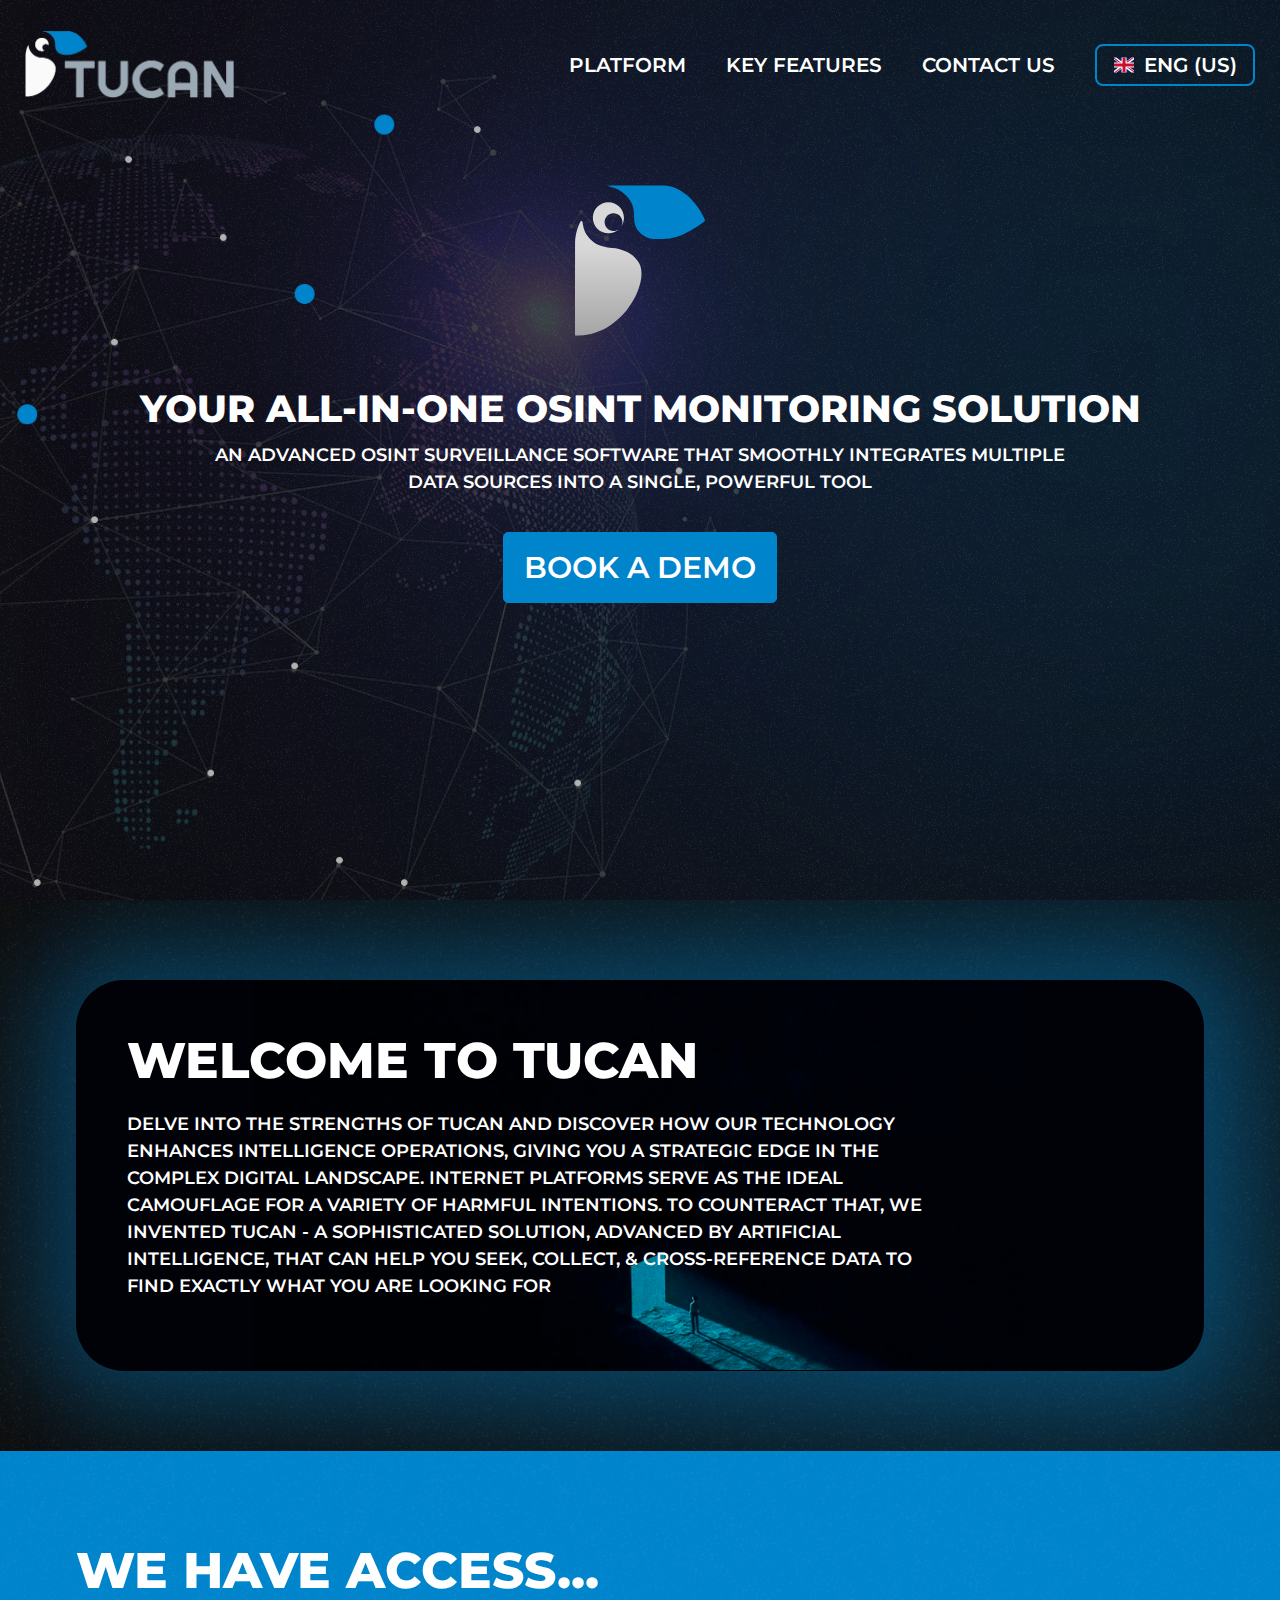
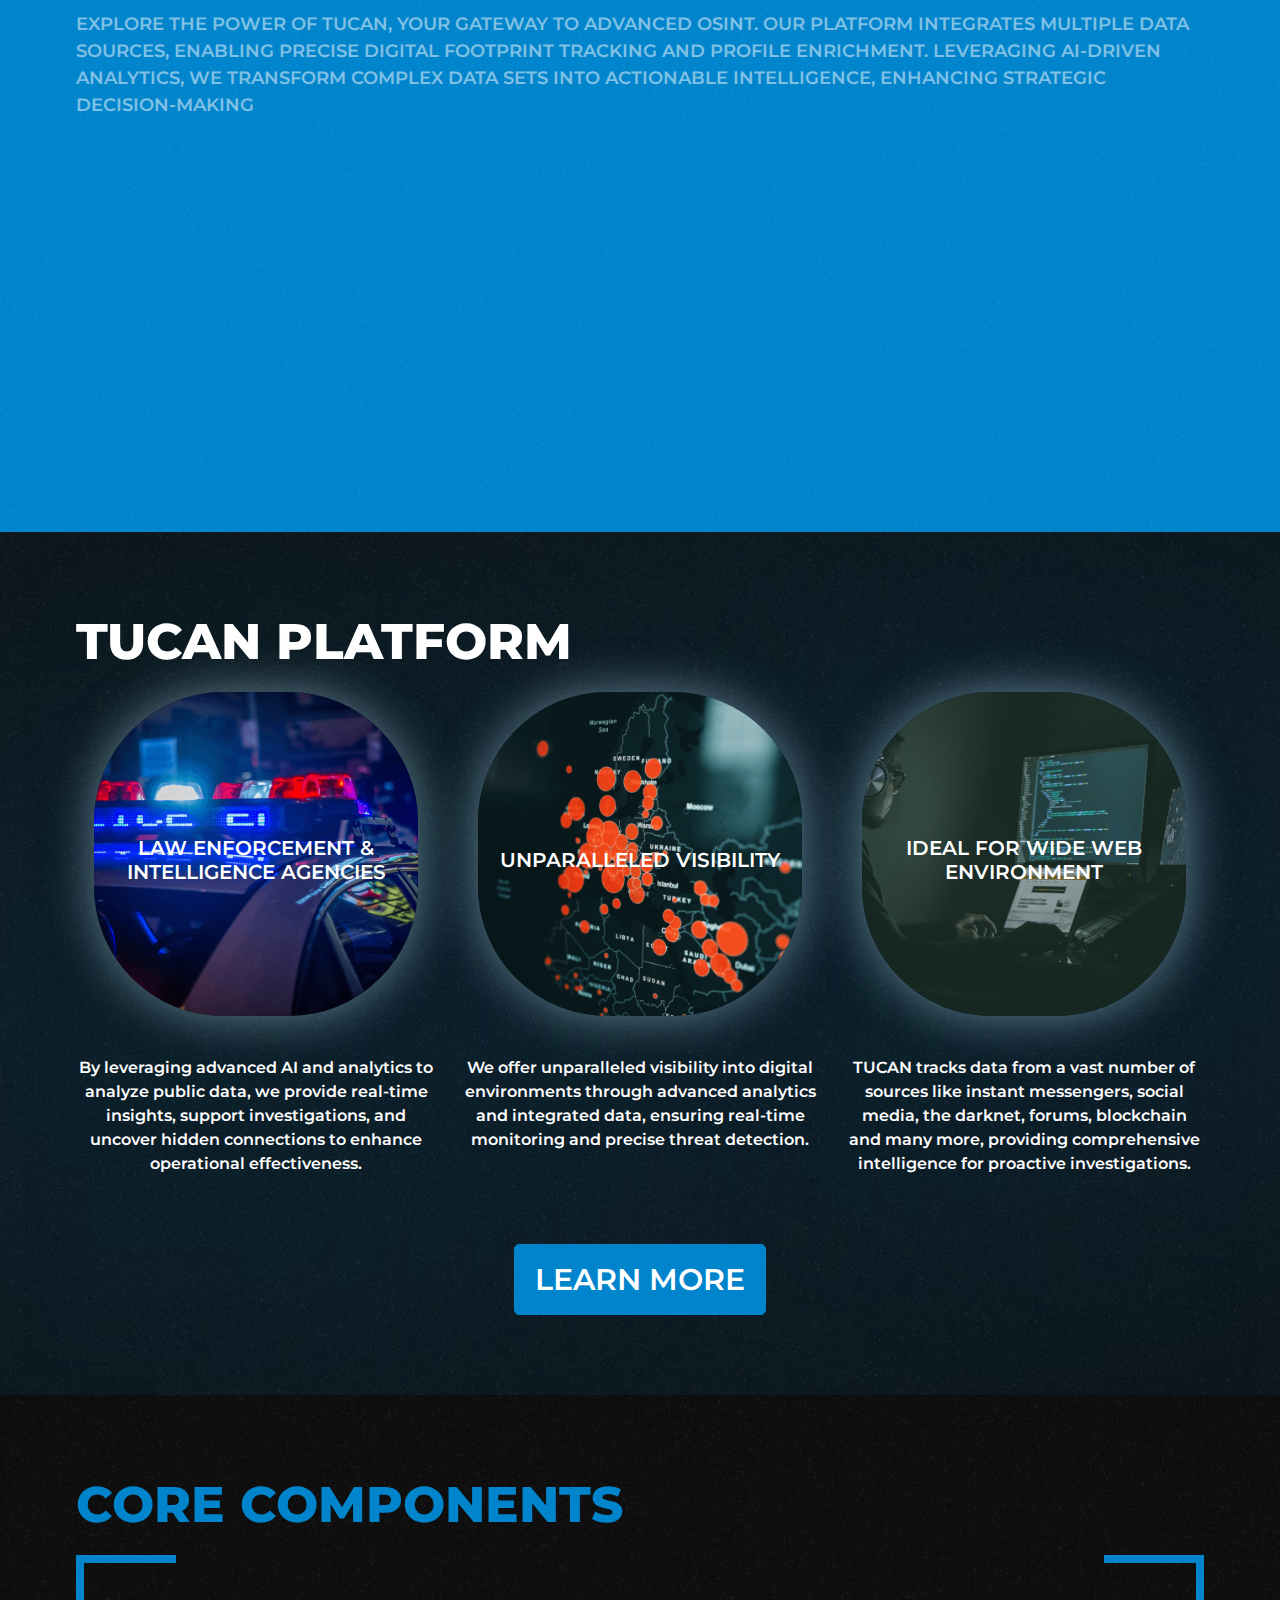
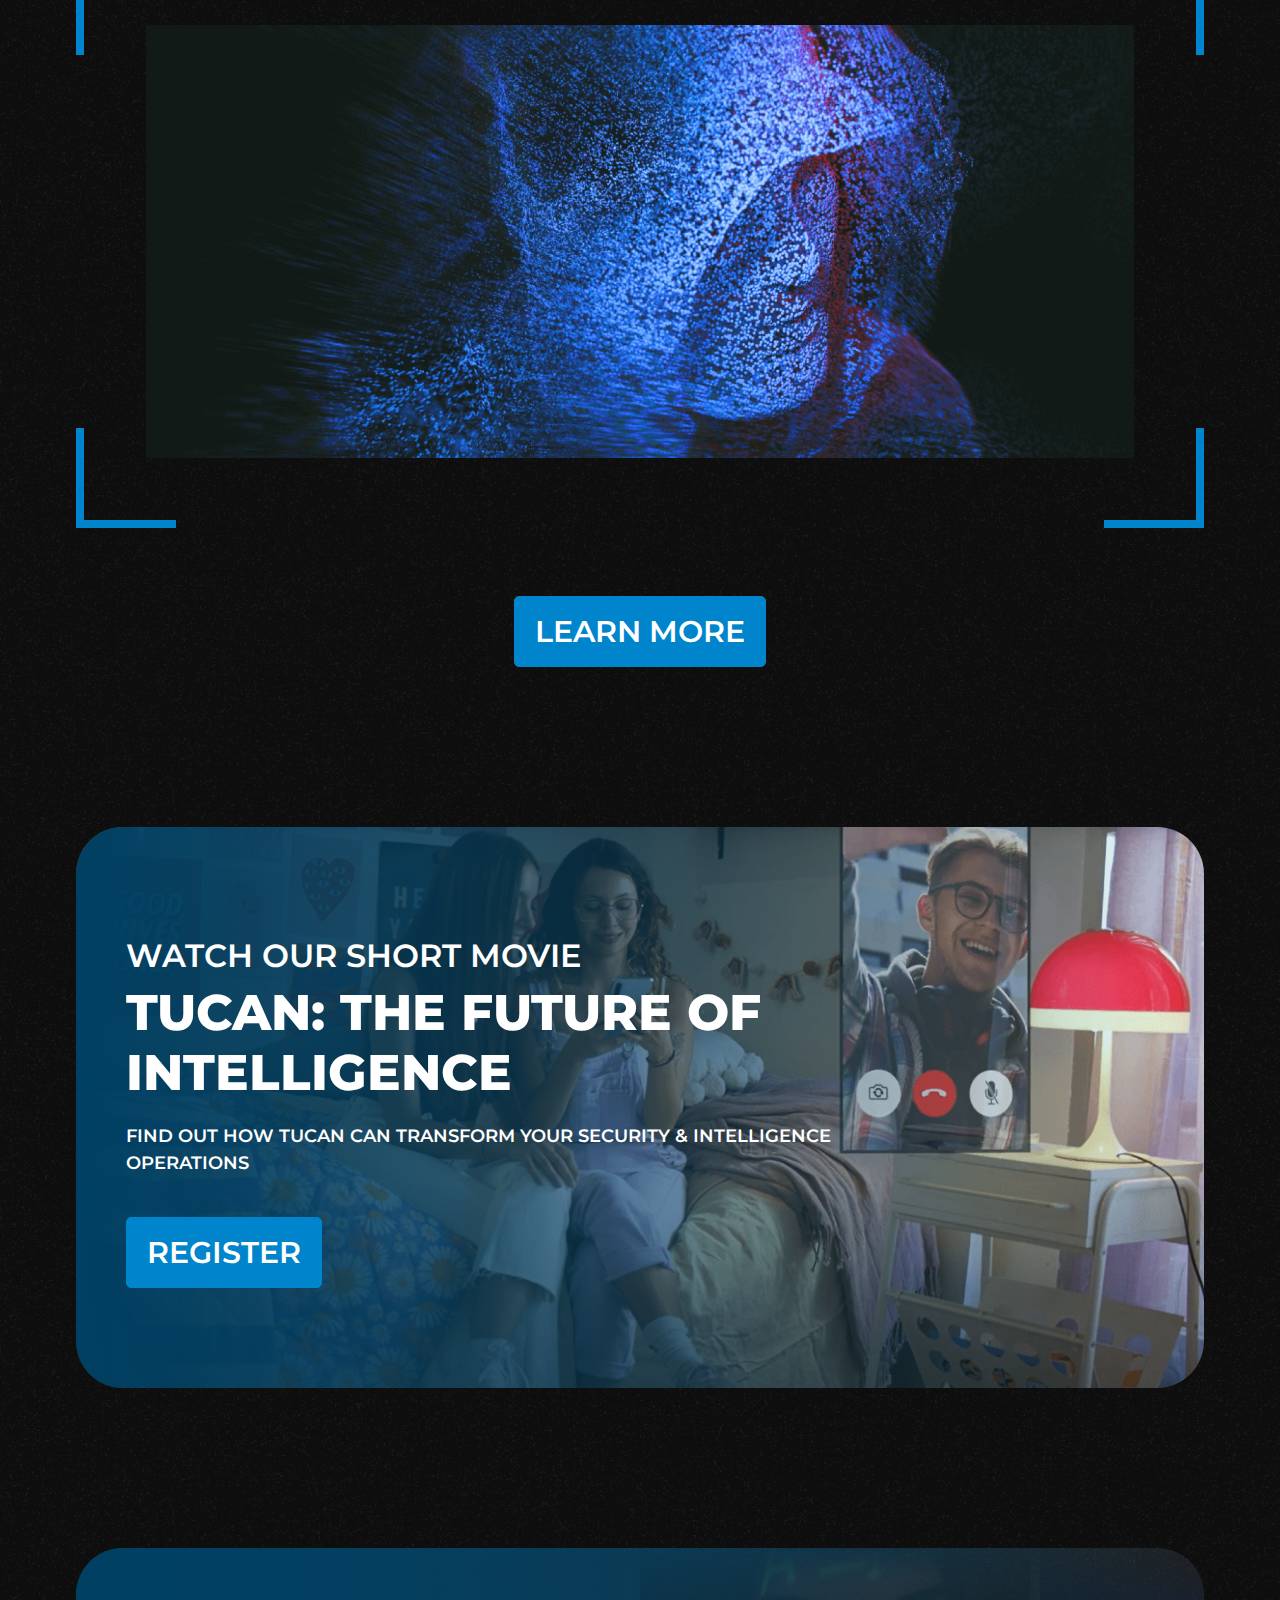
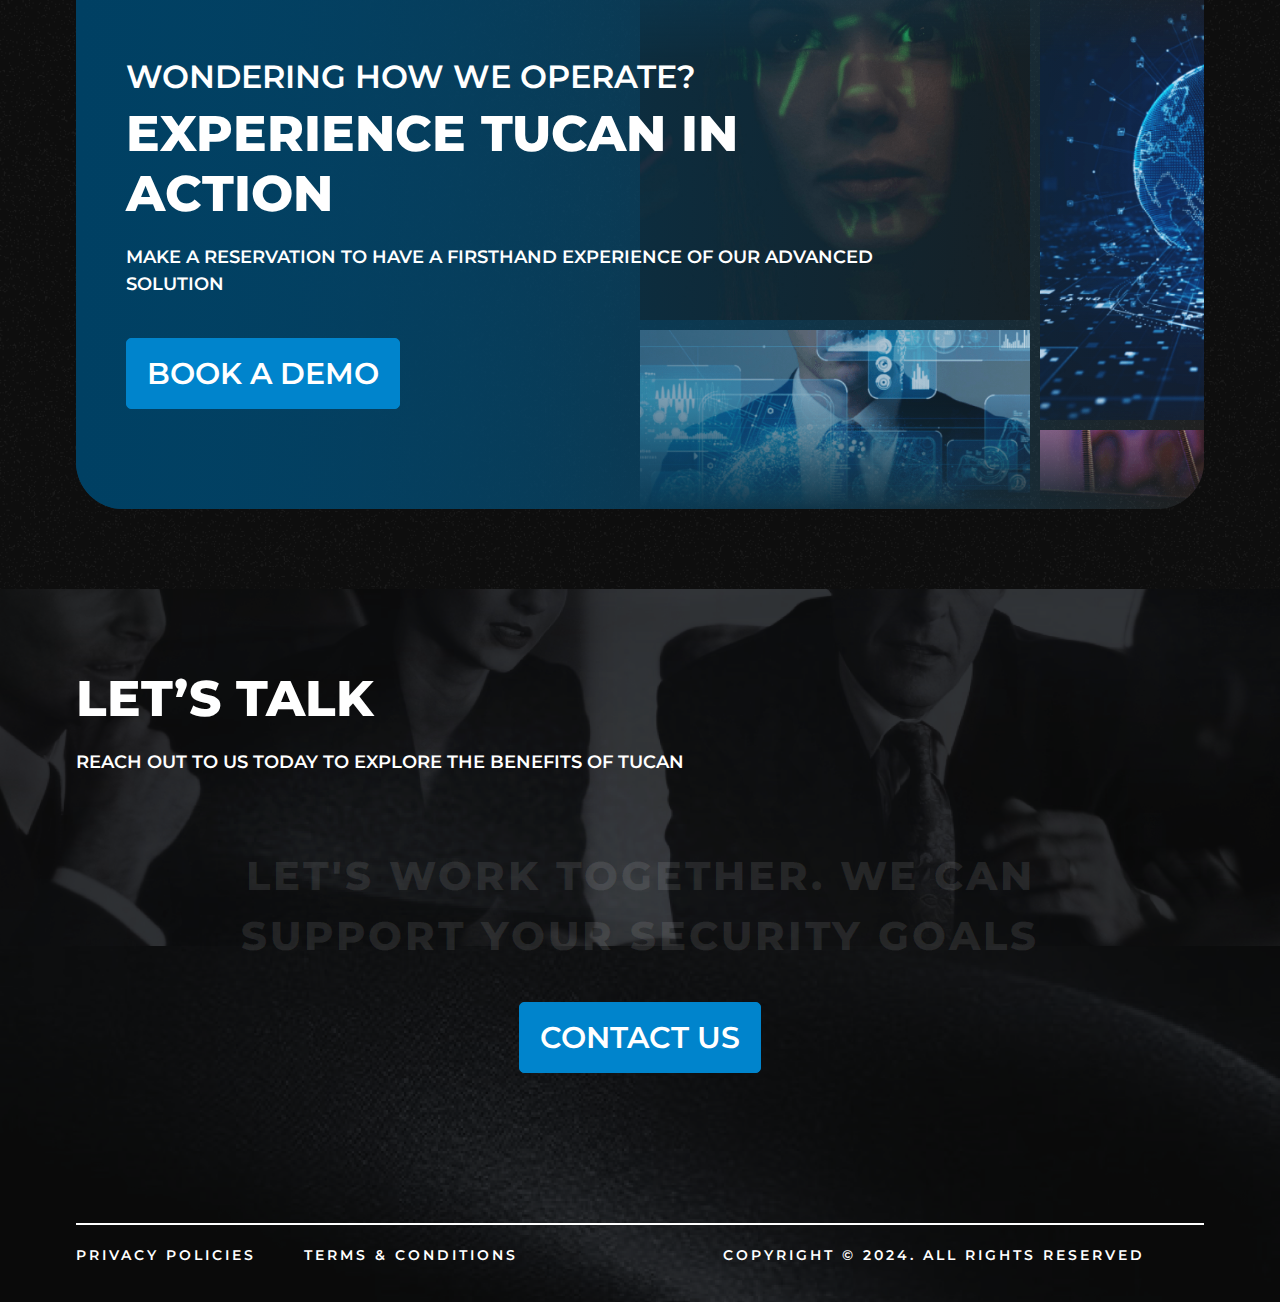
<file: index.html>
<!DOCTYPE html>
<html lang="en">
<head>
    <meta charset="UTF-8">
    <title>Welcome to Tucan</title>
    <meta name="viewport" content="width=device-width">
    <link rel="icon" href="assets/image/fav.svg" type="image/svg ">
    <link rel="preconnect" href="https://fonts.googleapis.com">
    <link rel="preconnect" href="https://fonts.gstatic.com" crossorigin>
    <meta name="description" content="Your All-in-One OSINT Monitoring Solution" />
    <meta property="og:title" content="Your All-in-One OSINT Monitoring Solution" />
    <meta property="og:url" content="https://tucan.online/" />
    <meta property="og:description" content="an advanced OSINT surveillance software that smoothly integrates multiple data sources into a single, powerful tool" />
    <meta name="twitter:url" content="https://tucan.online/assets/image/logo-dark.png">
    <meta property="og:image" content="https://tucan.online/assets/image/logo-dark.png" />
    <meta name="" itemprop="image" content="https://tucan.online/assets/image/logo-dark.png">
    <meta itemprop="image" content="https://tucan.online/assets/image/logo-dark.png">
    <link href="https://fonts.googleapis.com/css2?family=Montserrat:ital,wght@0,100..900;1,100..900&display=swap" rel="stylesheet">
    <link href="https://cdn.jsdelivr.net/npm/bootstrap@5.3.3/dist/css/bootstrap.min.css" rel="stylesheet" integrity="sha384-QWTKZyjpPEjISv5WaRU9OFeRpok6YctnYmDr5pNlyT2bRjXh0JMhjY6hW+ALEwIH" crossorigin="anonymous">
    <link rel="stylesheet" href="css/style.css">
    <link rel="stylesheet" href="css/responsive.css">
</head>
<body data-page="home">
<header class="home-header">
    <div class="right-blur-effect"></div>
    <div class="dot-effect"></div>
    <div class="container-wrap home-top-wrap">
        <nav class="navbar navbar-cs navbar-expand-lg">
            <div class="container-fluid">
                <a class="navbar-brand" href="/">
                    <img src="assets/image/logo.png" alt="logo">
                </a>
                <button class="navbar-toggler" type="button" data-bs-toggle="collapse" data-bs-target="#navbarScroll" aria-controls="navbarScroll" aria-expanded="false" aria-label="Toggle navigation">
                    <span class="navbar-toggler-icon"></span>
                </button>
                <div class="collapse navbar-collapse" id="navbarScroll">
                    <ul class="navbar-nav ms-auto my-2 my-lg-0 navbar-nav-custom">
                        <li class="nav-item">
                            <a class="nav-link menu_1" aria-current="page" href="platform.html">Platform</a>
                        </li>
                        <li class="nav-item">
                            <a class="nav-link menu_2" href="key-feature.html">Key features</a>
                        </li>
                        <li class="nav-item">
                            <a class="nav-link menu_3" href="contact-us.html">Contact Us</a>
                        </li>
                        <li>
                            <div class="language-dropdown">
                                <!-- Default flag and text -->
                                <button class="dropbtn" id="languageButton">
                                    <img src="assets/flag/gb.svg" alt="English Flag" id="currentFlag"> Eng (US)
                                </button>
                                <div class="dropdown-content" id="languageDropdown">
                                    <a href="#" onclick="changeLanguage('en', 'Eng (US)', 'assets/flag/gb.svg')">
                                        <img src="assets/flag/gb.svg" alt="English Flag"> Eng (US)
                                    </a>
                                    <a href="#" onclick="changeLanguage('es', 'Español', 'assets/flag/es.svg')">
                                        <img src="assets/flag/es.svg" alt="Spanish Flag"> Español
                                    </a>
                                </div>
                            </div>
                        </li>
                    </ul>
                </div>
            </div>
        </nav>
        <div class="home-content-wrapper">
            <div class="home-content">
                <div class="d-flex justify-content-center">
                    <svg class="home-content-logo" width="200" height="231" viewBox="0 0 200 231" fill="none" xmlns="http://www.w3.org/2000/svg">
                        <path id="logo-body" d="M0.52357 81.442C1.98734 70.9976 3.6787 64.6226 8.44011 55.4376C8.70995 54.9171 9.24981 54.5918 9.83612 54.5918C10.6274 54.5918 11.2959 55.177 11.4103 55.96C13.3878 69.4942 16.3449 75.2103 23.472 82.6302C25.0525 84.1292 26.5015 85.4269 27.8905 86.5683C37.2267 94.2395 49.9596 95.4843 61.9868 96.6494C73.798 99.185 79.8003 101.446 88.8304 107.748C94.4729 112.919 97.6414 116.799 100.01 122.565C101.816 126.96 102.252 131.768 102.252 136.52C102.252 140.304 101.882 144.085 100.995 147.763C96.9095 164.699 91.7916 175.213 79.4935 191.863C71.1178 201.844 64.5406 207.717 49.1485 218.733C40.1592 223.635 33.45 226.387 24.224 228.611C16.4105 230.494 8.34128 231 0.304064 231H0.129665C-0.137778 231 0.0851067 107.793 0.124097 87.2655C0.127846 85.292 0.249658 83.3965 0.52357 81.442Z" fill="url(#paint0_linear_536_900)"/>
                        <path id="logo-top-blue"
                              d="M79.3875 16.3958C71.5379 8.36241 65.5778 4.92015 51.8506 1.30187C51.5599 1.22522 51.3516 0.961253 51.3516 0.660546C51.3516 0.295737 51.6473 0 52.0121 0H132.17C138.238 0 144.344 0.508727 150.07 2.51503C151.682 3.07998 153.565 3.78024 155.902 4.68451C161.777 7.51289 165.094 9.4404 171.088 14.0535C173.476 16.0524 174.783 17.1909 176.929 19.3236C180.331 22.9834 182.772 25.6901 185.194 28.6012C188.742 32.8673 191.793 37.5187 194.5 42.3626C197.114 47.0389 200 52.4574 200 53.5791C200 55.6286 193.341 59.5488 188.027 63.2409C178.882 69.3447 173.196 72.1405 164.371 76.1233C158.8 78.215 154.717 79.5611 150.512 80.6093C144.059 82.2178 137.374 82.5645 130.724 82.5645H128.111C123.283 82.5645 118.399 82.4324 113.755 81.1106C113.071 80.9158 112.395 80.6999 111.712 80.4545C107.114 78.8024 103.149 75.7561 99.726 72.2691C99.4146 71.9519 99.1078 71.6322 98.803 71.3068C95.592 67.8795 93.3885 64.4695 92.2029 59.9251C91.4402 57.0016 91.0141 53.2338 90.9046 50.2143L90.776 46.6694C90.5823 41.3291 90.2489 35.9261 88.5107 30.8728C86.7545 25.7673 84.1533 21.7705 79.3875 16.3958Z"
                              fill="#0084CC"/>
                        <path id="logo-eye" fill-rule="evenodd" clip-rule="evenodd" d="M71.3791 62.8865C73.8754 59.1009 75.3285 54.5645 75.3285 49.6882C75.3285 36.4444 64.6095 25.7083 51.3869 25.7083C38.1643 25.7083 27.4453 36.4444 27.4453 49.6882C27.4453 62.932 38.1643 73.6682 51.3869 73.6682C57.6261 73.6682 63.3078 71.2778 67.5691 67.3614C65.2645 69.1168 62.3888 70.1588 59.2701 70.1588C51.6913 70.1588 45.5475 64.0052 45.5475 56.4142C45.5475 48.8233 51.6913 42.6696 59.2701 42.6696C66.8489 42.6696 72.9928 48.8233 72.9928 56.4142C72.9928 58.7543 72.4089 60.9578 71.3791 62.8865Z" fill="#D9D9D9"/>
                        <defs>
                            <linearGradient id="paint0_linear_536_900" x1="51.1261" y1="54.5918" x2="51.1261" y2="231" gradientUnits="userSpaceOnUse">
                                <stop offset="0.2" stop-color="#D9D9D9"/>
                                <stop offset="1" stop-color="#A5A5A5"/>
                            </linearGradient>
                        </defs>
                    </svg>
                </div>

                <h1 class="home-header-title">Your All-in-One OSINT Monitoring Solution</h1>
                <p class="home-header-desc">an advanced OSINT surveillance software that smoothly integrates multiple data sources into a single, powerful tool</p>
                <div class="home-content-btn d-flex justify-content-center">
                    <a href="#" data-bs-toggle="modal" data-bs-target="#demoBookModal" class="btn btn-primary text-uppercase book-demo-btn">Book A DEMO</a>
                </div>
            </div>
        </div>
    </div>
</header>
<section class="section welcome-section">
    <div class="right-blur-effect"></div>
    <div class="container container-wrap">
        <div class="card welcome-card">
            <h1 class="welcome-card-title welcome-card-title-text">Welcome to Tucan</h1>
            <p class="welcome-card-desc welcome-card-desc-1">Delve into the strengths of TUCAN and discover how our technology enhances intelligence operations, giving you a strategic edge in the complex digital landscape</p>
            <p class="welcome-card-desc welcome-card-desc-2">Internet platforms serve as the ideal camouflage for a variety of harmful intentions. To counteract that, we invented Tucan - a sophisticated solution, advanced by artificial intelligence, that can help you seek, collect, & cross-reference data to find exactly what you are looking for</p>
        </div>
    </div>
</section>

<section class="section home-access-section">
    <div class="container container-wrap">
        <h1 class="home-access-title">We have access...</h1>
        <p class="home-access-desc">
            Explore the power of TUCAN, your gateway to advanced OSINT. Our platform integrates multiple data sources, enabling precise digital footprint tracking and profile enrichment. Leveraging AI-driven analytics, we transform complex data sets into actionable intelligence, enhancing strategic decision-making
        </p>
        <div class="access-graph-wrapper">
            <img src="./assets/image/graph.svg" alt="" class="graph-1">
            <img src="./assets/image/graph-2.svg" alt="" class="graph-2">
            <img src="./assets/image/graph-3.svg" alt="" class="graph-3">
        </div>
    </div>
</section>

<section class="section platform-section" id="platformSection">
    <div class="right-blur-effect"></div>
    <div class="left-blur-effect"></div>

    <div class="container container-wrap">
        <h1 class="welcome-card-title home-platform-title">Tucan Platform</h1>
        <div class="row g-4">
            <div class="col-md-4 platform-1">
                <div class="platform-image-div image-1 d-flex text-center align-items-center">
                    <h3 class="platform-1-title">Law Enforcement & Intelligence agencies</h3>
                </div>
                <div class="platform-desc platform-1-desc">
                    By leveraging advanced AI and analytics to analyze public data, we provide real-time insights, support investigations, and uncover hidden connections to enhance operational effectiveness.
                </div>
            </div>
            <div class="col-md-4 platform-2">
                <div class="platform-image-div image-2 d-flex text-center align-items-center">
                    <h3 class="platform-2-title">Unparalleled visibility</h3>
                </div>
                <div class="platform-desc platform-2-desc">
                    We offer unparalleled visibility into digital environments through advanced analytics and integrated data, ensuring real-time monitoring and precise threat detection.
                </div>
            </div>
            <div class="col-md-4 platform-3">
                <div class="platform-image-div image-3 d-flex text-center align-items-center">
                    <h3 class="platform-3-title">Ideal for wide web environment</h3>
                </div>
                <div class="platform-desc platform-3-desc">
                    TUCAN tracks data from a vast number of sources like instant messengers, social media, the darknet, forums, blockchain and many more, providing comprehensive intelligence for proactive investigations.
                </div>
            </div>
        </div>
        <div class="d-flex mt-5 justify-content-center">
            <a href="platform.html" class="btn btn-primary home-platform-btn">Learn More</a>
        </div>
    </div>
</section>

<section class="section core-component">
    <div class="container container-wrap">
        <h1 class="welcome-card-title core-component-title text-primary">core components</h1>
        <div class="core-image-wrapper">
            <div class="top-right-corner"></div>
            <div class="bottom-right-corner"></div>
            <div class="top-left-corner"></div>
            <div class="bottom-left-corner"></div>
            <div class="core-image-inner">
                <div class="core-image-hover-layer-wrapper">
                    <img class="hover-layer-1" src="./assets/image/hover-layer-1.png" alt="Hover-layer">
                    <img class="hover-layer-2" src="./assets/image/hover-layer-2.png" alt="Hover-layer">
                    <img class="hover-layer-3" src="./assets/image/hover-layer-3.png" alt="Hover-layer">
                    <img class="hover-layer-4" src="./assets/image/hover-layer-4.png" alt="Hover-layer">
                    <img class="hover-layer-5" src="./assets/image/hover-layer-5.png" alt="Hover-layer">
                </div>
                <div class="core-image-inner-block-wrapper">

                </div>
                <img src="./assets/image/core-bg.png" alt="">
            </div>
        </div>
        <div class="d-flex mt-5 justify-content-center">
            <a href="key-feature.html" class="btn key-feature-btn btn-primary">Learn More</a>
        </div>
    </div>
</section>

<section class="section short-move-component">
    <div class="container container-wrap">
        <div class="short-move-card">
            <div class="short-move-card-inner">
                <h5 class="short-mv-subtitle short-mv-subtitle-1">Watch our short movie</h5>
                <h3 class="welcome-card-title short-mv-title" style="max-width: 960px;">Tucan: The Future of Intelligence</h3>
                <p class="welcome-card-desc short-mv-desc">
                    FIND OUT HOW TUCAN CAN TRANSFORM YOUR SECURITY & INTELLIGENCE OPERATIONS
                </p>
                <a href="#" data-bs-toggle="modal" data-bs-target="#registerModal" class="btn btn-primary registerModalBtn">register</a>
            </div>
        </div>
    </div>
</section>


<section class="section short-move-component" id="demoSection">
    <div class="container container-wrap">
        <div class="experience-card-outer">
            <div class="experience-card-outer-bg">
            </div>
            <div class="experience-image-scroll">
                <div class="container-scroller">
                    <div class="scroller">
                        <div class="scroller__inner">
                            <img src="assets/image/exp-4.png" alt="exp"/>
                            <img src="assets/image/exp-3.png" alt="exp"/>
                        </div>
                    </div>
                    <div class="scroller">
                        <div class="scroller__inner">
                            <img src="assets/image/exp-2.png" alt="Exp"/>
                            <img src="assets/image/exp-1.png" alt="Exp"/>
                        </div>
                    </div>
                </div>
            </div>
            <div class="experience-card-inner">
                <h5 class="short-mv-subtitle demo-sec-subtitle">Wondering how we operate?</h5>
                <h3 class="welcome-card-title demo-sec-title" style="max-width: 769px;">Experience TUCAN in Action</h3>
                <p class="welcome-card-desc demo-sec-desc">
                    MAKE A RESERVATION TO HAVE A FIRSTHAND EXPERIENCE OF OUR ADVANCED SOLUTION
                </p>
                <a href="#" data-bs-toggle="modal" data-bs-target="#demoBookModal" class="btn btn-primary demoBookModalbtn">Book A DEMO</a>
            </div>
        </div>
    </div>
</section>

<div class="modal fade" id="demoBookModal" data-bs-backdrop="static" data-bs-keyboard="false" tabindex="-1" aria-labelledby="demoBookModalLabel" aria-hidden="true">
    <div class="modal-dialog modal-dialog-centered modal-fullscreen">
        <div class="modal-content">
            <div class="modal-header">
                <img src="assets/image/modal-close.svg" alt="Close" class="modal-close-btn" data-bs-dismiss="modal" aria-label="Close">
            </div>
            <div class="modal-body">
                <form id="demo-request">
                    <div class="row">
                        <div class="col-xl-2"></div>
                        <div class="col-xl-8">
                            <h3 class="modal-form-title demo-modal-title">
                                SUBMIT THE FORM & THE TUCAN TEAM WILL CONTACT YOU SHORTLY
                            </h3>
                            <div id="responseAlert" class="alert" role="alert">
                            </div>
                            <div class="form-row row g-4">
                                <div class="col-sm-6 mt-0">
                                    <input name="first_name" type="text" class="form-control" placeholder="First Name" required/>
                                </div>
                                <div class="col-sm-6 mt-0">
                                    <input name="last_name" type="text" class="form-control" placeholder="Last Name" required/>
                                </div>
                                <div class="col-sm-6 mt-0">
                                    <input name="email" type="email" class="form-control" placeholder="Email Address" required/>
                                </div>
                                <div class="col-sm-6 mt-0">
                                    <input name="title" type="text" class="form-control" placeholder="Title" required/>
                                </div>
                                <div class="col-sm-12 mt-0">
                                    <input name="organization" type="text" class="form-control" placeholder="Organization"/>
                                </div>
                                <div class="col-sm-12 mt-0">
                                    <select name="country" class="form-select">
                                        <option selected>Select Country</option>
                                        <option value="Afghanistan">Afghanistan</option>
                                        <option value="Albania">Albania</option>
                                        <option value="Algeria">Algeria</option>
                                        <option value="Andorra">Andorra</option>
                                        <option value="Angola">Angola</option>
                                        <option value="Antigua and Barbuda">Antigua and Barbuda</option>
                                        <option value="Argentina">Argentina</option>
                                        <option value="Armenia">Armenia</option>
                                        <option value="Australia">Australia</option>
                                        <option value="Austria">Austria</option>
                                        <option value="Azerbaijan">Azerbaijan</option>
                                        <option value="Bahamas">Bahamas</option>
                                        <option value="Bahrain">Bahrain</option>
                                        <option value="Bangladesh">Bangladesh</option>
                                        <option value="Barbados">Barbados</option>
                                        <option value="Belarus">Belarus</option>
                                        <option value="Belgium">Belgium</option>
                                        <option value="Belize">Belize</option>
                                        <option value="Benin">Benin</option>
                                        <option value="Bhutan">Bhutan</option>
                                        <option value="Bolivia">Bolivia</option>
                                        <option value="Bosnia and Herzegovina">Bosnia and Herzegovina</option>
                                        <option value="Botswana">Botswana</option>
                                        <option value="Brazil">Brazil</option>
                                        <option value="Brunei">Brunei</option>
                                        <option value="Bulgaria">Bulgaria</option>
                                        <option value="Burkina Faso">Burkina Faso</option>
                                        <option value="Burundi">Burundi</option>
                                        <option value="Cabo Verde">Cabo Verde</option>
                                        <option value="Cambodia">Cambodia</option>
                                        <option value="Cameroon">Cameroon</option>
                                        <option value="Canada">Canada</option>
                                        <option value="Central African Republic">Central African Republic</option>
                                        <option value="Chad">Chad</option>
                                        <option value="Chile">Chile</option>
                                        <option value="China">China</option>
                                        <option value="Colombia">Colombia</option>
                                        <option value="Comoros">Comoros</option>
                                        <option value="Congo (Congo-Brazzaville)">Congo (Congo-Brazzaville)</option>
                                        <option value="Costa Rica">Costa Rica</option>
                                        <option value="Croatia">Croatia</option>
                                        <option value="Cuba">Cuba</option>
                                        <option value="Cyprus">Cyprus</option>
                                        <option value="Czechia (Czech Republic)">Czechia (Czech Republic)</option>
                                        <option value="Democratic Republic of the Congo">Democratic Republic of the Congo</option>
                                        <option value="Denmark">Denmark</option>
                                        <option value="Djibouti">Djibouti</option>
                                        <option value="Dominica">Dominica</option>
                                        <option value="Dominican Republic">Dominican Republic</option>
                                        <option value="Ecuador">Ecuador</option>
                                        <option value="Egypt">Egypt</option>
                                        <option value="El Salvador">El Salvador</option>
                                        <option value="Equatorial Guinea">Equatorial Guinea</option>
                                        <option value="Eritrea">Eritrea</option>
                                        <option value="Estonia">Estonia</option>
                                        <option value="Eswatini">Eswatini (fmr. "Swaziland")</option>
                                        <option value="Ethiopia">Ethiopia</option>
                                        <option value="Fiji">Fiji</option>
                                        <option value="Finland">Finland</option>
                                        <option value="France">France</option>
                                        <option value="Gabon">Gabon</option>
                                        <option value="Gambia">Gambia</option>
                                        <option value="Georgia">Georgia</option>
                                        <option value="Germany">Germany</option>
                                        <option value="Ghana">Ghana</option>
                                        <option value="Greece">Greece</option>
                                        <option value="Grenada">Grenada</option>
                                        <option value="Guatemala">Guatemala</option>
                                        <option value="Guinea">Guinea</option>
                                        <option value="Guinea-Bissau">Guinea-Bissau</option>
                                        <option value="Guyana">Guyana</option>
                                        <option value="Haiti">Haiti</option>
                                        <option value="Honduras">Honduras</option>
                                        <option value="Hungary">Hungary</option>
                                        <option value="Iceland">Iceland</option>
                                        <option value="India">India</option>
                                        <option value="Indonesia">Indonesia</option>
                                        <option value="Iran">Iran</option>
                                        <option value="Iraq">Iraq</option>
                                        <option value="Ireland">Ireland</option>
                                        <option value="Israel">Israel</option>
                                        <option value="Italy">Italy</option>
                                        <option value="Jamaica">Jamaica</option>
                                        <option value="Japan">Japan</option>
                                        <option value="Jordan">Jordan</option>
                                        <option value="Kazakhstan">Kazakhstan</option>
                                        <option value="Kenya">Kenya</option>
                                        <option value="Kiribati">Kiribati</option>
                                        <option value="Kuwait">Kuwait</option>
                                        <option value="Kyrgyzstan">Kyrgyzstan</option>
                                        <option value="Laos">Laos</option>
                                        <option value="Latvia">Latvia</option>
                                        <option value="Lebanon">Lebanon</option>
                                        <option value="Lesotho">Lesotho</option>
                                        <option value="Liberia">Liberia</option>
                                        <option value="Libya">Libya</option>
                                        <option value="Liechtenstein">Liechtenstein</option>
                                        <option value="Lithuania">Lithuania</option>
                                        <option value="Luxembourg">Luxembourg</option>
                                        <option value="Madagascar">Madagascar</option>
                                        <option value="Malawi">Malawi</option>
                                        <option value="Malaysia">Malaysia</option>
                                        <option value="Maldives">Maldives</option>
                                        <option value="Mali">Mali</option>
                                        <option value="Malta">Malta</option>
                                        <option value="Marshall Islands">Marshall Islands</option>
                                        <option value="Mauritania">Mauritania</option>
                                        <option value="Mauritius">Mauritius</option>
                                        <option value="Mexico">Mexico</option>
                                        <option value="Micronesia">Micronesia</option>
                                        <option value="Moldova">Moldova</option>
                                        <option value="Monaco">Monaco</option>
                                        <option value="Mongolia">Mongolia</option>
                                        <option value="Montenegro">Montenegro</option>
                                        <option value="Morocco">Morocco</option>
                                        <option value="Mozambique">Mozambique</option>
                                        <option value="Myanmar (formerly Burma)">Myanmar (formerly Burma)</option>
                                        <option value="Namibia">Namibia</option>
                                        <option value="Nauru">Nauru</option>
                                        <option value="Nepal">Nepal</option>
                                        <option value="Netherlands">Netherlands</option>
                                        <option value="New Zealand">New Zealand</option>
                                        <option value="Nicaragua">Nicaragua</option>
                                        <option value="Niger">Niger</option>
                                        <option value="Nigeria">Nigeria</option>
                                        <option value="North Korea">North Korea</option>
                                        <option value="North Macedonia (formerly Macedonia)">North Macedonia (formerly Macedonia)</option>
                                        <option value="Norway">Norway</option>
                                        <option value="Oman">Oman</option>
                                        <option value="Pakistan">Pakistan</option>
                                        <option value="Palau">Palau</option>
                                        <option value="Palestine State">Palestine State</option>
                                        <option value="Panama">Panama</option>
                                        <option value="Papua New Guinea">Papua New Guinea</option>
                                        <option value="Paraguay">Paraguay</option>
                                        <option value="Peru">Peru</option>
                                        <option value="Philippines">Philippines</option>
                                        <option value="Poland">Poland</option>
                                        <option value="Portugal">Portugal</option>
                                        <option value="Qatar">Qatar</option>
                                        <option value="Romania">Romania</option>
                                        <option value="Russia">Russia</option>
                                        <option value="Rwanda">Rwanda</option>
                                        <option value="Saint Kitts and Nevis">Saint Kitts and Nevis</option>
                                        <option value="Saint Lucia">Saint Lucia</option>
                                        <option value="Saint Vincent and the Grenadines">Saint Vincent and the Grenadines</option>
                                        <option value="Samoa">Samoa</option>
                                        <option value="San Marino">San Marino</option>
                                        <option value="Sao Tome and Principe">Sao Tome and Principe</option>
                                        <option value="Saudi Arabia">Saudi Arabia</option>
                                        <option value="Senegal">Senegal</option>
                                        <option value="Serbia">Serbia</option>
                                        <option value="Seychelles">Seychelles</option>
                                        <option value="Sierra Leone">Sierra Leone</option>
                                        <option value="Singapore">Singapore</option>
                                        <option value="Slovakia">Slovakia</option>
                                        <option value="Slovenia">Slovenia</option>
                                        <option value="Solomon Islands">Solomon Islands</option>
                                        <option value="Somalia">Somalia</option>
                                        <option value="South Africa">South Africa</option>
                                        <option value="South Korea">South Korea</option>
                                        <option value="South Sudan">South Sudan</option>
                                        <option value="Spain">Spain</option>
                                        <option value="Sri Lanka">Sri Lanka</option>
                                        <option value="Sudan">Sudan</option>
                                        <option value="Suriname">Suriname</option>
                                        <option value="Sweden">Sweden</option>
                                        <option value="Switzerland">Switzerland</option>
                                        <option value="Syria">Syria</option>
                                        <option value="Taiwan">Taiwan</option>
                                        <option value="Tajikistan">Tajikistan</option>
                                        <option value="Tanzania">Tanzania</option>
                                        <option value="Thailand">Thailand</option>
                                        <option value="Timor-Leste">Timor-Leste</option>
                                        <option value="Togo">Togo</option>
                                        <option value="Tonga">Tonga</option>
                                        <option value="Trinidad and Tobago">Trinidad and Tobago</option>
                                        <option value="Tunisia">Tunisia</option>
                                        <option value="Turkey">Turkey</option>
                                        <option value="Turkmenistan">Turkmenistan</option>
                                        <option value="Tuvalu">Tuvalu</option>
                                        <option value="Uganda">Uganda</option>
                                        <option value="Ukraine">Ukraine</option>
                                        <option value="United Arab Emirates">United Arab Emirates</option>
                                        <option value="United Kingdom">United Kingdom</option>
                                        <option value="United States">United States</option>
                                        <option value="Uruguay">Uruguay</option>
                                        <option value="Uzbekistan">Uzbekistan</option>
                                        <option value="Vanuatu">Vanuatu</option>
                                        <option value="Vatican City">Vatican City</option>
                                        <option value="Venezuela">Venezuela</option>
                                        <option value="Vietnam">Vietnam</option>
                                        <option value="Yemen">Yemen</option>
                                        <option value="Zambia">Zambia</option>
                                        <option value="Zimbabwe">Zimbabwe</option>

                                    </select>
                                </div>
                                <div class="col-sm-12 mt-3">
                                    <div class="form-check d-flex align-items-center">
                                        <input class="form-check-input d-block" type="checkbox" value="" id="flexCheckDefault">
                                        <label class="form-check-label agree-label d-block" for="flexCheckDefault">
                                            i consent to tucan’s privacy policies, including marketing communications via email and telephone
                                        </label>
                                    </div>
                                </div>
                                <div class="col-sm-12 mt-3">
                                    <button type="submit" class="btn btn-primary w-100">Submit</button>
                                </div>
                            </div>
                        </div>
                        <div class="col-xl-2"></div>
                    </div>
                </form>
            </div>
        </div>
    </div>
</div>

<div class="modal fade" id="registerModal" data-bs-backdrop="static" data-bs-keyboard="false" tabindex="-1" aria-labelledby="registerModalLabel" aria-hidden="true">
    <div class="modal-dialog modal-dialog-centered modal-fullscreen">
        <div class="modal-content">
            <div class="modal-header">
                <img src="assets/image/modal-close.svg" alt="Close" class="modal-close-btn" data-bs-dismiss="modal" aria-label="Close">
            </div>
            <div class="modal-body">
                <form id="register-request">
                    <div class="row">
                        <div class="col-xl-2"></div>
                        <div class="col-xl-8">
                            <h3 class="modal-form-title register-request-title">
                                FILL UP THE FORM TO GAIN ACCESS TO THE TUCAN VIDEO
                            </h3>
                            <div id="regResponseAlert" class="alert" role="alert">
                            </div>
                            <div class="form-row row g-4">
                                <div class="col-sm-6 mt-0">
                                    <input type="text" class="form-control" name="first_name" placeholder="First Name" required/>
                                </div>
                                <div class="col-sm-6 mt-0">
                                    <input type="text" class="form-control" name="last_name" placeholder="Last Name" required/>
                                </div>
                                <div class="col-sm-6 mt-0">
                                    <input type="email" class="form-control" name="email" placeholder="Email Address" required/>
                                </div>
                                <div class="col-sm-6 mt-0">
                                    <input type="text" class="form-control" name="title" placeholder="Title" required/>
                                </div>
                                <div class="col-sm-12 mt-0">
                                    <input type="text" class="form-control" name="organization" placeholder="Organization"/>
                                </div>
                                <div class="col-sm-12 mt-0">
                                    <select class="form-select" name="country" required>
                                        <option selected>Select Country</option>
                                        <option value="Afghanistan">Afghanistan</option>
                                        <option value="Albania">Albania</option>
                                        <option value="Algeria">Algeria</option>
                                        <option value="Andorra">Andorra</option>
                                        <option value="Angola">Angola</option>
                                        <option value="Antigua and Barbuda">Antigua and Barbuda</option>
                                        <option value="Argentina">Argentina</option>
                                        <option value="Armenia">Armenia</option>
                                        <option value="Australia">Australia</option>
                                        <option value="Austria">Austria</option>
                                        <option value="Azerbaijan">Azerbaijan</option>
                                        <option value="Bahamas">Bahamas</option>
                                        <option value="Bahrain">Bahrain</option>
                                        <option value="Bangladesh">Bangladesh</option>
                                        <option value="Barbados">Barbados</option>
                                        <option value="Belarus">Belarus</option>
                                        <option value="Belgium">Belgium</option>
                                        <option value="Belize">Belize</option>
                                        <option value="Benin">Benin</option>
                                        <option value="Bhutan">Bhutan</option>
                                        <option value="Bolivia">Bolivia</option>
                                        <option value="Bosnia and Herzegovina">Bosnia and Herzegovina</option>
                                        <option value="Botswana">Botswana</option>
                                        <option value="Brazil">Brazil</option>
                                        <option value="Brunei">Brunei</option>
                                        <option value="Bulgaria">Bulgaria</option>
                                        <option value="Burkina Faso">Burkina Faso</option>
                                        <option value="Burundi">Burundi</option>
                                        <option value="Cabo Verde">Cabo Verde</option>
                                        <option value="Cambodia">Cambodia</option>
                                        <option value="Cameroon">Cameroon</option>
                                        <option value="Canada">Canada</option>
                                        <option value="Central African Republic">Central African Republic</option>
                                        <option value="Chad">Chad</option>
                                        <option value="Chile">Chile</option>
                                        <option value="China">China</option>
                                        <option value="Colombia">Colombia</option>
                                        <option value="Comoros">Comoros</option>
                                        <option value="Congo (Congo-Brazzaville)">Congo (Congo-Brazzaville)</option>
                                        <option value="Costa Rica">Costa Rica</option>
                                        <option value="Croatia">Croatia</option>
                                        <option value="Cuba">Cuba</option>
                                        <option value="Cyprus">Cyprus</option>
                                        <option value="Czechia (Czech Republic)">Czechia (Czech Republic)</option>
                                        <option value="Democratic Republic of the Congo">Democratic Republic of the Congo</option>
                                        <option value="Denmark">Denmark</option>
                                        <option value="Djibouti">Djibouti</option>
                                        <option value="Dominica">Dominica</option>
                                        <option value="Dominican Republic">Dominican Republic</option>
                                        <option value="Ecuador">Ecuador</option>
                                        <option value="Egypt">Egypt</option>
                                        <option value="El Salvador">El Salvador</option>
                                        <option value="Equatorial Guinea">Equatorial Guinea</option>
                                        <option value="Eritrea">Eritrea</option>
                                        <option value="Estonia">Estonia</option>
                                        <option value="Eswatini">Eswatini (fmr. "Swaziland")</option>
                                        <option value="Ethiopia">Ethiopia</option>
                                        <option value="Fiji">Fiji</option>
                                        <option value="Finland">Finland</option>
                                        <option value="France">France</option>
                                        <option value="Gabon">Gabon</option>
                                        <option value="Gambia">Gambia</option>
                                        <option value="Georgia">Georgia</option>
                                        <option value="Germany">Germany</option>
                                        <option value="Ghana">Ghana</option>
                                        <option value="Greece">Greece</option>
                                        <option value="Grenada">Grenada</option>
                                        <option value="Guatemala">Guatemala</option>
                                        <option value="Guinea">Guinea</option>
                                        <option value="Guinea-Bissau">Guinea-Bissau</option>
                                        <option value="Guyana">Guyana</option>
                                        <option value="Haiti">Haiti</option>
                                        <option value="Honduras">Honduras</option>
                                        <option value="Hungary">Hungary</option>
                                        <option value="Iceland">Iceland</option>
                                        <option value="India">India</option>
                                        <option value="Indonesia">Indonesia</option>
                                        <option value="Iran">Iran</option>
                                        <option value="Iraq">Iraq</option>
                                        <option value="Ireland">Ireland</option>
                                        <option value="Israel">Israel</option>
                                        <option value="Italy">Italy</option>
                                        <option value="Jamaica">Jamaica</option>
                                        <option value="Japan">Japan</option>
                                        <option value="Jordan">Jordan</option>
                                        <option value="Kazakhstan">Kazakhstan</option>
                                        <option value="Kenya">Kenya</option>
                                        <option value="Kiribati">Kiribati</option>
                                        <option value="Kuwait">Kuwait</option>
                                        <option value="Kyrgyzstan">Kyrgyzstan</option>
                                        <option value="Laos">Laos</option>
                                        <option value="Latvia">Latvia</option>
                                        <option value="Lebanon">Lebanon</option>
                                        <option value="Lesotho">Lesotho</option>
                                        <option value="Liberia">Liberia</option>
                                        <option value="Libya">Libya</option>
                                        <option value="Liechtenstein">Liechtenstein</option>
                                        <option value="Lithuania">Lithuania</option>
                                        <option value="Luxembourg">Luxembourg</option>
                                        <option value="Madagascar">Madagascar</option>
                                        <option value="Malawi">Malawi</option>
                                        <option value="Malaysia">Malaysia</option>
                                        <option value="Maldives">Maldives</option>
                                        <option value="Mali">Mali</option>
                                        <option value="Malta">Malta</option>
                                        <option value="Marshall Islands">Marshall Islands</option>
                                        <option value="Mauritania">Mauritania</option>
                                        <option value="Mauritius">Mauritius</option>
                                        <option value="Mexico">Mexico</option>
                                        <option value="Micronesia">Micronesia</option>
                                        <option value="Moldova">Moldova</option>
                                        <option value="Monaco">Monaco</option>
                                        <option value="Mongolia">Mongolia</option>
                                        <option value="Montenegro">Montenegro</option>
                                        <option value="Morocco">Morocco</option>
                                        <option value="Mozambique">Mozambique</option>
                                        <option value="Myanmar (formerly Burma)">Myanmar (formerly Burma)</option>
                                        <option value="Namibia">Namibia</option>
                                        <option value="Nauru">Nauru</option>
                                        <option value="Nepal">Nepal</option>
                                        <option value="Netherlands">Netherlands</option>
                                        <option value="New Zealand">New Zealand</option>
                                        <option value="Nicaragua">Nicaragua</option>
                                        <option value="Niger">Niger</option>
                                        <option value="Nigeria">Nigeria</option>
                                        <option value="North Korea">North Korea</option>
                                        <option value="North Macedonia (formerly Macedonia)">North Macedonia (formerly Macedonia)</option>
                                        <option value="Norway">Norway</option>
                                        <option value="Oman">Oman</option>
                                        <option value="Pakistan">Pakistan</option>
                                        <option value="Palau">Palau</option>
                                        <option value="Palestine State">Palestine State</option>
                                        <option value="Panama">Panama</option>
                                        <option value="Papua New Guinea">Papua New Guinea</option>
                                        <option value="Paraguay">Paraguay</option>
                                        <option value="Peru">Peru</option>
                                        <option value="Philippines">Philippines</option>
                                        <option value="Poland">Poland</option>
                                        <option value="Portugal">Portugal</option>
                                        <option value="Qatar">Qatar</option>
                                        <option value="Romania">Romania</option>
                                        <option value="Russia">Russia</option>
                                        <option value="Rwanda">Rwanda</option>
                                        <option value="Saint Kitts and Nevis">Saint Kitts and Nevis</option>
                                        <option value="Saint Lucia">Saint Lucia</option>
                                        <option value="Saint Vincent and the Grenadines">Saint Vincent and the Grenadines</option>
                                        <option value="Samoa">Samoa</option>
                                        <option value="San Marino">San Marino</option>
                                        <option value="Sao Tome and Principe">Sao Tome and Principe</option>
                                        <option value="Saudi Arabia">Saudi Arabia</option>
                                        <option value="Senegal">Senegal</option>
                                        <option value="Serbia">Serbia</option>
                                        <option value="Seychelles">Seychelles</option>
                                        <option value="Sierra Leone">Sierra Leone</option>
                                        <option value="Singapore">Singapore</option>
                                        <option value="Slovakia">Slovakia</option>
                                        <option value="Slovenia">Slovenia</option>
                                        <option value="Solomon Islands">Solomon Islands</option>
                                        <option value="Somalia">Somalia</option>
                                        <option value="South Africa">South Africa</option>
                                        <option value="South Korea">South Korea</option>
                                        <option value="South Sudan">South Sudan</option>
                                        <option value="Spain">Spain</option>
                                        <option value="Sri Lanka">Sri Lanka</option>
                                        <option value="Sudan">Sudan</option>
                                        <option value="Suriname">Suriname</option>
                                        <option value="Sweden">Sweden</option>
                                        <option value="Switzerland">Switzerland</option>
                                        <option value="Syria">Syria</option>
                                        <option value="Taiwan">Taiwan</option>
                                        <option value="Tajikistan">Tajikistan</option>
                                        <option value="Tanzania">Tanzania</option>
                                        <option value="Thailand">Thailand</option>
                                        <option value="Timor-Leste">Timor-Leste</option>
                                        <option value="Togo">Togo</option>
                                        <option value="Tonga">Tonga</option>
                                        <option value="Trinidad and Tobago">Trinidad and Tobago</option>
                                        <option value="Tunisia">Tunisia</option>
                                        <option value="Turkey">Turkey</option>
                                        <option value="Turkmenistan">Turkmenistan</option>
                                        <option value="Tuvalu">Tuvalu</option>
                                        <option value="Uganda">Uganda</option>
                                        <option value="Ukraine">Ukraine</option>
                                        <option value="United Arab Emirates">United Arab Emirates</option>
                                        <option value="United Kingdom">United Kingdom</option>
                                        <option value="United States">United States</option>
                                        <option value="Uruguay">Uruguay</option>
                                        <option value="Uzbekistan">Uzbekistan</option>
                                        <option value="Vanuatu">Vanuatu</option>
                                        <option value="Vatican City">Vatican City</option>
                                        <option value="Venezuela">Venezuela</option>
                                        <option value="Vietnam">Vietnam</option>
                                        <option value="Yemen">Yemen</option>
                                        <option value="Zambia">Zambia</option>
                                        <option value="Zimbabwe">Zimbabwe</option>

                                    </select>
                                </div>
                                <div class="col-sm-12 mt-3">
                                    <div class="form-check d-flex align-items-center">
                                        <input class="form-check-input d-block" type="checkbox" value="" id="flexCheckDefault1" required>
                                        <label class="form-check-label agree-label d-block" for="flexCheckDefault1">
                                            i consent to tucan’s privacy policies, including marketing communications via email and telephone
                                        </label>
                                    </div>
                                </div>
                                <div class="col-sm-12 mt-3">
                                    <button type="submit" class="btn btn-primary regSubmitBtn w-100">Submit</button>
                                </div>
                            </div>
                        </div>
                        <div class="col-xl-2"></div>
                    </div>
                </form>
            </div>
        </div>
    </div>
</div>

<footer>
    <section class="section home-footer">
        <div class="container container-wrap">
            <h1 class="welcome-card-title talk-title">Let’s talk</h1>
            <p class="welcome-card-desc talk-desc" style="max-width: 960px;">REACH OUT TO US TODAY TO EXPLORE THE BENEFITS OF TUCAN</p>
            <div class="home-footer-main-text">
                Let's work together. we can support your security goals
            </div>
            <div class="d-flex justify-content-center mt-3 home-footer-btn">
                <a href="contact-us.html" class="btn home-contact-btn btn-primary">Contact Us</a>
            </div>

            <div class="footer-content">
                <div class="row gx-5 gy-3">
                    <div class="col-xl-6">
                        <div class="d-flex footer-menu-wrap">
                            <a href="privacy-policies.html" class="footer-text footer-menu-1 me-2 me-md-5">privacy policies</a>
                            <a href="terms-conditions.html" class="footer-text footer-menu-2">Terms & Conditions</a>
                        </div>
                    </div>
                    <div class="col-xl-6">
                        <p class="footer-text copyright-text">Copyright © 2024. All rights reserved</p>
                    </div>
                </div>
            </div>
        </div>
    </section>
</footer>



<script src="https://cdn.jsdelivr.net/npm/bootstrap@5.3.3/dist/js/bootstrap.bundle.min.js" integrity="sha384-YvpcrYf0tY3lHB60NNkmXc5s9fDVZLESaAA55NDzOxhy9GkcIdslK1eN7N6jIeHz" crossorigin="anonymous"></script>
<script src="js/script.js"></script>
<script >
    window.onload = function() {

    }
</script>
<script>
  document.addEventListener("DOMContentLoaded", function() {
    var target = document.querySelector('.welcome-card-title');
    var target2 = document.querySelector('.welcome-card-desc-1');
    var target3 = document.querySelector('.welcome-card-desc-2');
    var target4 = document.querySelector('.platform-1');
    var target5 = document.querySelector('.platform-2');
    var target6 = document.querySelector('.platform-3');
    var observer = new IntersectionObserver(function(entries) {
      console.log(entries);
      // If the target is in view, add the fadeInRight class
      if(entries[0].isIntersecting) {
        target.classList.add('fadeInLeft');
        target2.classList.add('fadeInRight');
        target3.classList.add('fadeInRight');
       if(entries[0].target === target4) {
         target4.classList.add('fadeInTop');
         target5.classList.add('fadeInBottom');
         target6.classList.add('fadeInTop');
      }}
    }, { threshold: [0.1] });

    // Start observing the target
    observer.observe(target);
    observer.observe(target2);
    observer.observe(target3);
    observer.observe(target4);
    observer.observe(target5);
    observer.observe(target6);
  });
</script>

<script>
    document.getElementById('register-request').addEventListener('submit', function (event) {
        event.preventDefault();
        let formData = new FormData(this);
        fetch('https://admin.2can.online/api/register-request-store', {
            method: 'POST',
            body: formData
        })
            .then(response => response.json())
            .then(data => {
                showResponseMessage(data.message, 'alert-success', 'regResponseAlert');
                this.reset();
            })
            .catch((error) => {
                showResponseMessage(error.message, 'alert-danger', 'regResponseAlert');

            });
    });
</script>
<script>
    const scrollers = document.querySelectorAll(".scroller");

    function addAnimation() {
        scrollers.forEach((scroller) => {
            // add data-animated="true" to every `.scroller` on the page
            scroller.setAttribute("data-animated", true);

            // Make an array from the elements within `.scroller-inner`
            const scrollerInner = scroller.querySelector(".scroller__inner");
            const scrollerContent = Array.from(scrollerInner.children);

            // For each item in the array, clone it
            // add aria-hidden to it
            // add it into the `.scroller-inner`
            scrollerContent.forEach((item) => {
                const duplicatedItem = item.cloneNode(true);
                duplicatedItem.setAttribute("aria-hidden", true);
                scrollerInner.appendChild(duplicatedItem);
            });
        });
    }

    addAnimation();
</script>
<script>
    document.getElementById('demo-request').addEventListener('submit', function (event) {
        event.preventDefault();

        let formData = new FormData(this);

        fetch('https://admin.2can.online/api/demo-request-store', {
            method: 'POST',
            body: formData
        })
            .then(response => response.json())
            .then(data => {
                showResponseMessage(data.message, 'alert-success');
                this.reset();
            })
            .catch((error) => {
                showResponseMessage(error.message, 'alert-danger');

            });
    });
</script>
</body>
</html>
</file>
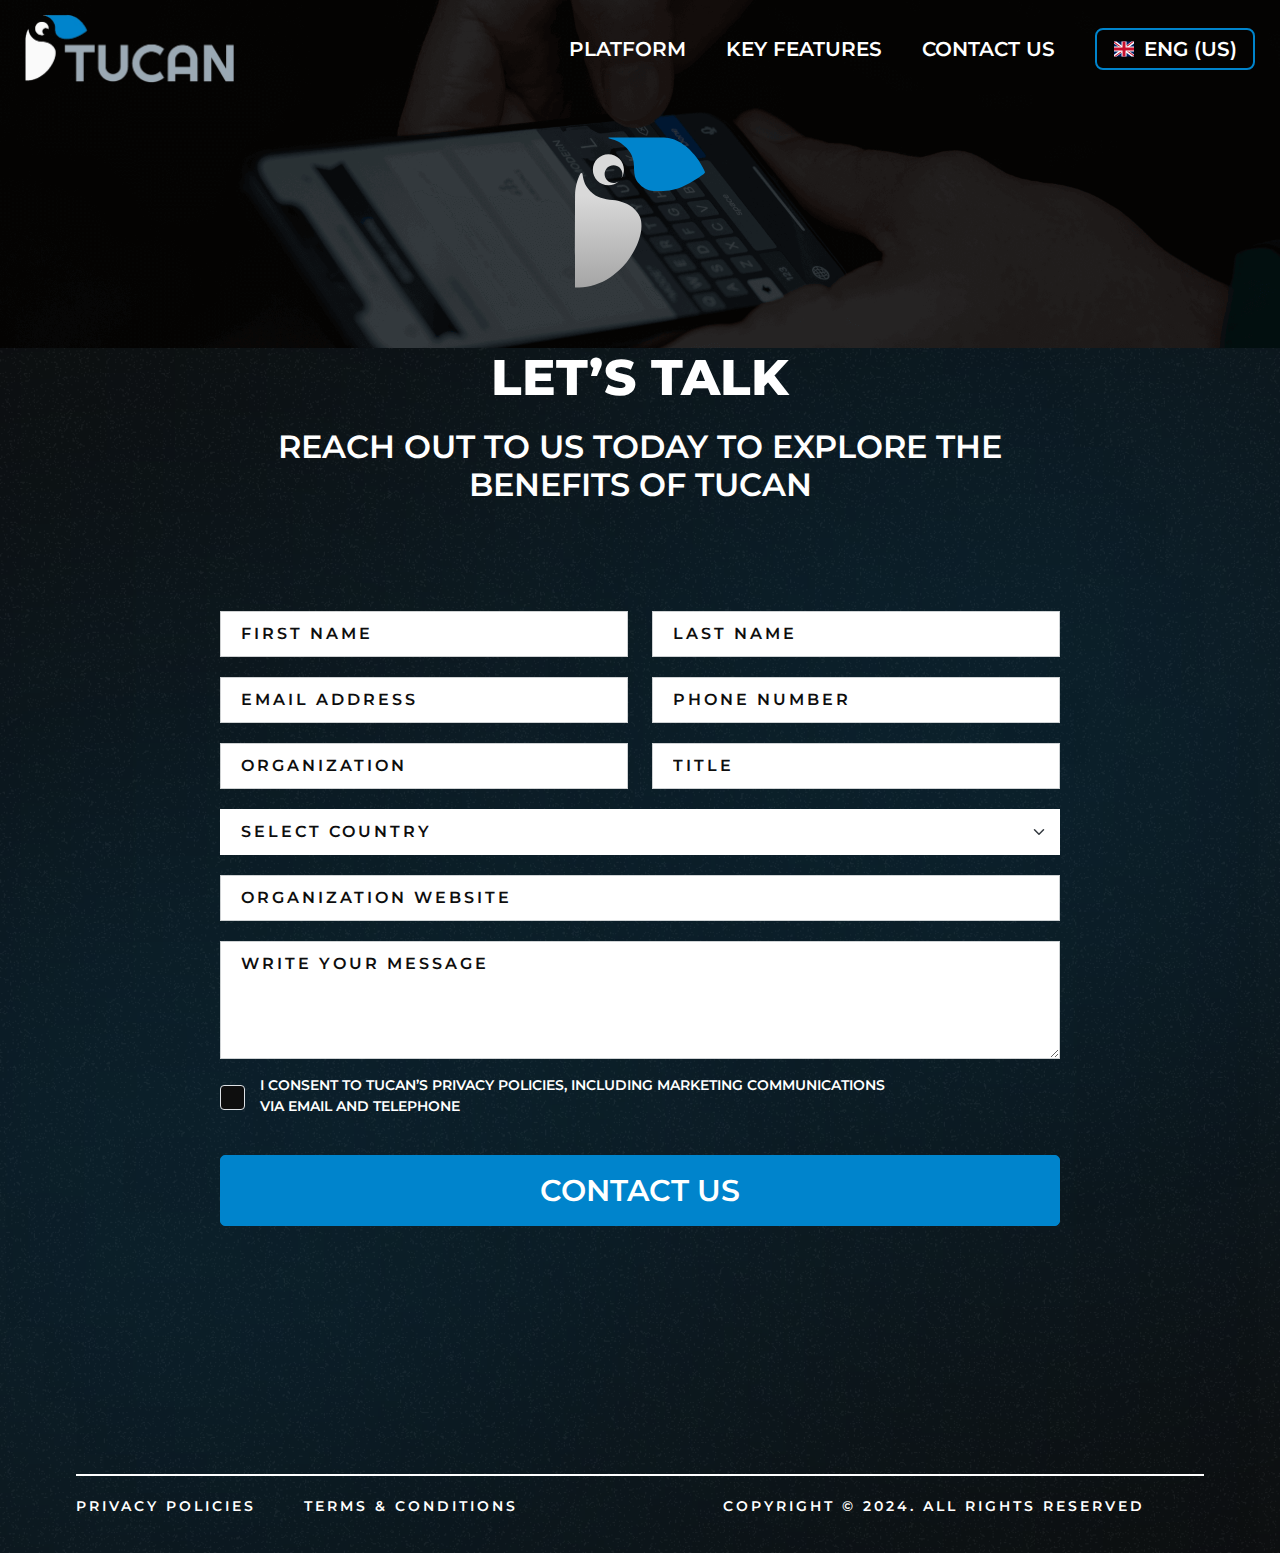
<file: contact-us.html>
<!DOCTYPE html>
<html lang="en">
<head>
    <meta charset="UTF-8">
    <meta name="viewport" content="width=device-width">
    <title>Tucan-Contact Us</title>
    <link rel="icon" href="assets/image/fav.svg" type="image/svg">
    <link rel="preconnect" href="https://fonts.googleapis.com">
    <link rel="preconnect" href="https://fonts.gstatic.com" crossorigin>
    <meta name="description" content="Your All-in-One OSINT Monitoring Solution" />
    <meta property="og:title" content="Your All-in-One OSINT Monitoring Solution" />
    <meta property="og:url" content="https://tucan.online/" />
    <meta property="og:description" content="an advanced OSINT surveillance software that smoothly integrates multiple data sources into a single, powerful tool" />
    <meta name="twitter:url" content="https://tucan.online/assets/image/logo-dark.png">
    <meta property="og:image" content="https://tucan.online/assets/image/logo-dark.png" />
    <meta name="" itemprop="image" content="https://tucan.online/assets/image/logo-dark.png">
    <meta itemprop="image" content="https://tucan.online/assets/image/logo-dark.png">
    <meta itemprop="image" content="https://tucan.online/assets/image/logo-dark.png">
    <link href="https://fonts.googleapis.com/css2?family=Montserrat:ital,wght@0,100..900;1,100..900&display=swap" rel="stylesheet">
    <link href="https://cdn.jsdelivr.net/npm/bootstrap@5.3.3/dist/css/bootstrap.min.css" rel="stylesheet" integrity="sha384-QWTKZyjpPEjISv5WaRU9OFeRpok6YctnYmDr5pNlyT2bRjXh0JMhjY6hW+ALEwIH" crossorigin="anonymous">
    <link rel="stylesheet" href="css/style.css">
    <link rel="stylesheet" href="css/responsive.css">
</head>
<body data-page="contact">
<header class="contact-header">
    <div class="container-wrap contact-top-wrap">
        <nav class="navbar navbar-cs navbar-expand-lg">
            <div class="container-fluid">
                <a class="navbar-brand" href="/">
                    <img src="assets/image/logo.png" alt="logo">
                </a>
                <button class="navbar-toggler" type="button" data-bs-toggle="collapse" data-bs-target="#navbarScroll" aria-controls="navbarScroll" aria-expanded="false" aria-label="Toggle navigation">
                    <span class="navbar-toggler-icon"></span>
                </button>
                <div class="collapse navbar-collapse" id="navbarScroll">
                    <ul class="navbar-nav ms-auto my-2 my-lg-0 navbar-nav-custom">
                        <li class="nav-item">
                            <a class="nav-link menu_1 " aria-current="page" href="platform.html">Platform</a>
                        </li>
                        <li class="nav-item">
                            <a class="nav-link menu_2" href="key-feature.html">Key features</a>
                        </li>
                        <li class="nav-item">
                            <a class="nav-link menu_3 active" href="contact-us.html">Contact Us</a>
                        </li>
                        <li>
                            <div class="language-dropdown">
                                <!-- Default flag and text -->
                                <button class="dropbtn" id="languageButton">
                                    <img src="assets/flag/gb.svg" alt="English Flag" id="currentFlag"> Eng (US)
                                </button>
                                <div class="dropdown-content" id="languageDropdown">
                                    <a href="#" onclick="changeLanguage('en', 'Eng (US)', 'assets/flag/gb.svg')">
                                        <img src="assets/flag/gb.svg" alt="English Flag"> Eng (US)
                                    </a>
                                    <a href="#" onclick="changeLanguage('es', 'Español', 'assets/flag/es.svg')">
                                        <img src="assets/flag/es.svg" alt="Spanish Flag"> Español
                                    </a>
                                </div>
                            </div>
                        </li>
                    </ul>
                </div>
            </div>
        </nav>
        <div class="contact-top-wrapper">
            <div class="contact-top-content">
                <div class="d-flex justify-content-center">
                    <svg class="home-content-logo" width="200" height="231" viewBox="0 0 200 231" fill="none" xmlns="http://www.w3.org/2000/svg">
                        <path id="logo-body" d="M0.52357 81.442C1.98734 70.9976 3.6787 64.6226 8.44011 55.4376C8.70995 54.9171 9.24981 54.5918 9.83612 54.5918C10.6274 54.5918 11.2959 55.177 11.4103 55.96C13.3878 69.4942 16.3449 75.2103 23.472 82.6302C25.0525 84.1292 26.5015 85.4269 27.8905 86.5683C37.2267 94.2395 49.9596 95.4843 61.9868 96.6494C73.798 99.185 79.8003 101.446 88.8304 107.748C94.4729 112.919 97.6414 116.799 100.01 122.565C101.816 126.96 102.252 131.768 102.252 136.52C102.252 140.304 101.882 144.085 100.995 147.763C96.9095 164.699 91.7916 175.213 79.4935 191.863C71.1178 201.844 64.5406 207.717 49.1485 218.733C40.1592 223.635 33.45 226.387 24.224 228.611C16.4105 230.494 8.34128 231 0.304064 231H0.129665C-0.137778 231 0.0851067 107.793 0.124097 87.2655C0.127846 85.292 0.249658 83.3965 0.52357 81.442Z" fill="url(#paint0_linear_536_900)"/>
                        <path id="logo-top-blue"
                              d="M79.3875 16.3958C71.5379 8.36241 65.5778 4.92015 51.8506 1.30187C51.5599 1.22522 51.3516 0.961253 51.3516 0.660546C51.3516 0.295737 51.6473 0 52.0121 0H132.17C138.238 0 144.344 0.508727 150.07 2.51503C151.682 3.07998 153.565 3.78024 155.902 4.68451C161.777 7.51289 165.094 9.4404 171.088 14.0535C173.476 16.0524 174.783 17.1909 176.929 19.3236C180.331 22.9834 182.772 25.6901 185.194 28.6012C188.742 32.8673 191.793 37.5187 194.5 42.3626C197.114 47.0389 200 52.4574 200 53.5791C200 55.6286 193.341 59.5488 188.027 63.2409C178.882 69.3447 173.196 72.1405 164.371 76.1233C158.8 78.215 154.717 79.5611 150.512 80.6093C144.059 82.2178 137.374 82.5645 130.724 82.5645H128.111C123.283 82.5645 118.399 82.4324 113.755 81.1106C113.071 80.9158 112.395 80.6999 111.712 80.4545C107.114 78.8024 103.149 75.7561 99.726 72.2691C99.4146 71.9519 99.1078 71.6322 98.803 71.3068C95.592 67.8795 93.3885 64.4695 92.2029 59.9251C91.4402 57.0016 91.0141 53.2338 90.9046 50.2143L90.776 46.6694C90.5823 41.3291 90.2489 35.9261 88.5107 30.8728C86.7545 25.7673 84.1533 21.7705 79.3875 16.3958Z"
                              fill="#0084CC"/>
                        <path id="logo-eye" fill-rule="evenodd" clip-rule="evenodd" d="M71.3791 62.8865C73.8754 59.1009 75.3285 54.5645 75.3285 49.6882C75.3285 36.4444 64.6095 25.7083 51.3869 25.7083C38.1643 25.7083 27.4453 36.4444 27.4453 49.6882C27.4453 62.932 38.1643 73.6682 51.3869 73.6682C57.6261 73.6682 63.3078 71.2778 67.5691 67.3614C65.2645 69.1168 62.3888 70.1588 59.2701 70.1588C51.6913 70.1588 45.5475 64.0052 45.5475 56.4142C45.5475 48.8233 51.6913 42.6696 59.2701 42.6696C66.8489 42.6696 72.9928 48.8233 72.9928 56.4142C72.9928 58.7543 72.4089 60.9578 71.3791 62.8865Z" fill="#D9D9D9"/>
                        <defs>
                            <linearGradient id="paint0_linear_536_900" x1="51.1261" y1="54.5918" x2="51.1261" y2="231" gradientUnits="userSpaceOnUse">
                                <stop offset="0.2" stop-color="#D9D9D9"/>
                                <stop offset="1" stop-color="#A5A5A5"/>
                            </linearGradient>
                        </defs>
                    </svg>
                </div>
            </div>
        </div>
    </div>
</header>
<section class="contact-form-section">
    <div class="right-blur-effect"></div>
    <div class="left-blur-effect"></div>
    <div class="container container-wrap">
        <div class="row justify-content-center">
            <div class="col-xxl-7 col-lg-9">
                <h1 class="welcome-card-title contact-page-title text-center">
                    Contact Us
                </h1>
                <h3 class="contact-subtitle contact-page-subtitle">
                    You are welcome to discover more about TUCAN
                </h3>
                <div id="contactResponseAlert" class="alert" role="alert">
                </div>
                <form id="contactForm">
                    <div class="form-row row g-4">
                        <div class="col-sm-6 mt-0">
                            <input type="text" class="form-control" name="first_name" placeholder="First Name"/>
                        </div>
                        <div class="col-sm-6 mt-0">
                            <input type="text" class="form-control" name="last_name" placeholder="Last Name"/>
                        </div>
                        <div class="col-sm-6 mt-0">
                            <input type="email" class="form-control" name="email" placeholder="Email Address"/>
                        </div>
                        <div class="col-sm-6 mt-0">
                            <input type="text" class="form-control" name="phone_number" placeholder="Phone Number"/>
                        </div>
                        <div class="col-sm-6 mt-0">
                            <input type="text" class="form-control" name="organization" placeholder="Organization"/>
                        </div>
                        <div class="col-sm-6 mt-0">
                            <input type="text" class="form-control" name="title" placeholder="Title"/>
                        </div>
                        <div class="col-sm-12 mt-0">
                            <select class="form-select" name="country">
                                <option selected>Select Country</option>
                                <option value="Afghanistan">Afghanistan</option>
                                <option value="Albania">Albania</option>
                                <option value="Algeria">Algeria</option>
                                <option value="Andorra">Andorra</option>
                                <option value="Angola">Angola</option>
                                <option value="Antigua and Barbuda">Antigua and Barbuda</option>
                                <option value="Argentina">Argentina</option>
                                <option value="Armenia">Armenia</option>
                                <option value="Australia">Australia</option>
                                <option value="Austria">Austria</option>
                                <option value="Azerbaijan">Azerbaijan</option>
                                <option value="Bahamas">Bahamas</option>
                                <option value="Bahrain">Bahrain</option>
                                <option value="Bangladesh">Bangladesh</option>
                                <option value="Barbados">Barbados</option>
                                <option value="Belarus">Belarus</option>
                                <option value="Belgium">Belgium</option>
                                <option value="Belize">Belize</option>
                                <option value="Benin">Benin</option>
                                <option value="Bhutan">Bhutan</option>
                                <option value="Bolivia">Bolivia</option>
                                <option value="Bosnia and Herzegovina">Bosnia and Herzegovina</option>
                                <option value="Botswana">Botswana</option>
                                <option value="Brazil">Brazil</option>
                                <option value="Brunei">Brunei</option>
                                <option value="Bulgaria">Bulgaria</option>
                                <option value="Burkina Faso">Burkina Faso</option>
                                <option value="Burundi">Burundi</option>
                                <option value="Cabo Verde">Cabo Verde</option>
                                <option value="Cambodia">Cambodia</option>
                                <option value="Cameroon">Cameroon</option>
                                <option value="Canada">Canada</option>
                                <option value="Central African Republic">Central African Republic</option>
                                <option value="Chad">Chad</option>
                                <option value="Chile">Chile</option>
                                <option value="China">China</option>
                                <option value="Colombia">Colombia</option>
                                <option value="Comoros">Comoros</option>
                                <option value="Congo (Congo-Brazzaville)">Congo (Congo-Brazzaville)</option>
                                <option value="Costa Rica">Costa Rica</option>
                                <option value="Croatia">Croatia</option>
                                <option value="Cuba">Cuba</option>
                                <option value="Cyprus">Cyprus</option>
                                <option value="Czechia (Czech Republic)">Czechia (Czech Republic)</option>
                                <option value="Democratic Republic of the Congo">Democratic Republic of the Congo</option>
                                <option value="Denmark">Denmark</option>
                                <option value="Djibouti">Djibouti</option>
                                <option value="Dominica">Dominica</option>
                                <option value="Dominican Republic">Dominican Republic</option>
                                <option value="Ecuador">Ecuador</option>
                                <option value="Egypt">Egypt</option>
                                <option value="El Salvador">El Salvador</option>
                                <option value="Equatorial Guinea">Equatorial Guinea</option>
                                <option value="Eritrea">Eritrea</option>
                                <option value="Estonia">Estonia</option>
                                <option value="Eswatini">Eswatini (fmr. "Swaziland")</option>
                                <option value="Ethiopia">Ethiopia</option>
                                <option value="Fiji">Fiji</option>
                                <option value="Finland">Finland</option>
                                <option value="France">France</option>
                                <option value="Gabon">Gabon</option>
                                <option value="Gambia">Gambia</option>
                                <option value="Georgia">Georgia</option>
                                <option value="Germany">Germany</option>
                                <option value="Ghana">Ghana</option>
                                <option value="Greece">Greece</option>
                                <option value="Grenada">Grenada</option>
                                <option value="Guatemala">Guatemala</option>
                                <option value="Guinea">Guinea</option>
                                <option value="Guinea-Bissau">Guinea-Bissau</option>
                                <option value="Guyana">Guyana</option>
                                <option value="Haiti">Haiti</option>
                                <option value="Honduras">Honduras</option>
                                <option value="Hungary">Hungary</option>
                                <option value="Iceland">Iceland</option>
                                <option value="India">India</option>
                                <option value="Indonesia">Indonesia</option>
                                <option value="Iran">Iran</option>
                                <option value="Iraq">Iraq</option>
                                <option value="Ireland">Ireland</option>
                                <option value="Israel">Israel</option>
                                <option value="Italy">Italy</option>
                                <option value="Jamaica">Jamaica</option>
                                <option value="Japan">Japan</option>
                                <option value="Jordan">Jordan</option>
                                <option value="Kazakhstan">Kazakhstan</option>
                                <option value="Kenya">Kenya</option>
                                <option value="Kiribati">Kiribati</option>
                                <option value="Kuwait">Kuwait</option>
                                <option value="Kyrgyzstan">Kyrgyzstan</option>
                                <option value="Laos">Laos</option>
                                <option value="Latvia">Latvia</option>
                                <option value="Lebanon">Lebanon</option>
                                <option value="Lesotho">Lesotho</option>
                                <option value="Liberia">Liberia</option>
                                <option value="Libya">Libya</option>
                                <option value="Liechtenstein">Liechtenstein</option>
                                <option value="Lithuania">Lithuania</option>
                                <option value="Luxembourg">Luxembourg</option>
                                <option value="Madagascar">Madagascar</option>
                                <option value="Malawi">Malawi</option>
                                <option value="Malaysia">Malaysia</option>
                                <option value="Maldives">Maldives</option>
                                <option value="Mali">Mali</option>
                                <option value="Malta">Malta</option>
                                <option value="Marshall Islands">Marshall Islands</option>
                                <option value="Mauritania">Mauritania</option>
                                <option value="Mauritius">Mauritius</option>
                                <option value="Mexico">Mexico</option>
                                <option value="Micronesia">Micronesia</option>
                                <option value="Moldova">Moldova</option>
                                <option value="Monaco">Monaco</option>
                                <option value="Mongolia">Mongolia</option>
                                <option value="Montenegro">Montenegro</option>
                                <option value="Morocco">Morocco</option>
                                <option value="Mozambique">Mozambique</option>
                                <option value="Myanmar (formerly Burma)">Myanmar (formerly Burma)</option>
                                <option value="Namibia">Namibia</option>
                                <option value="Nauru">Nauru</option>
                                <option value="Nepal">Nepal</option>
                                <option value="Netherlands">Netherlands</option>
                                <option value="New Zealand">New Zealand</option>
                                <option value="Nicaragua">Nicaragua</option>
                                <option value="Niger">Niger</option>
                                <option value="Nigeria">Nigeria</option>
                                <option value="North Korea">North Korea</option>
                                <option value="North Macedonia (formerly Macedonia)">North Macedonia (formerly Macedonia)</option>
                                <option value="Norway">Norway</option>
                                <option value="Oman">Oman</option>
                                <option value="Pakistan">Pakistan</option>
                                <option value="Palau">Palau</option>
                                <option value="Palestine State">Palestine State</option>
                                <option value="Panama">Panama</option>
                                <option value="Papua New Guinea">Papua New Guinea</option>
                                <option value="Paraguay">Paraguay</option>
                                <option value="Peru">Peru</option>
                                <option value="Philippines">Philippines</option>
                                <option value="Poland">Poland</option>
                                <option value="Portugal">Portugal</option>
                                <option value="Qatar">Qatar</option>
                                <option value="Romania">Romania</option>
                                <option value="Russia">Russia</option>
                                <option value="Rwanda">Rwanda</option>
                                <option value="Saint Kitts and Nevis">Saint Kitts and Nevis</option>
                                <option value="Saint Lucia">Saint Lucia</option>
                                <option value="Saint Vincent and the Grenadines">Saint Vincent and the Grenadines</option>
                                <option value="Samoa">Samoa</option>
                                <option value="San Marino">San Marino</option>
                                <option value="Sao Tome and Principe">Sao Tome and Principe</option>
                                <option value="Saudi Arabia">Saudi Arabia</option>
                                <option value="Senegal">Senegal</option>
                                <option value="Serbia">Serbia</option>
                                <option value="Seychelles">Seychelles</option>
                                <option value="Sierra Leone">Sierra Leone</option>
                                <option value="Singapore">Singapore</option>
                                <option value="Slovakia">Slovakia</option>
                                <option value="Slovenia">Slovenia</option>
                                <option value="Solomon Islands">Solomon Islands</option>
                                <option value="Somalia">Somalia</option>
                                <option value="South Africa">South Africa</option>
                                <option value="South Korea">South Korea</option>
                                <option value="South Sudan">South Sudan</option>
                                <option value="Spain">Spain</option>
                                <option value="Sri Lanka">Sri Lanka</option>
                                <option value="Sudan">Sudan</option>
                                <option value="Suriname">Suriname</option>
                                <option value="Sweden">Sweden</option>
                                <option value="Switzerland">Switzerland</option>
                                <option value="Syria">Syria</option>
                                <option value="Taiwan">Taiwan</option>
                                <option value="Tajikistan">Tajikistan</option>
                                <option value="Tanzania">Tanzania</option>
                                <option value="Thailand">Thailand</option>
                                <option value="Timor-Leste">Timor-Leste</option>
                                <option value="Togo">Togo</option>
                                <option value="Tonga">Tonga</option>
                                <option value="Trinidad and Tobago">Trinidad and Tobago</option>
                                <option value="Tunisia">Tunisia</option>
                                <option value="Turkey">Turkey</option>
                                <option value="Turkmenistan">Turkmenistan</option>
                                <option value="Tuvalu">Tuvalu</option>
                                <option value="Uganda">Uganda</option>
                                <option value="Ukraine">Ukraine</option>
                                <option value="United Arab Emirates">United Arab Emirates</option>
                                <option value="United Kingdom">United Kingdom</option>
                                <option value="United States">United States</option>
                                <option value="Uruguay">Uruguay</option>
                                <option value="Uzbekistan">Uzbekistan</option>
                                <option value="Vanuatu">Vanuatu</option>
                                <option value="Vatican City">Vatican City</option>
                                <option value="Venezuela">Venezuela</option>
                                <option value="Vietnam">Vietnam</option>
                                <option value="Yemen">Yemen</option>
                                <option value="Zambia">Zambia</option>
                                <option value="Zimbabwe">Zimbabwe</option>

                            </select>
                        </div>
                        <div class="col-sm-12 mt-0">
                            <input type="text" class="form-control" name="organization_website" placeholder="Organization website"/>
                        </div>
                        <div class="col-sm-12 mt-0">
                            <textarea class="form-control" name="message" placeholder="write Your message" rows="4"></textarea>
                        </div>
                        <div class="col-sm-12 mt-3">
                            <div class="form-check d-flex align-items-center">
                                <input class="form-check-input d-block" type="checkbox" value="" id="flexCheckDefault">
                                <label class="form-check-label agree-label d-block" for="flexCheckDefault">
                                    i consent to tucan’s privacy policies, including marketing communications via email and telephone
                                </label>
                            </div>
                        </div>
                        <div class="col-sm-12 mt-3 contact-submit-btn">
                            <button type="submit" class="btn btn-primary contact-form-btn w-100">Submit</button>
                        </div>
                    </div>
                </form>
            </div>
        </div>
        <div class="footer-content mt-5">
            <div class="row gx-5 gy-3">
                <div class="col-xl-6">
                    <div class="d-flex footer-menu-wrap">
                        <a href="privacy-policies.html" class="footer-text footer-menu-1 me-2 me-md-5">privacy policies</a>
                        <a href="terms-conditions.html" class="footer-text footer-menu-2">Terms & Conditions</a>
                    </div>
                </div>
                <div class="col-xl-6">
                    <p class="footer-text copyright-text">Copyright © 2024. All rights reserved</p>
                </div>
            </div>
        </div>
    </div>

</section>


<script src="https://cdn.jsdelivr.net/npm/bootstrap@5.3.3/dist/js/bootstrap.bundle.min.js" integrity="sha384-YvpcrYf0tY3lHB60NNkmXc5s9fDVZLESaAA55NDzOxhy9GkcIdslK1eN7N6jIeHz" crossorigin="anonymous"></script>
<script src="js/script.js"></script>
<script>
    document.getElementById('contactForm').addEventListener('submit', function (event) {
        event.preventDefault();

        let formData = new FormData(this);

        fetch('https://admin.2can.online/api/contact-us-store', {
            method: 'POST',
            body: formData
        })
            .then(response => response.json())
            .then(data => {
                showResponseMessage(data.message, 'alert-success', 'contactResponseAlert');
                this.reset();
            })
            .catch((error) => {
                showResponseMessage(error.message, 'alert-danger', 'contactResponseAlert');

            });
    });
</script>
<script>
    const scrollers = document.querySelectorAll(".scroller");

    function addAnimation() {
        scrollers.forEach((scroller) => {
            // add data-animated="true" to every `.scroller` on the page
            scroller.setAttribute("data-animated", true);

            // Make an array from the elements within `.scroller-inner`
            const scrollerInner = scroller.querySelector(".scroller__inner");
            const scrollerContent = Array.from(scrollerInner.children);

            // For each item in the array, clone it
            // add aria-hidden to it
            // add it into the `.scroller-inner`
            scrollerContent.forEach((item) => {
                const duplicatedItem = item.cloneNode(true);
                duplicatedItem.setAttribute("aria-hidden", true);
                scrollerInner.appendChild(duplicatedItem);
            });
        });
    }

    addAnimation();
</script>
</body>
</html>
</file>
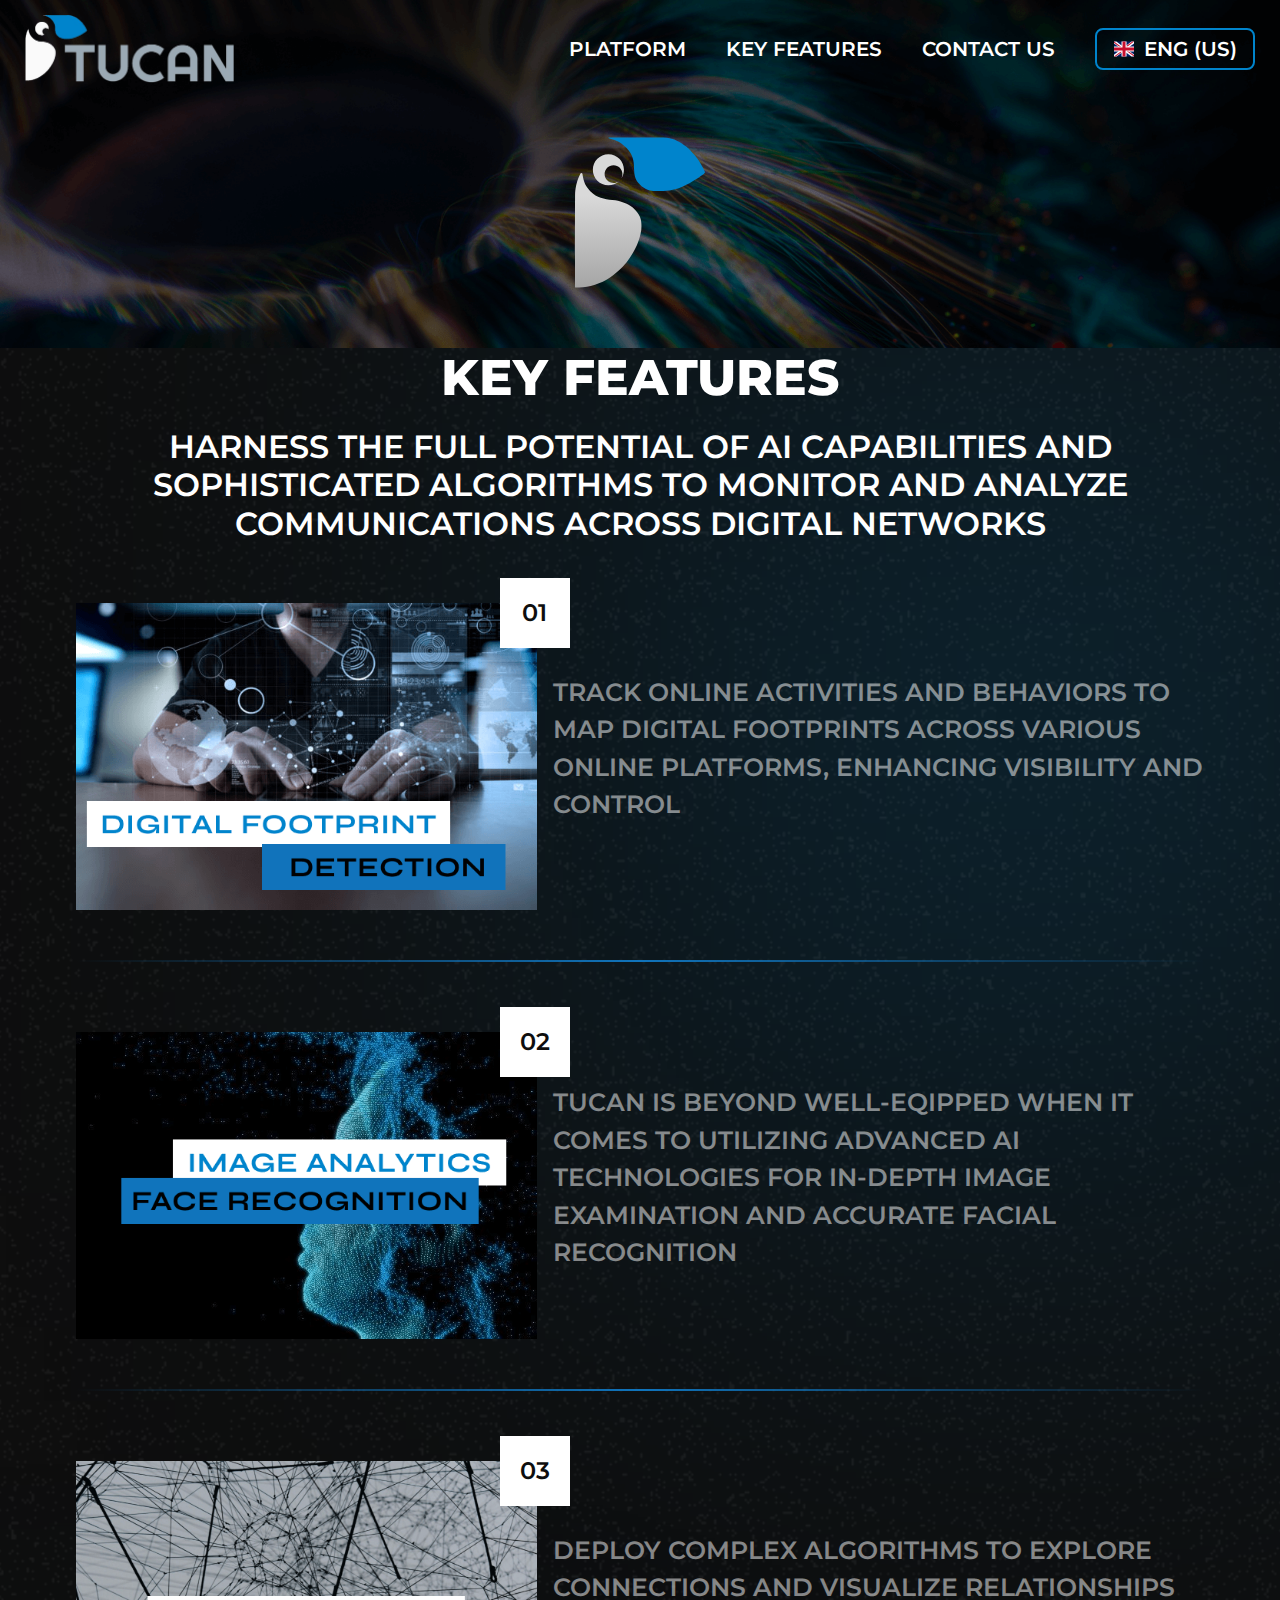
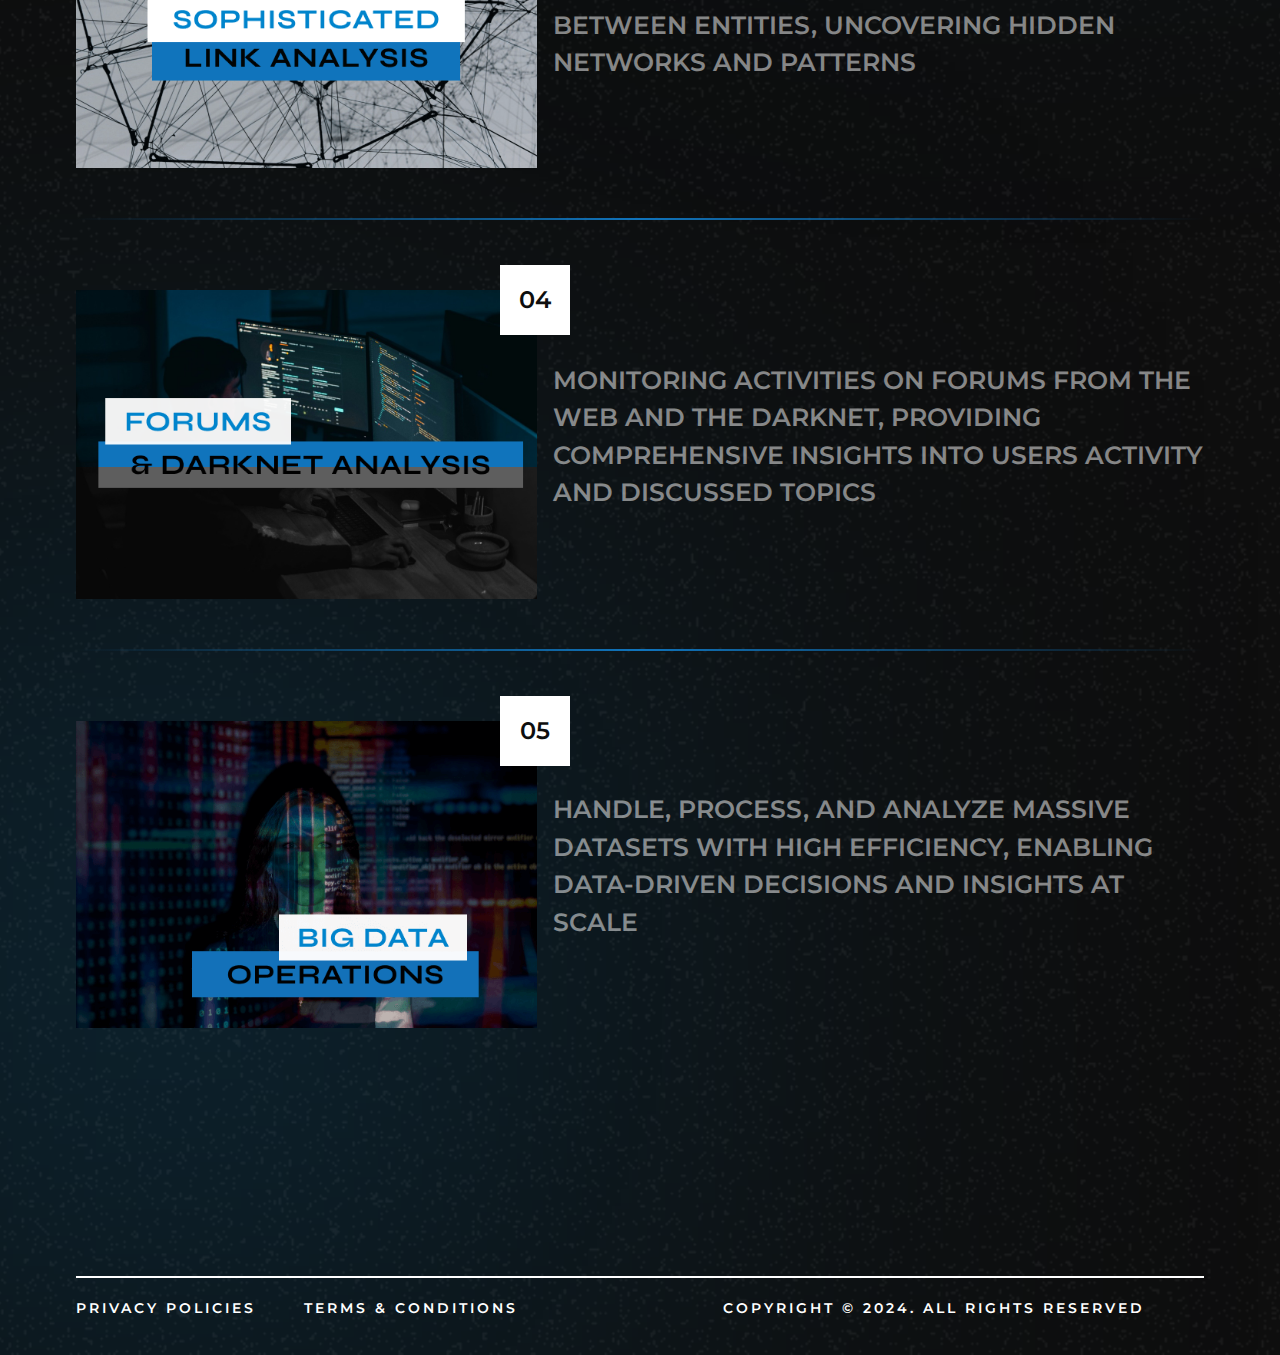
<file: key-feature.html>
<!DOCTYPE html>
<html lang="en">
<head>
    <meta charset="UTF-8">
    <meta name="viewport" content="width=device-width">
    <title>Tucan-Key Feature</title>
    <link rel="icon" href="assets/image/fav.svg" type="image/svg">
    <link rel="preconnect" href="https://fonts.googleapis.com">
    <link rel="preconnect" href="https://fonts.gstatic.com" crossorigin>
    <meta name="description" content="Your All-in-One OSINT Monitoring Solution" />
    <meta property="og:title" content="Your All-in-One OSINT Monitoring Solution" />
    <meta property="og:url" content="https://tucan.online/" />
    <meta property="og:description" content="an advanced OSINT surveillance software that smoothly integrates multiple data sources into a single, powerful tool" />
    <meta name="twitter:url" content="https://tucan.online/assets/image/logo-dark.png">
    <meta property="og:image" content="https://tucan.online/assets/image/logo-dark.png" />
    <meta name="" itemprop="image" content="https://tucan.online/assets/image/logo-dark.png">
    <link href="https://fonts.googleapis.com/css2?family=Montserrat:ital,wght@0,100..900;1,100..900&display=swap" rel="stylesheet">
      <link href="https://cdn.jsdelivr.net/npm/bootstrap@5.3.3/dist/css/bootstrap.min.css" rel="stylesheet" integrity="sha384-QWTKZyjpPEjISv5WaRU9OFeRpok6YctnYmDr5pNlyT2bRjXh0JMhjY6hW+ALEwIH" crossorigin="anonymous">
    <link rel="stylesheet" href="css/style.css">
    <link rel="stylesheet" href="css/responsive.css">
</head>
<body data-page="key-feature">
<header class="key-feature-header">
    <div class="container-wrap contact-top-wrap">
        <nav class="navbar navbar-cs navbar-expand-lg">
            <div class="container-fluid">
                <a class="navbar-brand" href="/">
                    <img src="assets/image/logo.png" alt="logo">
                </a>
                <button class="navbar-toggler" type="button" data-bs-toggle="collapse" data-bs-target="#navbarScroll" aria-controls="navbarScroll" aria-expanded="false" aria-label="Toggle navigation">
                    <span class="navbar-toggler-icon"></span>
                </button>
                <div class="collapse navbar-collapse" id="navbarScroll">
                    <ul class="navbar-nav ms-auto my-2 my-lg-0 navbar-nav-custom">
                        <li class="nav-item">
                            <a class="nav-link menu_1" aria-current="page" href="platform.html">Platform</a>
                        </li>
                        <li class="nav-item">
                            <a class="nav-link menu_2 active" href="key-feature.html">Key features</a>
                        </li>
                        <li class="nav-item">
                            <a class="nav-link menu_3" href="contact-us.html">Contact Us</a>
                        </li>
                        <li>
                            <div class="language-dropdown">
                                <!-- Default flag and text -->
                                <button class="dropbtn" id="languageButton">
                                    <img src="assets/flag/gb.svg" alt="English Flag" id="currentFlag"> Eng (US)
                                </button>
                                <div class="dropdown-content" id="languageDropdown">
                                    <a href="#" onclick="changeLanguage('en', 'Eng (US)', 'assets/flag/gb.svg')">
                                        <img src="assets/flag/gb.svg" alt="English Flag"> Eng (US)
                                    </a>
                                    <a href="#" onclick="changeLanguage('es', 'Español', 'assets/flag/es.svg')">
                                        <img src="assets/flag/es.svg" alt="Spanish Flag"> Español
                                    </a>
                                </div>
                            </div>
                        </li>
                    </ul>
                </div>
            </div>
        </nav>
        <div class="contact-top-wrapper">
            <div class="contact-top-content">
                <div class="d-flex justify-content-center">
                    <svg class="home-content-logo" width="200" height="231" viewBox="0 0 200 231" fill="none" xmlns="http://www.w3.org/2000/svg">
                        <path id="logo-body" d="M0.52357 81.442C1.98734 70.9976 3.6787 64.6226 8.44011 55.4376C8.70995 54.9171 9.24981 54.5918 9.83612 54.5918C10.6274 54.5918 11.2959 55.177 11.4103 55.96C13.3878 69.4942 16.3449 75.2103 23.472 82.6302C25.0525 84.1292 26.5015 85.4269 27.8905 86.5683C37.2267 94.2395 49.9596 95.4843 61.9868 96.6494C73.798 99.185 79.8003 101.446 88.8304 107.748C94.4729 112.919 97.6414 116.799 100.01 122.565C101.816 126.96 102.252 131.768 102.252 136.52C102.252 140.304 101.882 144.085 100.995 147.763C96.9095 164.699 91.7916 175.213 79.4935 191.863C71.1178 201.844 64.5406 207.717 49.1485 218.733C40.1592 223.635 33.45 226.387 24.224 228.611C16.4105 230.494 8.34128 231 0.304064 231H0.129665C-0.137778 231 0.0851067 107.793 0.124097 87.2655C0.127846 85.292 0.249658 83.3965 0.52357 81.442Z" fill="url(#paint0_linear_536_900)"/>
                        <path id="logo-top-blue" d="M79.3875 16.3958C71.5379 8.36241 65.5778 4.92015 51.8506 1.30187C51.5599 1.22522 51.3516 0.961253 51.3516 0.660546C51.3516 0.295737 51.6473 0 52.0121 0H132.17C138.238 0 144.344 0.508727 150.07 2.51503C151.682 3.07998 153.565 3.78024 155.902 4.68451C161.777 7.51289 165.094 9.4404 171.088 14.0535C173.476 16.0524 174.783 17.1909 176.929 19.3236C180.331 22.9834 182.772 25.6901 185.194 28.6012C188.742 32.8673 191.793 37.5187 194.5 42.3626C197.114 47.0389 200 52.4574 200 53.5791C200 55.6286 193.341 59.5488 188.027 63.2409C178.882 69.3447 173.196 72.1405 164.371 76.1233C158.8 78.215 154.717 79.5611 150.512 80.6093C144.059 82.2178 137.374 82.5645 130.724 82.5645H128.111C123.283 82.5645 118.399 82.4324 113.755 81.1106C113.071 80.9158 112.395 80.6999 111.712 80.4545C107.114 78.8024 103.149 75.7561 99.726 72.2691C99.4146 71.9519 99.1078 71.6322 98.803 71.3068C95.592 67.8795 93.3885 64.4695 92.2029 59.9251C91.4402 57.0016 91.0141 53.2338 90.9046 50.2143L90.776 46.6694C90.5823 41.3291 90.2489 35.9261 88.5107 30.8728C86.7545 25.7673 84.1533 21.7705 79.3875 16.3958Z" fill="#0084CC"/>
                        <path id="logo-eye" fill-rule="evenodd" clip-rule="evenodd" d="M71.3791 62.8865C73.8754 59.1009 75.3285 54.5645 75.3285 49.6882C75.3285 36.4444 64.6095 25.7083 51.3869 25.7083C38.1643 25.7083 27.4453 36.4444 27.4453 49.6882C27.4453 62.932 38.1643 73.6682 51.3869 73.6682C57.6261 73.6682 63.3078 71.2778 67.5691 67.3614C65.2645 69.1168 62.3888 70.1588 59.2701 70.1588C51.6913 70.1588 45.5475 64.0052 45.5475 56.4142C45.5475 48.8233 51.6913 42.6696 59.2701 42.6696C66.8489 42.6696 72.9928 48.8233 72.9928 56.4142C72.9928 58.7543 72.4089 60.9578 71.3791 62.8865Z" fill="#D9D9D9"/>
                        <defs>
                            <linearGradient id="paint0_linear_536_900" x1="51.1261" y1="54.5918" x2="51.1261" y2="231" gradientUnits="userSpaceOnUse">
                                <stop offset="0.2" stop-color="#D9D9D9"/>
                                <stop offset="1" stop-color="#A5A5A5"/>
                            </linearGradient>
                        </defs>
                    </svg>
                </div>
            </div>
        </div>
    </div>
</header>
<section class="contact-form-section">
    <div class="right-blur-effect"></div>
    <div class="left-blur-effect"></div>
    <div class="container container-wrap">
        <div class="row justify-content-center">
            <div class="col-xxl-9 key-page-col col-lg-12">
                <h1 class="welcome-card-title key-page-title text-center">
                    Key Features
                </h1>
                <h3 class="contact-subtitle key-page-subtitle">
                    Harness the full potential of AI capabilities and sophisticated algorithms to monitor and analyze  communications across digital networks
                </h3>

                <div class="row gx-3">
                    <div class="col-5 feature-01">
                        <img src="assets/image/digital-foot.png" alt="Image" class="w-100 feature-img-1">
                    </div>
                    <div class="col-7 d-flex align-items-center">
                        <p class="feature-text feature-text-1">
                            Track online activities and behaviors to map digital footprints across various online platforms, enhancing visibility and control
                        </p>
                    </div>
                </div>
                <div class="feature-underline"></div>
                <div class="row gx-3">
                    <div class="col-5 feature-02">
                        <img src="assets/image/face-rec.png" alt="Image" class="w-100 feature-img-2">
                    </div>
                    <div class="col-7 d-flex align-items-center">
                        <p class="feature-text feature-text-2">
                            Tucan is beyond well-eqipped when it comes to Utilizing advanced AI technologies for in-depth image examination and accurate facial recognition
                        </p>
                    </div>
                </div>
                <div class="feature-underline"></div>
                <div class="row gx-3">
                    <div class="col-5 feature-03">
                        <img src="assets/image/link-ana.png" alt="Image" class="w-100 feature-img-3">
                    </div>
                    <div class="col-7 d-flex align-items-center">
                        <p class="feature-text feature-text-3">
                            Deploy complex algorithms to explore connections and visualize relationships between entities, uncovering hidden networks and patterns
                        </p>
                    </div>
                </div>
                <div class="feature-underline"></div>
                <div class="row gx-3">
                    <div class="col-5 feature-04">
                        <img src="assets/image/dark-net.png" alt="Image" class="w-100 feature-img-4">
                    </div>
                    <div class="col-7 d-flex align-items-center">
                        <p class="feature-text feature-text-4">
                            Monitoring activities on forums from the web and the darknet, providing comprehensive insights into users activity and discussed topics
                        </p>
                    </div>
                </div>
                <div class="feature-underline"></div>
                <div class="row gx-3 feature-end-card">
                    <div class="col-5 feature-05">
                        <img src="assets/image/big-data.png" alt="Image" class="w-100 feature-img-5">
                    </div>
                    <div class="col-7 d-flex align-items-center">
                        <p class="feature-text feature-text-5">
                            Handle, process, and analyze massive datasets with high efficiency, enabling data-driven decisions and insights at scale
                        </p>
                    </div>
                </div>

            </div>
        </div>

        <div class="footer-content mt-5">
            <div class="row gx-5 gy-3">
                <div class="col-xl-6">
                    <div class="d-flex footer-menu-wrap">
                        <a href="privacy-policies.html" class="footer-text footer-menu-1 me-2 me-md-5">privacy policies</a>
                        <a href="terms-conditions.html" class="footer-text footer-menu-2">Terms & Conditions</a>
                    </div>
                </div>
                <div class="col-xl-6">
                    <p class="footer-text copyright-text">Copyright © 2024. All rights reserved</p>
                </div>
            </div>
        </div>
    </div>

</section>



<script src="https://cdn.jsdelivr.net/npm/bootstrap@5.3.3/dist/js/bootstrap.bundle.min.js" integrity="sha384-YvpcrYf0tY3lHB60NNkmXc5s9fDVZLESaAA55NDzOxhy9GkcIdslK1eN7N6jIeHz" crossorigin="anonymous"></script>
<script src="js/script.js"></script>
<script>
  const scrollers = document.querySelectorAll(".scroller");

  function addAnimation() {
    scrollers.forEach((scroller) => {
      // add data-animated="true" to every `.scroller` on the page
      scroller.setAttribute("data-animated", true);

      // Make an array from the elements within `.scroller-inner`
      const scrollerInner = scroller.querySelector(".scroller__inner");
      const scrollerContent = Array.from(scrollerInner.children);

      // For each item in the array, clone it
      // add aria-hidden to it
      // add it into the `.scroller-inner`
      scrollerContent.forEach((item) => {
        const duplicatedItem = item.cloneNode(true);
        duplicatedItem.setAttribute("aria-hidden", true);
        scrollerInner.appendChild(duplicatedItem);
      });
    });
  }

  addAnimation();
</script>
</body>
</html>
</file>
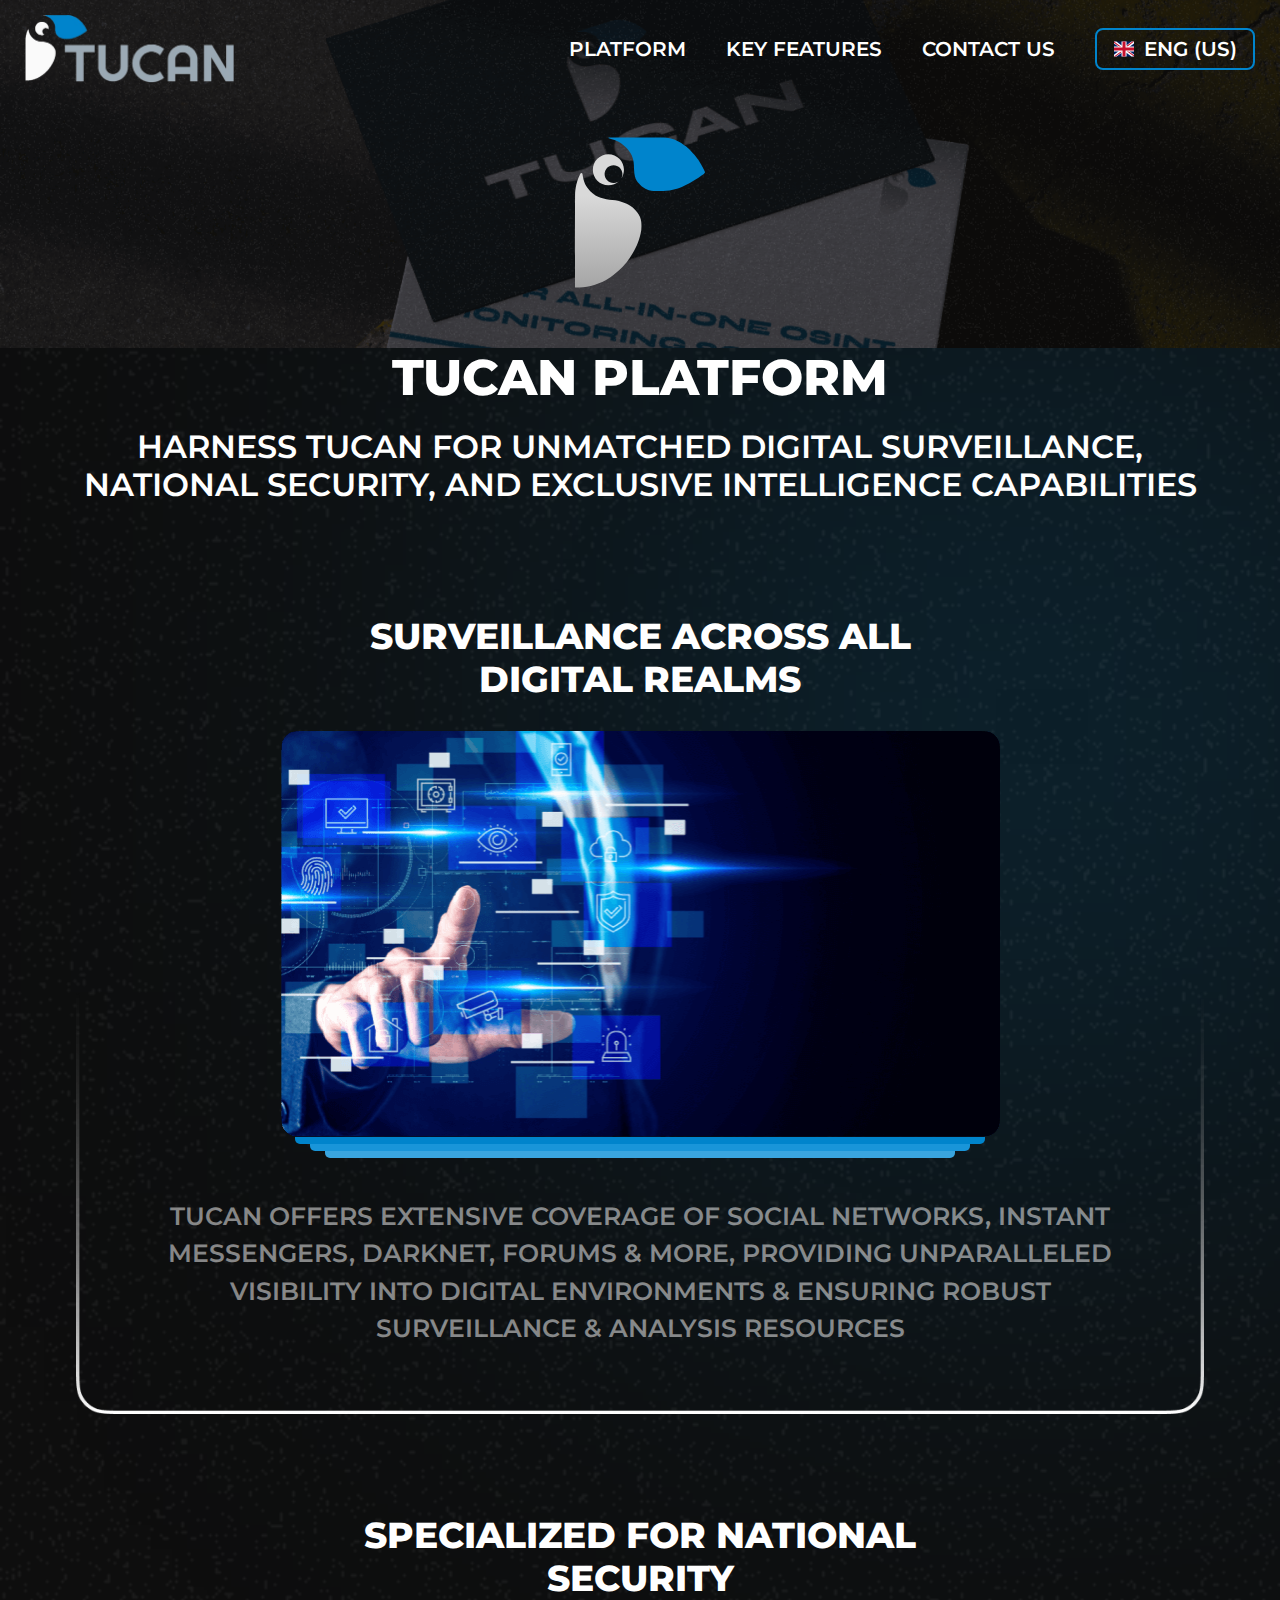
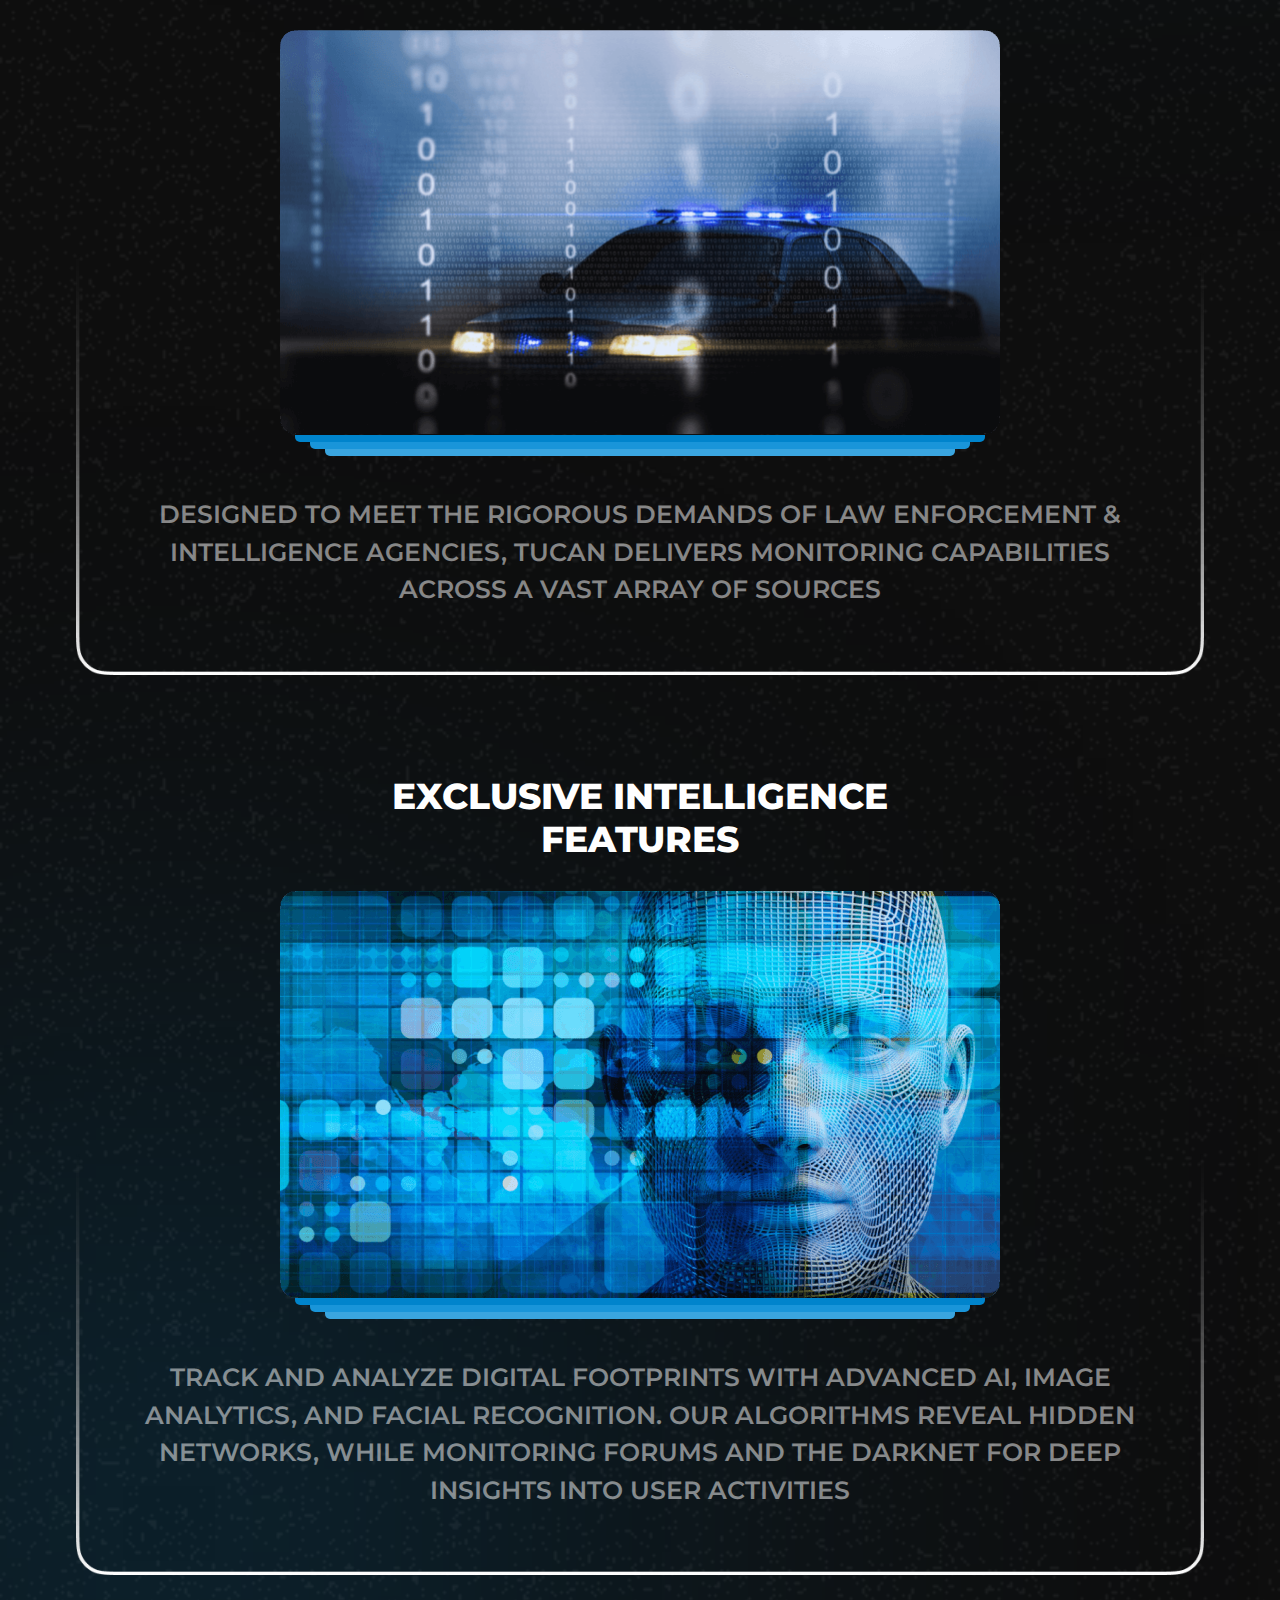
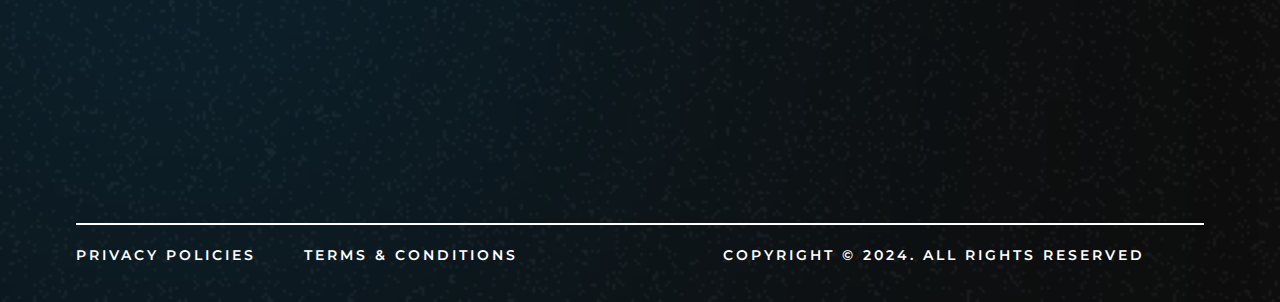
<file: platform.html>
<!DOCTYPE html>
<html lang="en">
<head>
    <meta charset="UTF-8">
    <meta name="viewport" content="width=device-width">
    <title>Tucan-Platform</title>
    <link rel="icon" href="assets/image/fav.svg" type="image/svg">
    <link rel="preconnect" href="https://fonts.googleapis.com">
    <link rel="preconnect" href="https://fonts.gstatic.com" crossorigin>
    <meta name="description" content="Your All-in-One OSINT Monitoring Solution" />
    <meta property="og:title" content="Your All-in-One OSINT Monitoring Solution" />
    <meta property="og:url" content="https://tucan.online/" />
    <meta property="og:description" content="an advanced OSINT surveillance software that smoothly integrates multiple data sources into a single, powerful tool" />
    <meta name="twitter:url" content="https://tucan.online/assets/image/logo-dark.png">
    <meta property="og:image" content="https://tucan.online/assets/image/logo-dark.png" />
    <meta itemprop="image" content="https://tucan.online/assets/image/logo-dark.png">
    <link href="https://fonts.googleapis.com/css2?family=Montserrat:ital,wght@0,100..900;1,100..900&display=swap" rel="stylesheet">
      <link href="https://cdn.jsdelivr.net/npm/bootstrap@5.3.3/dist/css/bootstrap.min.css" rel="stylesheet" integrity="sha384-QWTKZyjpPEjISv5WaRU9OFeRpok6YctnYmDr5pNlyT2bRjXh0JMhjY6hW+ALEwIH" crossorigin="anonymous">
    <link rel="stylesheet" href="css/style.css">
    <link rel="stylesheet" href="css/responsive.css">
</head>
<body data-page="platform">
<header class="platform-header">
    <div class="container-wrap contact-top-wrap">
        <nav class="navbar navbar-cs navbar-expand-lg">
            <div class="container-fluid">
                <a class="navbar-brand" href="/">
                    <img src="assets/image/logo.png" alt="logo">
                </a>
                <button class="navbar-toggler" type="button" data-bs-toggle="collapse" data-bs-target="#navbarScroll" aria-controls="navbarScroll" aria-expanded="false" aria-label="Toggle navigation">
                    <span class="navbar-toggler-icon"></span>
                </button>
                <div class="collapse navbar-collapse" id="navbarScroll">
                    <ul class="navbar-nav ms-auto my-2 my-lg-0 navbar-nav-custom">
                        <li class="nav-item">
                            <a class="nav-link menu_1 active" aria-current="page" href="platform.html">Platform</a>
                        </li>
                        <li class="nav-item">
                            <a class="nav-link menu_2" href="key-feature.html">Key features</a>
                        </li>
                        <li class="nav-item">
                            <a class="nav-link menu_3" href="contact-us.html">Contact Us</a>
                        </li>
                        <li>
                            <div class="language-dropdown">
                                <!-- Default flag and text -->
                                <button class="dropbtn" id="languageButton">
                                    <img src="assets/flag/gb.svg" alt="English Flag" id="currentFlag"> Eng (US)
                                </button>
                                <div class="dropdown-content" id="languageDropdown">
                                    <a href="#" onclick="changeLanguage('en', 'Eng (US)', 'assets/flag/gb.svg')">
                                        <img src="assets/flag/gb.svg" alt="English Flag"> Eng (US)
                                    </a>
                                    <a href="#" onclick="changeLanguage('es', 'Español', 'assets/flag/es.svg')">
                                        <img src="assets/flag/es.svg" alt="Spanish Flag"> Español
                                    </a>
                                </div>
                            </div>
                        </li>
                    </ul>
                </div>
            </div>
        </nav>
        <div class="contact-top-wrapper">
            <div class="contact-top-content">
                <div class="d-flex justify-content-center">
                    <svg class="home-content-logo" width="200" height="231" viewBox="0 0 200 231" fill="none" xmlns="http://www.w3.org/2000/svg">
                        <path id="logo-body" d="M0.52357 81.442C1.98734 70.9976 3.6787 64.6226 8.44011 55.4376C8.70995 54.9171 9.24981 54.5918 9.83612 54.5918C10.6274 54.5918 11.2959 55.177 11.4103 55.96C13.3878 69.4942 16.3449 75.2103 23.472 82.6302C25.0525 84.1292 26.5015 85.4269 27.8905 86.5683C37.2267 94.2395 49.9596 95.4843 61.9868 96.6494C73.798 99.185 79.8003 101.446 88.8304 107.748C94.4729 112.919 97.6414 116.799 100.01 122.565C101.816 126.96 102.252 131.768 102.252 136.52C102.252 140.304 101.882 144.085 100.995 147.763C96.9095 164.699 91.7916 175.213 79.4935 191.863C71.1178 201.844 64.5406 207.717 49.1485 218.733C40.1592 223.635 33.45 226.387 24.224 228.611C16.4105 230.494 8.34128 231 0.304064 231H0.129665C-0.137778 231 0.0851067 107.793 0.124097 87.2655C0.127846 85.292 0.249658 83.3965 0.52357 81.442Z" fill="url(#paint0_linear_536_900)"/>
                        <path id="logo-top-blue" d="M79.3875 16.3958C71.5379 8.36241 65.5778 4.92015 51.8506 1.30187C51.5599 1.22522 51.3516 0.961253 51.3516 0.660546C51.3516 0.295737 51.6473 0 52.0121 0H132.17C138.238 0 144.344 0.508727 150.07 2.51503C151.682 3.07998 153.565 3.78024 155.902 4.68451C161.777 7.51289 165.094 9.4404 171.088 14.0535C173.476 16.0524 174.783 17.1909 176.929 19.3236C180.331 22.9834 182.772 25.6901 185.194 28.6012C188.742 32.8673 191.793 37.5187 194.5 42.3626C197.114 47.0389 200 52.4574 200 53.5791C200 55.6286 193.341 59.5488 188.027 63.2409C178.882 69.3447 173.196 72.1405 164.371 76.1233C158.8 78.215 154.717 79.5611 150.512 80.6093C144.059 82.2178 137.374 82.5645 130.724 82.5645H128.111C123.283 82.5645 118.399 82.4324 113.755 81.1106C113.071 80.9158 112.395 80.6999 111.712 80.4545C107.114 78.8024 103.149 75.7561 99.726 72.2691C99.4146 71.9519 99.1078 71.6322 98.803 71.3068C95.592 67.8795 93.3885 64.4695 92.2029 59.9251C91.4402 57.0016 91.0141 53.2338 90.9046 50.2143L90.776 46.6694C90.5823 41.3291 90.2489 35.9261 88.5107 30.8728C86.7545 25.7673 84.1533 21.7705 79.3875 16.3958Z" fill="#0084CC"/>
                        <path id="logo-eye" fill-rule="evenodd" clip-rule="evenodd" d="M71.3791 62.8865C73.8754 59.1009 75.3285 54.5645 75.3285 49.6882C75.3285 36.4444 64.6095 25.7083 51.3869 25.7083C38.1643 25.7083 27.4453 36.4444 27.4453 49.6882C27.4453 62.932 38.1643 73.6682 51.3869 73.6682C57.6261 73.6682 63.3078 71.2778 67.5691 67.3614C65.2645 69.1168 62.3888 70.1588 59.2701 70.1588C51.6913 70.1588 45.5475 64.0052 45.5475 56.4142C45.5475 48.8233 51.6913 42.6696 59.2701 42.6696C66.8489 42.6696 72.9928 48.8233 72.9928 56.4142C72.9928 58.7543 72.4089 60.9578 71.3791 62.8865Z" fill="#D9D9D9"/>
                        <defs>
                            <linearGradient id="paint0_linear_536_900" x1="51.1261" y1="54.5918" x2="51.1261" y2="231" gradientUnits="userSpaceOnUse">
                                <stop offset="0.2" stop-color="#D9D9D9"/>
                                <stop offset="1" stop-color="#A5A5A5"/>
                            </linearGradient>
                        </defs>
                    </svg>
                </div>
            </div>
        </div>
    </div>
</header>
<section class="contact-form-section">
    <div class="right-blur-effect"></div>
    <div class="left-blur-effect"></div>
    <div class="container container-wrap">
        <div class="row justify-content-center">
            <div class="col-xxl-9 col-lg-12">
                <h1 class="welcome-card-title platform-page-title text-center">
                    Tucan Platform
                </h1>
                <h3 class="contact-subtitle platform-page-subtitle">
                    Harness TUCAN for Unmatched Digital Surveillance, National Security, and Exclusive Intelligence Capabilities
                </h3>

                <div class="platform-single-card text-center">
                    <h1 class="platform-single-title platform-single-title-1">Surveillance across all digital realms</h1>
                    <div class="platform-single-image">
                        <img src="assets/image/surveillance.png" alt="platform-1">
                        <div class="platform-img-abs-1"></div>
                        <div class="platform-img-abs-2"></div>
                        <div class="platform-img-abs-3"></div>
                    </div>
                    <p class="platform-single-desc platform-single-desc-1">TUCAN offers extensive coverage of social networks, instant messengers, darknet, forums & more, providing unparalleled visibility into digital environments & ensuring robust surveillance & analysis resources</p>
                    <img src="assets/image/border.png" alt="border" class="platform-border">
                </div>
                <div class="platform-single-card text-center">
                    <h1 class="platform-single-title platform-single-title-2">Specialized for national security</h1>
                    <div class="platform-single-image">
                        <img src="assets/image/security.png" alt="platform-1">
                        <div class="platform-img-abs-1"></div>
                        <div class="platform-img-abs-2"></div>
                        <div class="platform-img-abs-3"></div>
                    </div>
                    <p class="platform-single-desc platform-single-desc-2">Designed to meet the rigorous demands of law enforcement & intelligence agencies, tucan delivers monitoring capabilities across a vast array of sources</p>
                    <img src="assets/image/border.png" alt="border" class="platform-border">
                </div>

                <div class="platform-single-card text-center">
                    <h1 class="platform-single-title platform-single-title-3">Exclusive intelligence features</h1>
                    <div class="platform-single-image">
                        <img src="assets/image/intelligence.png" alt="platform-1">
                        <div class="platform-img-abs-1"></div>
                        <div class="platform-img-abs-2"></div>
                        <div class="platform-img-abs-3"></div>
                    </div>
                    <p class="platform-single-desc platform-single-desc-3">Track and analyze digital footprints with advanced AI, image analytics, and facial recognition. Our algorithms reveal hidden networks, while monitoring forums and the darknet for deep insights into user activities</p>
                    <img src="assets/image/border.png" alt="border" class="platform-border">
                </div>

            </div>
        </div>

        <div class="footer-content mt-5">
            <div class="row gx-5 gy-3">
                <div class="col-xl-6">
                    <div class="d-flex footer-menu-wrap">
                        <a href="privacy-policies.html" class="footer-text footer-menu-1 me-2 me-md-5">privacy policies</a>
                        <a href="terms-conditions.html" class="footer-text footer-menu-2">Terms & Conditions</a>
                    </div>
                </div>
                <div class="col-xl-6">
                    <p class="footer-text copyright-text">Copyright © 2024. All rights reserved</p>
                </div>
            </div>
        </div>
    </div>

</section>



<script src="https://cdn.jsdelivr.net/npm/bootstrap@5.3.3/dist/js/bootstrap.bundle.min.js" integrity="sha384-YvpcrYf0tY3lHB60NNkmXc5s9fDVZLESaAA55NDzOxhy9GkcIdslK1eN7N6jIeHz" crossorigin="anonymous"></script>
<script src="js/script.js"></script>
<script>
  const scrollers = document.querySelectorAll(".scroller");

  function addAnimation() {
    scrollers.forEach((scroller) => {
      // add data-animated="true" to every `.scroller` on the page
      scroller.setAttribute("data-animated", true);

      // Make an array from the elements within `.scroller-inner`
      const scrollerInner = scroller.querySelector(".scroller__inner");
      const scrollerContent = Array.from(scrollerInner.children);

      // For each item in the array, clone it
      // add aria-hidden to it
      // add it into the `.scroller-inner`
      scrollerContent.forEach((item) => {
        const duplicatedItem = item.cloneNode(true);
        duplicatedItem.setAttribute("aria-hidden", true);
        scrollerInner.appendChild(duplicatedItem);
      });
    });
  }

  addAnimation();
</script>
</body>
</html>
</file>
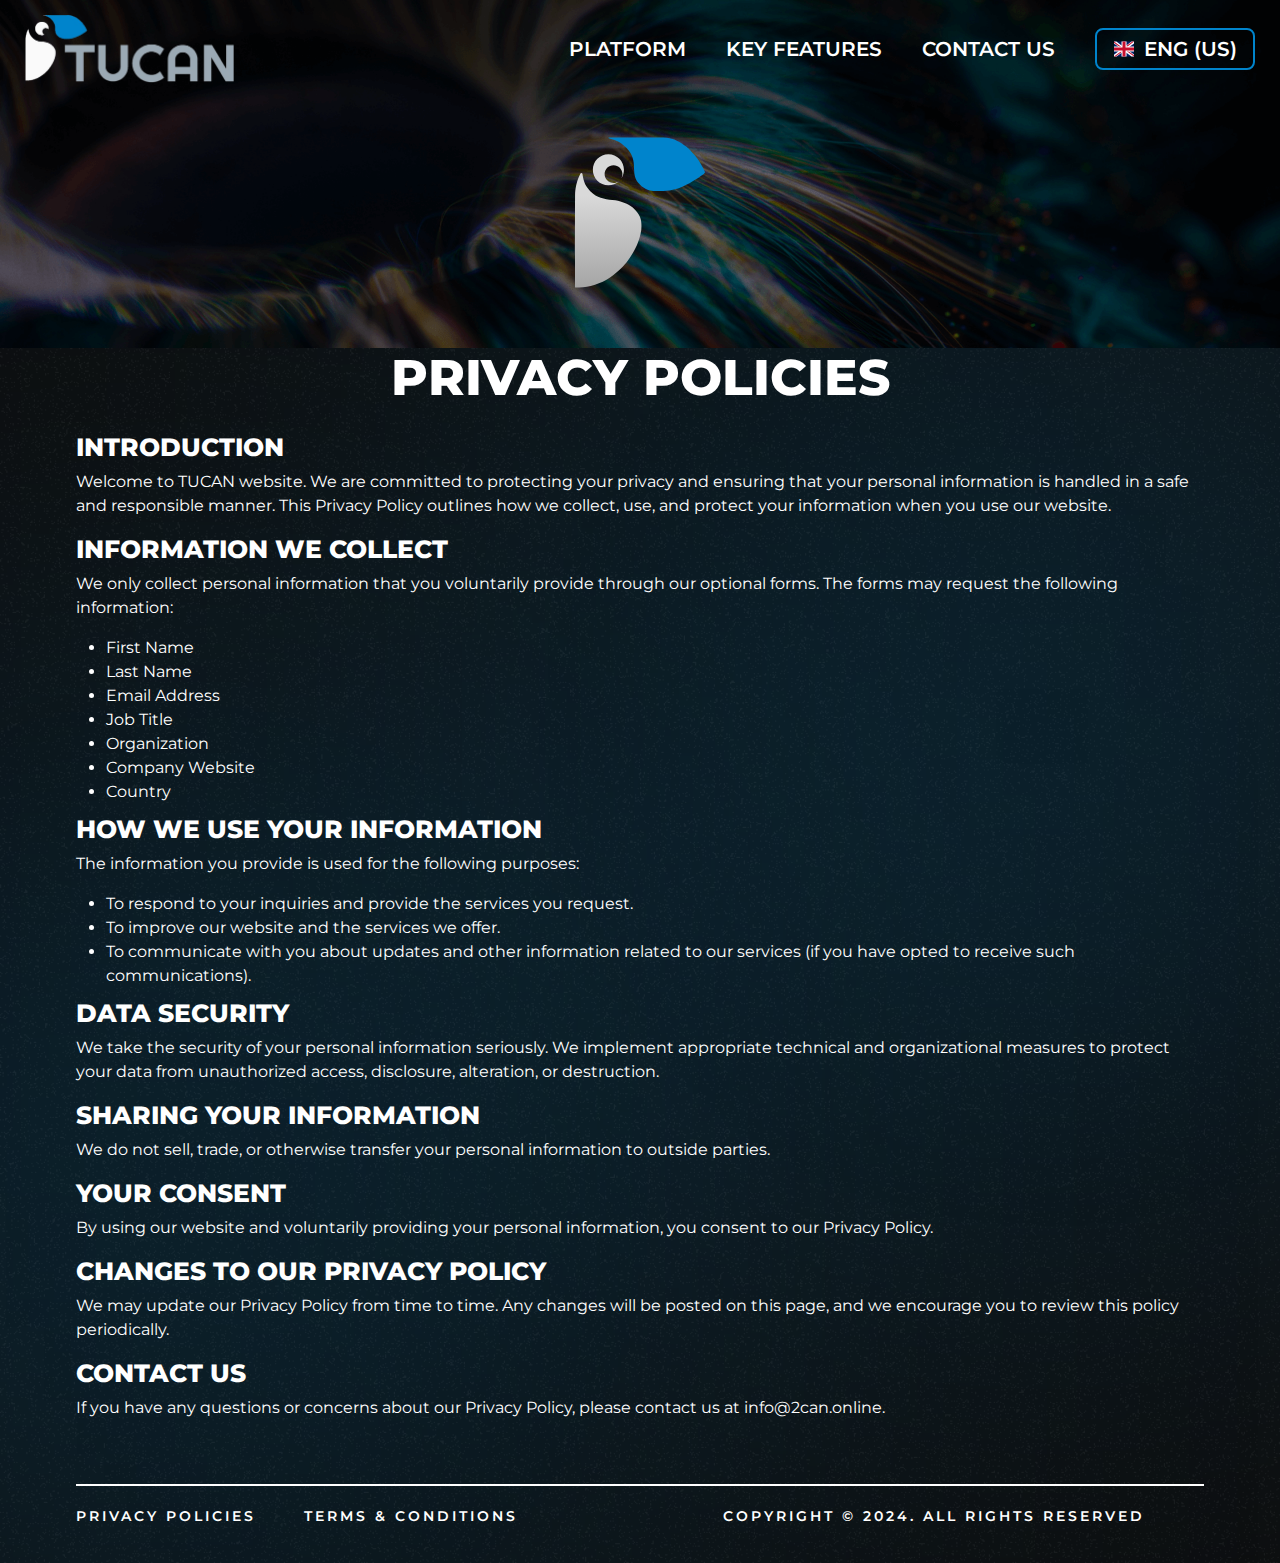
<file: privacy-policies.html>
<!DOCTYPE html>
<html lang="en">
<head>
    <meta charset="UTF-8">
    <meta name="viewport" content="width=device-width">
    <title>Tucan - PRIVACY POLICIES</title>
    <link rel="icon" href="assets/image/fav.svg" type="image/svg">
    <link rel="preconnect" href="https://fonts.googleapis.com">
    <link rel="preconnect" href="https://fonts.gstatic.com" crossorigin>
    <meta name="description" content="Your All-in-One OSINT Monitoring Solution" />
    <meta property="og:title" content="Your All-in-One OSINT Monitoring Solution" />
    <meta property="og:url" content="https://tucan.online/" />
    <meta property="og:description" content="an advanced OSINT surveillance software that smoothly integrates multiple data sources into a single, powerful tool" />
    <meta name="twitter:url" content="https://tucan.online/assets/image/logo-dark.png">
    <meta property="og:image" content="https://tucan.online/assets/image/logo-dark.png" />
    <meta itemprop="image" content="https://tucan.online/assets/image/logo-dark.png">
    <link href="https://fonts.googleapis.com/css2?family=Montserrat:ital,wght@0,100..900;1,100..900&display=swap" rel="stylesheet">
      <link href="https://cdn.jsdelivr.net/npm/bootstrap@5.3.3/dist/css/bootstrap.min.css" rel="stylesheet" integrity="sha384-QWTKZyjpPEjISv5WaRU9OFeRpok6YctnYmDr5pNlyT2bRjXh0JMhjY6hW+ALEwIH" crossorigin="anonymous">
    <link rel="stylesheet" href="css/style.css">
    <link rel="stylesheet" href="css/responsive.css">
</head>
<body data-page="privacy">
<header class="key-feature-header">
    <div class="container-wrap contact-top-wrap">
        <nav class="navbar navbar-cs navbar-expand-lg">
            <div class="container-fluid">
                <a class="navbar-brand" href="/">
                    <img src="assets/image/logo.png" alt="logo">
                </a>
                <button class="navbar-toggler" type="button" data-bs-toggle="collapse" data-bs-target="#navbarScroll" aria-controls="navbarScroll" aria-expanded="false" aria-label="Toggle navigation">
                    <span class="navbar-toggler-icon"></span>
                </button>
                <div class="collapse navbar-collapse" id="navbarScroll">
                    <ul class="navbar-nav ms-auto my-2 my-lg-0 navbar-nav-custom">
                        <li class="nav-item">
                            <a class="nav-link menu_1" aria-current="page" href="platform.html">Platform</a>
                        </li>
                        <li class="nav-item">
                            <a class="nav-link menu_2" href="key-feature.html">Key features</a>
                        </li>
                        <li class="nav-item">
                            <a class="nav-link menu_3" href="contact-us.html">Contact Us</a>
                        </li>
                        <li>
                            <div class="language-dropdown">
                                <!-- Default flag and text -->
                                <button class="dropbtn" id="languageButton">
                                    <img src="assets/flag/gb.svg" alt="English Flag" id="currentFlag"> Eng (US)
                                </button>
                                <div class="dropdown-content" id="languageDropdown">
                                    <a href="#" onclick="changeLanguage('en', 'Eng (US)', 'assets/flag/gb.svg')">
                                        <img src="assets/flag/gb.svg" alt="English Flag"> Eng (US)
                                    </a>
                                    <a href="#" onclick="changeLanguage('es', 'Español', 'assets/flag/es.svg')">
                                        <img src="assets/flag/es.svg" alt="Spanish Flag"> Español
                                    </a>
                                </div>
                            </div>
                        </li>
                    </ul>
                </div>
            </div>
        </nav>
        <div class="contact-top-wrapper">
            <div class="contact-top-content">
                <div class="d-flex justify-content-center">
                    <svg class="home-content-logo" width="200" height="231" viewBox="0 0 200 231" fill="none" xmlns="http://www.w3.org/2000/svg">
                        <path id="logo-body" d="M0.52357 81.442C1.98734 70.9976 3.6787 64.6226 8.44011 55.4376C8.70995 54.9171 9.24981 54.5918 9.83612 54.5918C10.6274 54.5918 11.2959 55.177 11.4103 55.96C13.3878 69.4942 16.3449 75.2103 23.472 82.6302C25.0525 84.1292 26.5015 85.4269 27.8905 86.5683C37.2267 94.2395 49.9596 95.4843 61.9868 96.6494C73.798 99.185 79.8003 101.446 88.8304 107.748C94.4729 112.919 97.6414 116.799 100.01 122.565C101.816 126.96 102.252 131.768 102.252 136.52C102.252 140.304 101.882 144.085 100.995 147.763C96.9095 164.699 91.7916 175.213 79.4935 191.863C71.1178 201.844 64.5406 207.717 49.1485 218.733C40.1592 223.635 33.45 226.387 24.224 228.611C16.4105 230.494 8.34128 231 0.304064 231H0.129665C-0.137778 231 0.0851067 107.793 0.124097 87.2655C0.127846 85.292 0.249658 83.3965 0.52357 81.442Z" fill="url(#paint0_linear_536_900)"/>
                        <path id="logo-top-blue" d="M79.3875 16.3958C71.5379 8.36241 65.5778 4.92015 51.8506 1.30187C51.5599 1.22522 51.3516 0.961253 51.3516 0.660546C51.3516 0.295737 51.6473 0 52.0121 0H132.17C138.238 0 144.344 0.508727 150.07 2.51503C151.682 3.07998 153.565 3.78024 155.902 4.68451C161.777 7.51289 165.094 9.4404 171.088 14.0535C173.476 16.0524 174.783 17.1909 176.929 19.3236C180.331 22.9834 182.772 25.6901 185.194 28.6012C188.742 32.8673 191.793 37.5187 194.5 42.3626C197.114 47.0389 200 52.4574 200 53.5791C200 55.6286 193.341 59.5488 188.027 63.2409C178.882 69.3447 173.196 72.1405 164.371 76.1233C158.8 78.215 154.717 79.5611 150.512 80.6093C144.059 82.2178 137.374 82.5645 130.724 82.5645H128.111C123.283 82.5645 118.399 82.4324 113.755 81.1106C113.071 80.9158 112.395 80.6999 111.712 80.4545C107.114 78.8024 103.149 75.7561 99.726 72.2691C99.4146 71.9519 99.1078 71.6322 98.803 71.3068C95.592 67.8795 93.3885 64.4695 92.2029 59.9251C91.4402 57.0016 91.0141 53.2338 90.9046 50.2143L90.776 46.6694C90.5823 41.3291 90.2489 35.9261 88.5107 30.8728C86.7545 25.7673 84.1533 21.7705 79.3875 16.3958Z" fill="#0084CC"/>
                        <path id="logo-eye" fill-rule="evenodd" clip-rule="evenodd" d="M71.3791 62.8865C73.8754 59.1009 75.3285 54.5645 75.3285 49.6882C75.3285 36.4444 64.6095 25.7083 51.3869 25.7083C38.1643 25.7083 27.4453 36.4444 27.4453 49.6882C27.4453 62.932 38.1643 73.6682 51.3869 73.6682C57.6261 73.6682 63.3078 71.2778 67.5691 67.3614C65.2645 69.1168 62.3888 70.1588 59.2701 70.1588C51.6913 70.1588 45.5475 64.0052 45.5475 56.4142C45.5475 48.8233 51.6913 42.6696 59.2701 42.6696C66.8489 42.6696 72.9928 48.8233 72.9928 56.4142C72.9928 58.7543 72.4089 60.9578 71.3791 62.8865Z" fill="#D9D9D9"/>
                        <defs>
                            <linearGradient id="paint0_linear_536_900" x1="51.1261" y1="54.5918" x2="51.1261" y2="231" gradientUnits="userSpaceOnUse">
                                <stop offset="0.2" stop-color="#D9D9D9"/>
                                <stop offset="1" stop-color="#A5A5A5"/>
                            </linearGradient>
                        </defs>
                    </svg>
                </div>
            </div>
        </div>
    </div>
</header>
<section class="contact-form-section">
    <div class="right-blur-effect"></div>
    <div class="left-blur-effect"></div>
    <div class="container container-wrap">
        <div class="row justify-content-center">
            <div class="col-xxl-9 col-lg-12">
                <h1 class="welcome-card-title privacy-page-title text-center mb-4">
                    PRIVACY POLICIES
                </h1>

                <div class="privacy-container-wrap"></div>

<!--                <h1 class="privacy-access-title">Introduction</h1>-->
<!--                <p class="home-access-text">Welcome to TUCAN website. We are committed to protecting your privacy and ensuring that your personal information is handled in a safe and responsible manner. This Privacy Policy outlines how we collect, use, and protect your information when you use our website.</p>-->

<!--                <h1 class="privacy-access-title">Information We Collect</h1>-->
<!--                <p class="home-access-text">We only collect personal information that you voluntarily provide through our optional forms. The forms may request the following information:</p>-->
<!--                <ul class="home-access-text privacy-ul">-->
<!--                    <li>First Name</li>-->
<!--                    <li>Last Name</li>-->
<!--                    <li>Email Address</li>-->
<!--                    <li>Job Title</li>-->
<!--                    <li>Organization</li>-->
<!--                    <li>Company Website</li>-->
<!--                    <li>Country</li>-->
<!--                </ul>-->
<!--                <h1 class="privacy-access-title">How We Use Your Information</h1>-->
<!--                <p class="home-access-text">The information you provide is used for the following purposes:</p>-->
<!--                <ul class="privacy-ul home-access-text">-->
<!--                    <li>To respond to your inquiries and provide the services you request.</li>-->
<!--                    <li>To improve our website and the services we offer.</li>-->
<!--                    <li>o communicate with you about updates and other information related to our services (if you have opted to receive such communications).</li>-->
<!--                </ul>-->
<!--                <h1 class="privacy-access-title">Data Security</h1>-->
<!--                <p class="home-access-text">We take the security of your personal information seriously. We implement appropriate technical and organizational measures to protect your data from unauthorized access, disclosure, alteration, or destruction.</p>-->

<!--                <h1 class="privacy-access-title">Sharing Your Information</h1>-->
<!--                <p class="home-access-text">We do not sell, trade, or otherwise transfer your personal information to outside parties. </p>-->

<!--                <h1 class="privacy-access-title">Your Consent</h1>-->
<!--                <p class="home-access-text">By using our website and voluntarily providing your personal information, you consent to our Privacy Policy.</p>-->

<!--                <h1 class="privacy-access-title">Changes to Our Privacy Policy</h1>-->
<!--                <p class="home-access-text">We may update our Privacy Policy from time to time. Any changes will be posted on this page, and we encourage you to review this policy periodically.</p>-->

<!--                <h1 class="privacy-access-title">Contact Us</h1>-->
<!--                <p class="home-access-text mb-5">If you have any questions or concerns about our Privacy Policy, please contact us at info@2can.online.</p>-->

            </div>
        </div>

        <div class="footer-content mt-5">
            <div class="row gx-5 gy-3">
                <div class="col-xl-6">
                    <div class="d-flex footer-menu-wrap">
                        <a href="privacy-policies.html" class="footer-text footer-menu-1 me-2 me-md-5">privacy policies</a>
                        <a href="terms-conditions.html" class="footer-text footer-menu-2">Terms & Conditions</a>
                    </div>
                </div>
                <div class="col-xl-6">
                    <p class="footer-text copyright-text">Copyright © 2024. All rights reserved</p>
                </div>
            </div>
        </div>
    </div>

</section>



<script src="https://cdn.jsdelivr.net/npm/bootstrap@5.3.3/dist/js/bootstrap.bundle.min.js" integrity="sha384-YvpcrYf0tY3lHB60NNkmXc5s9fDVZLESaAA55NDzOxhy9GkcIdslK1eN7N6jIeHz" crossorigin="anonymous"></script>
<script src="js/script.js"></script>
<script>
  const scrollers = document.querySelectorAll(".scroller");

  function addAnimation() {
    scrollers.forEach((scroller) => {
      // add data-animated="true" to every `.scroller` on the page
      scroller.setAttribute("data-animated", true);

      // Make an array from the elements within `.scroller-inner`
      const scrollerInner = scroller.querySelector(".scroller__inner");
      const scrollerContent = Array.from(scrollerInner.children);

      // For each item in the array, clone it
      // add aria-hidden to it
      // add it into the `.scroller-inner`
      scrollerContent.forEach((item) => {
        const duplicatedItem = item.cloneNode(true);
        duplicatedItem.setAttribute("aria-hidden", true);
        scrollerInner.appendChild(duplicatedItem);
      });
    });
  }

  addAnimation();
</script>
</body>
</html>
</file>
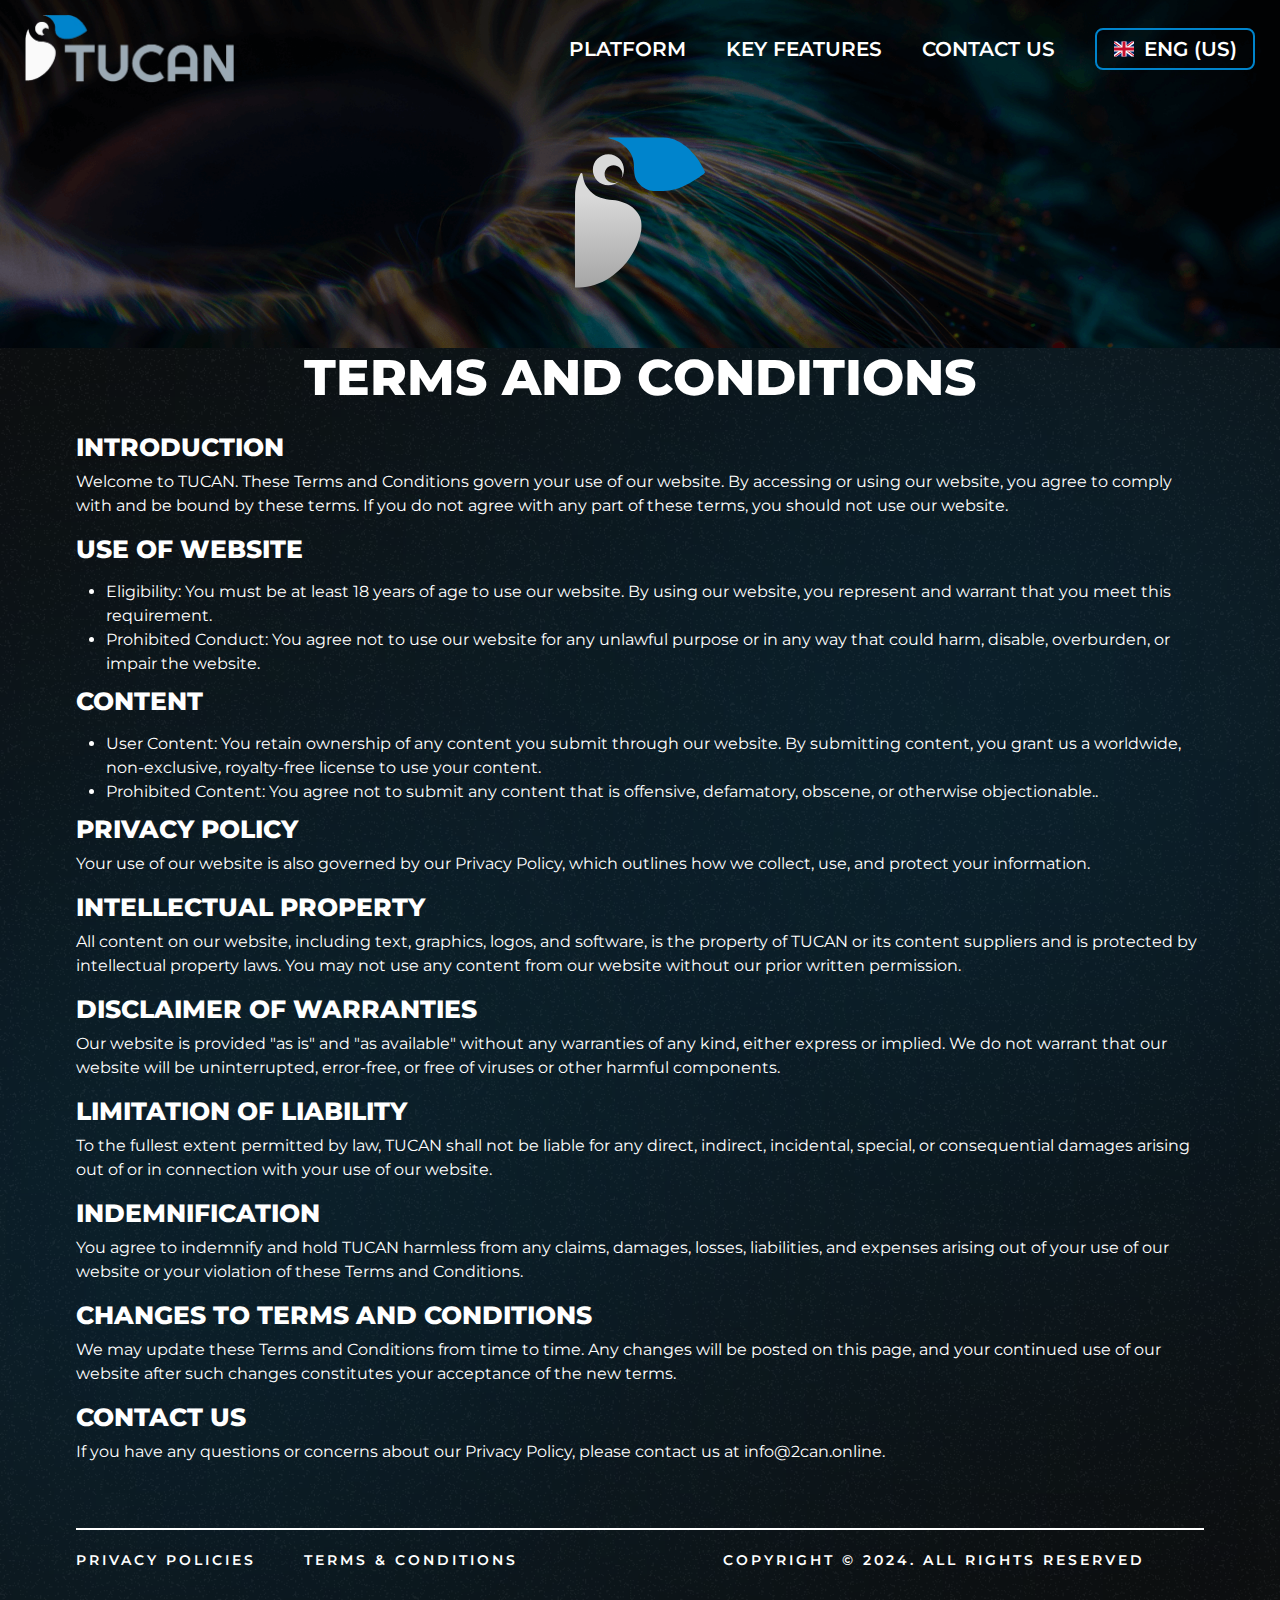
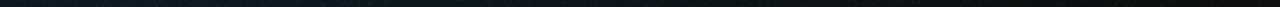
<file: terms-conditions.html>
<!DOCTYPE html>
<html lang="en">
<head>
    <meta charset="UTF-8">
    <meta name="viewport" content="width=device-width">
    <title>Tucan - Terms and Conditions</title>
    <link rel="icon" href="assets/image/fav.svg" type="image/svg">
    <link rel="preconnect" href="https://fonts.googleapis.com">
    <link rel="preconnect" href="https://fonts.gstatic.com" crossorigin>
    <meta name="description" content="Your All-in-One OSINT Monitoring Solution" />
    <meta property="og:title" content="Your All-in-One OSINT Monitoring Solution" />
    <meta property="og:url" content="https://tucan.online/" />
    <meta property="og:description" content="an advanced OSINT surveillance software that smoothly integrates multiple data sources into a single, powerful tool" />
    <meta name="twitter:url" content="https://tucan.online/assets/image/logo-dark.png">
    <meta property="og:image" content="https://tucan.online/assets/image/logo-dark.png" />
    <meta itemprop="image" content="https://tucan.online/assets/image/logo-dark.png">
    <meta name="" itemprop="image" content="https://tucan.online/assets/image/logo-dark.png">
    <link href="https://fonts.googleapis.com/css2?family=Montserrat:ital,wght@0,100..900;1,100..900&display=swap" rel="stylesheet">
      <link href="https://cdn.jsdelivr.net/npm/bootstrap@5.3.3/dist/css/bootstrap.min.css" rel="stylesheet" integrity="sha384-QWTKZyjpPEjISv5WaRU9OFeRpok6YctnYmDr5pNlyT2bRjXh0JMhjY6hW+ALEwIH" crossorigin="anonymous">
    <link rel="stylesheet" href="css/style.css">
    <link rel="stylesheet" href="css/responsive.css">
</head>
<body data-page="terms-conditions">
<header class="key-feature-header">
    <div class="container-wrap contact-top-wrap">
        <nav class="navbar navbar-cs navbar-expand-lg">
            <div class="container-fluid">
                <a class="navbar-brand" href="/">
                    <img src="assets/image/logo.png" alt="logo">
                </a>
                <button class="navbar-toggler" type="button" data-bs-toggle="collapse" data-bs-target="#navbarScroll" aria-controls="navbarScroll" aria-expanded="false" aria-label="Toggle navigation">
                    <span class="navbar-toggler-icon"></span>
                </button>
                <div class="collapse navbar-collapse" id="navbarScroll">
                    <ul class="navbar-nav ms-auto my-2 my-lg-0 navbar-nav-custom">
                        <li class="nav-item">
                            <a class="nav-link menu_1" aria-current="page" href="platform.html">Platform</a>
                        </li>
                        <li class="nav-item">
                            <a class="nav-link menu_2" href="key-feature.html">Key features</a>
                        </li>
                        <li class="nav-item ">
                            <a class="nav-link menu_3" href="contact-us.html">Contact Us</a>
                        </li>
                        <li>
                            <div class="language-dropdown">
                                <!-- Default flag and text -->
                                <button class="dropbtn" id="languageButton">
                                    <img src="assets/flag/gb.svg" alt="English Flag" id="currentFlag"> Eng (US)
                                </button>
                                <div class="dropdown-content" id="languageDropdown">
                                    <a href="#" onclick="changeLanguage('en', 'Eng (US)', 'assets/flag/gb.svg')">
                                        <img src="assets/flag/gb.svg" alt="English Flag"> Eng (US)
                                    </a>
                                    <a href="#" onclick="changeLanguage('es', 'Español', 'assets/flag/es.svg')">
                                        <img src="assets/flag/es.svg" alt="Spanish Flag"> Español
                                    </a>
                                </div>
                            </div>
                        </li>
                    </ul>
                </div>
            </div>
        </nav>
        <div class="contact-top-wrapper">
            <div class="contact-top-content">
                <div class="d-flex justify-content-center">
                    <svg class="home-content-logo" width="200" height="231" viewBox="0 0 200 231" fill="none" xmlns="http://www.w3.org/2000/svg">
                        <path id="logo-body" d="M0.52357 81.442C1.98734 70.9976 3.6787 64.6226 8.44011 55.4376C8.70995 54.9171 9.24981 54.5918 9.83612 54.5918C10.6274 54.5918 11.2959 55.177 11.4103 55.96C13.3878 69.4942 16.3449 75.2103 23.472 82.6302C25.0525 84.1292 26.5015 85.4269 27.8905 86.5683C37.2267 94.2395 49.9596 95.4843 61.9868 96.6494C73.798 99.185 79.8003 101.446 88.8304 107.748C94.4729 112.919 97.6414 116.799 100.01 122.565C101.816 126.96 102.252 131.768 102.252 136.52C102.252 140.304 101.882 144.085 100.995 147.763C96.9095 164.699 91.7916 175.213 79.4935 191.863C71.1178 201.844 64.5406 207.717 49.1485 218.733C40.1592 223.635 33.45 226.387 24.224 228.611C16.4105 230.494 8.34128 231 0.304064 231H0.129665C-0.137778 231 0.0851067 107.793 0.124097 87.2655C0.127846 85.292 0.249658 83.3965 0.52357 81.442Z" fill="url(#paint0_linear_536_900)"/>
                        <path id="logo-top-blue" d="M79.3875 16.3958C71.5379 8.36241 65.5778 4.92015 51.8506 1.30187C51.5599 1.22522 51.3516 0.961253 51.3516 0.660546C51.3516 0.295737 51.6473 0 52.0121 0H132.17C138.238 0 144.344 0.508727 150.07 2.51503C151.682 3.07998 153.565 3.78024 155.902 4.68451C161.777 7.51289 165.094 9.4404 171.088 14.0535C173.476 16.0524 174.783 17.1909 176.929 19.3236C180.331 22.9834 182.772 25.6901 185.194 28.6012C188.742 32.8673 191.793 37.5187 194.5 42.3626C197.114 47.0389 200 52.4574 200 53.5791C200 55.6286 193.341 59.5488 188.027 63.2409C178.882 69.3447 173.196 72.1405 164.371 76.1233C158.8 78.215 154.717 79.5611 150.512 80.6093C144.059 82.2178 137.374 82.5645 130.724 82.5645H128.111C123.283 82.5645 118.399 82.4324 113.755 81.1106C113.071 80.9158 112.395 80.6999 111.712 80.4545C107.114 78.8024 103.149 75.7561 99.726 72.2691C99.4146 71.9519 99.1078 71.6322 98.803 71.3068C95.592 67.8795 93.3885 64.4695 92.2029 59.9251C91.4402 57.0016 91.0141 53.2338 90.9046 50.2143L90.776 46.6694C90.5823 41.3291 90.2489 35.9261 88.5107 30.8728C86.7545 25.7673 84.1533 21.7705 79.3875 16.3958Z" fill="#0084CC"/>
                        <path id="logo-eye" fill-rule="evenodd" clip-rule="evenodd" d="M71.3791 62.8865C73.8754 59.1009 75.3285 54.5645 75.3285 49.6882C75.3285 36.4444 64.6095 25.7083 51.3869 25.7083C38.1643 25.7083 27.4453 36.4444 27.4453 49.6882C27.4453 62.932 38.1643 73.6682 51.3869 73.6682C57.6261 73.6682 63.3078 71.2778 67.5691 67.3614C65.2645 69.1168 62.3888 70.1588 59.2701 70.1588C51.6913 70.1588 45.5475 64.0052 45.5475 56.4142C45.5475 48.8233 51.6913 42.6696 59.2701 42.6696C66.8489 42.6696 72.9928 48.8233 72.9928 56.4142C72.9928 58.7543 72.4089 60.9578 71.3791 62.8865Z" fill="#D9D9D9"/>
                        <defs>
                            <linearGradient id="paint0_linear_536_900" x1="51.1261" y1="54.5918" x2="51.1261" y2="231" gradientUnits="userSpaceOnUse">
                                <stop offset="0.2" stop-color="#D9D9D9"/>
                                <stop offset="1" stop-color="#A5A5A5"/>
                            </linearGradient>
                        </defs>
                    </svg>
                </div>
            </div>
        </div>
    </div>
</header>
<section class="contact-form-section">
    <div class="right-blur-effect"></div>
    <div class="left-blur-effect"></div>
    <div class="container container-wrap">
        <div class="row justify-content-center">
            <div class="col-xxl-9 col-lg-12">
                <h1 class="welcome-card-title terms-page-title text-center mb-4">
                    Terms and Conditions
                </h1>
                <div class="Terms-container-wrap"></div>

<!--                <h1 class="privacy-access-title">Introduction</h1>-->
<!--                <p class="home-access-text">Welcome to TUCAN. These Terms and Conditions govern your use of our website. By accessing or using our website, you agree to comply with and be bound by these terms. If you do not agree with any part of these terms, you should not use our website.</p>-->

<!--                <h1 class="privacy-access-title">Use of Website</h1>-->
<!--               <ul class="home-access-text privacy-ul">-->
<!--                    <li><span style="font-weight: 800;">Eligibility:</span> You must be at least 18 years of age to use our website. By using our website, you represent and warrant that you meet this requirement.</li>-->
<!--                    <li><span style="font-weight: 800;">Prohibited Conduct:</span> You agree not to use our website for any unlawful purpose or in any way that could harm, disable, overburden, or impair the website.</li>-->
<!--                </ul>-->
<!--                <h1 class="privacy-access-title">Content</h1>-->
<!--                <ul class="home-access-text privacy-ul">-->
<!--                    <li><span style="font-weight: 800;">User Content:</span>  You retain ownership of any content you submit through our website. By submitting content, you grant us a worldwide, non-exclusive, royalty-free license to use your content.</li>-->
<!--                    <li><span style="font-weight: 800;">Prohibited Content:</span> You agree not to submit any content that is offensive, defamatory, obscene, or otherwise objectionable.</li>-->
<!--                </ul>-->
<!--                <h1 class="privacy-access-title">Privacy Policy</h1>-->
<!--                <p class="home-access-text">Your use of our website is also governed by our Privacy Policy, which outlines how we collect, use, and protect your information.</p>-->
<!--                <h1 class="privacy-access-title">Intellectual Property</h1>-->
<!--                <p class="home-access-text">All content on our website, including text, graphics, logos, and software, is the property of TUCAN or its content suppliers and is protected by intellectual property laws. You may not use any content from our website without our prior written permission.</p>-->

<!--                <h1 class="privacy-access-title">Disclaimer of Warranties</h1>-->
<!--                <p class="home-access-text">Our website is provided "as is" and "as available" without any warranties of any kind, either express or implied. We do not warrant that our website will be uninterrupted, error-free, or free of viruses or other harmful components.</p>-->

<!--                <h1 class="privacy-access-title">Limitation of Liability</h1>-->
<!--                <p class="home-access-text">To the fullest extent permitted by law, TUCAN shall not be liable for any direct, indirect, incidental, special, or consequential damages arising out of or in connection with your use of our website.</p>-->

<!--                <h1 class="privacy-access-title">Indemnification</h1>-->
<!--                <p class="home-access-text">You agree to indemnify and hold TUCAN harmless from any claims, damages, losses, liabilities, and expenses arising out of your use of our website or your violation of these Terms and Conditions.</p>-->

<!--                <h1 class="privacy-access-title">Changes to Terms and Conditions</h1>-->
<!--                <p class="home-access-text">We may update these Terms and Conditions from time to time. Any changes will be posted on this page, and your continued use of our website after such changes constitutes your acceptance of the new terms.</p>-->


<!--                <h1 class="privacy-access-title">Contact Us</h1>-->
<!--                <p class="home-access-text mb-5">If you have any questions or concerns about our Privacy Policy, please contact us at info@2can.online.</p>-->

            </div>
        </div>

        <div class="footer-content mt-5">
            <div class="row gx-5 gy-3">
                <div class="col-xl-6">
                    <div class="d-flex footer-menu-wrap">
                        <a href="privacy-policies.html" class="footer-text footer-menu-1 me-2 me-md-5">privacy policies</a>
                        <a href="terms-conditions.html" class="footer-text footer-menu-2">Terms & Conditions</a>
                    </div>
                </div>
                <div class="col-xl-6">
                    <p class="footer-text copyright-text">Copyright © 2024. All rights reserved</p>
                </div>
            </div>
        </div>
    </div>

</section>



<script src="https://cdn.jsdelivr.net/npm/bootstrap@5.3.3/dist/js/bootstrap.bundle.min.js" integrity="sha384-YvpcrYf0tY3lHB60NNkmXc5s9fDVZLESaAA55NDzOxhy9GkcIdslK1eN7N6jIeHz" crossorigin="anonymous"></script>
<script src="js/script.js"></script>
<script>
  const scrollers = document.querySelectorAll(".scroller");

  function addAnimation() {
    scrollers.forEach((scroller) => {
      // add data-animated="true" to every `.scroller` on the page
      scroller.setAttribute("data-animated", true);

      // Make an array from the elements within `.scroller-inner`
      const scrollerInner = scroller.querySelector(".scroller__inner");
      const scrollerContent = Array.from(scrollerInner.children);

      // For each item in the array, clone it
      // add aria-hidden to it
      // add it into the `.scroller-inner`
      scrollerContent.forEach((item) => {
        const duplicatedItem = item.cloneNode(true);
        duplicatedItem.setAttribute("aria-hidden", true);
        scrollerInner.appendChild(duplicatedItem);
      });
    });
  }

  addAnimation();
</script>
</body>
</html>
</file>
<file: css/style.css>
*{
    margin: 0;
    box-sizing: border-box;
    &:before,&:after{
        box-sizing: border-box;
    }
}

body{
    font-family: "Montserrat", sans-serif;
    font-style: normal;
    background: #0E0E0E;
    color: #ffffff;
    line-height: 1.5;
    font-size: 16px;
    -webkit-font-smoothing: antialiased;
}

button,
input,
textarea,
select{
    font: inherit;
}

p,h1,h2,h3,h4,h5,h6{
    overflow-wrap: break-word;
}

img,video,canvas,svg{
    max-width: 100%;
}

a{
    text-decoration: none;
    color: inherit;
}

ul{
    list-style: none;
    margin: 0;
    padding: 0;
}

button{
    border: none;
    outline: none;
    cursor: pointer;
}

.section{
    padding: 80px 0;
}

html, body{
    height: 100%;
}

/* Path: css/variables.css */
:root{
    --primary-color: #0084CC;
    --secondary-color: #a1d2ee;
    --tertiary-color: #f3f3f3;
    --dark-color: #333;
    --light-color: #fff;
    --shadow-color: rgba(0,0,0,0.1);
    --border-color: #e0e0e0;
    --border-radius: 0.25rem;
    --transition: 0.3s;
}

/* Path: css/global.css */
.container{
    width: 90%;
    margin: 0 auto;
    max-width: 1200px;
}

.navbar-toggler-icon{
    background-image: url("../assets/image/menu.svg");
}

.navbar-toggler{
    border-color: white;
}

/* Path: css/header.css */

.home-header{
    padding: 1rem 0;
    min-height: 100%;
    position: relative;
    background-color: #0E0E0E;
    overflow: hidden;
}

.home-header:before{
    width: 100%;
    height: 100%;
    content: "";
    position: absolute;
    top: 0;
    left: 0;
    background-image: url("../assets/image/home-header-main.png");
    opacity: 0.20;
    background-size: cover;
    background-position: center;
    background-repeat: no-repeat;
}

.home-header:after{
    width: 100%;
    height: 100%;
    content: "";
    position: absolute;
    top: 0;
    left: 0;
    background-image: url("../assets/image/home-bg-2.png");
    opacity: 0.05;
}

.right-blur-effect{
    position: absolute;
    top: 140px;
    right: -70px;
    width: 477px;
    height: 477px;
    background-color: rgba(0, 132, 204, 0.7);
    filter: blur(400px);
}

.left-blur-effect{
    position: absolute;
    bottom: 140px;
    left: -70px;
    width: 477px;
    height: 477px;
    background-color: rgba(0, 132, 204, 0.7);
    filter: blur(400px);
}

.dot-effect{
    position: absolute;
    top: 0;
    right: 0;
    width: 100%;
    height: 100%;
    background-image: url("../assets/image/dot-bg.png");
    background-size: cover;
    background-position: center;
    background-repeat: no-repeat;
    z-index: 3;
}


.container-wrap{
    max-width: 1700px;
    margin: 0 auto;
    position: relative;
    z-index: 5;
}

.navbar-cs .navbar-brand img{
    height: 71px;
    width: 209px;

}

.navbar-cs .nav-item .nav-link{
    font-family: "Montserrat", sans-serif;
    font-size: 20px;
    font-weight: 600;
    color: #fff;
    text-transform: uppercase;
    margin-left: 40px;
    position: relative;
    padding: 0;
}


.navbar-cs .nav-item .nav-link::after{
    content: "";
    position: absolute;
    width: 100%;
    height: 0px;
    background-color: #fff;
    bottom: 5px;
    left: 0;
    transition: 0.3s ease-in-out;
}

.navbar-cs .nav-item .nav-link:hover::after{
    width: 100%;
    height: 2px;
    bottom: 2px;
}

/* Path: Home.css */

.home-top-wrap{
    min-height: 100%;
}

.home-content-wrapper{
    display: flex;
    justify-content: center;
    margin-top: 100px;
    padding: 2rem 1rem;
}


#logo-top-blue{
    animation: logo-top-blue 1s infinite alternate;
}

#logo-body{
    animation: logo-body 1s infinite alternate;
}

#logo-eye{
    animation: logo-eye 1s infinite alternate;
}

.home-content-logo{
    overflow: visible;
    width: 200px;
    margin-left: auto;
    margin-right: auto;
}

@keyframes logo-eye {
    from{
        transform: rotate(-5deg);

    }
    to {
        transform: rotate(0deg);
    }
}

@keyframes logo-body {
    from {
        transform: scale(.95);
    }
    to {
        transform: scale(1);
    }
}

@keyframes logo-top-blue {
    from {
        transform: rotate(-5deg);
    }
    to {
        transform:  rotate(0deg);
    }
}

.home-header-title{
    font-size: 48px;
    font-weight: 800;
    color: #fff;
    text-align: center;
    margin-top: 10px;
    max-width: 1086px;
    text-transform: uppercase;
}

.home-header-desc{
    font-size: 20px;
    font-weight: 600;
    color: #fff;
    text-align: center;
    margin-top: 10px;
    max-width: 900px;
    margin-left: auto;
    margin-right: auto;
    text-transform: uppercase;
}

.btn.btn-primary{
    background-color: var(--primary-color);
    color: #fff;
    border-radius: 5px;
    font-size: 18px;
    padding: 12px 20px;
    font-weight: 600 !important;
    font-family: "Montserrat", sans-serif;
    text-transform: uppercase;
    margin-top: 20px;
    display: inline-block;
    transition: 0.3s;
    border: 1px solid var(--primary-color)
}

.btn.btn-primary:hover{
    background-color:  var(--secondary-color);
    color: var(--primary-color);
    border: 1px solid var(--secondary-color)
}

.text-primary{
    color: var(--primary-color) !important;
}


.welcome-section,
.core-component,
.short-move-component{
    background-color: #0E0E0E;
    position: relative;
    z-index: 1;
    overflow-x: hidden;
}

.welcome-section::before,
.core-component::before,
.short-move-component::before{
    width: 100%;
    height: 100%;
    content: "";
    position: absolute;
    top: 0;
    left: 0;
    background-image: url("../assets/image/home-bg-2.png");
    opacity: 0.05;
    z-index: 2;
    background-size: cover;
    background-position: center;
    background-repeat: no-repeat;
}

.welcome-card{
    padding: 100px;
    background-image: url("../assets/image/welcome-bg.png");
    background-size: contain;
    background-position: bottom center;
    background-repeat: no-repeat;
    background-color: #000208;
    box-shadow: 0 0 100px 40px rgba(0, 132, 204, 0.4);
    border-radius: 48px;
}

.welcome-card-title{
    font-size: 60px;
    font-weight: 800;
    color: #fff;
    margin-bottom: 20px;
    text-transform: uppercase;
}

.welcome-card-desc{
    font-size: 20px;
    font-weight: 600;
    color: #fff;
    margin-bottom: 20px;
    max-width: 805px;
    text-transform: uppercase;
}

.welcome-card-desc:last-child{
    margin-bottom: 100px;
}


.home-access-section{
    background-color: var(--primary-color);
    position: relative;
    z-index: 1;
}

.home-access-section:before{
    width: 100%;
    height: 100%;
    content: "";
    position: absolute;
    top: 0;
    left: 0;
    background-image: url("../assets/image/home-bg-2.png");
    opacity: 0.05;
    z-index: 2;
    background-size: cover;
    background-position: center;
    background-repeat: no-repeat;
}

.home-access-title{
    font-size: 60px;
    font-weight: 800;
    color: #fff;
    margin-top: 10px;
    text-transform: uppercase;
}

.privacy-access-title{
    font-size: 28px;
    font-weight: 800;
    color: #fff;
    margin-top: 10px;
    text-transform: uppercase;
}


.home-access-desc{
    font-size: 20px;
    font-weight: 600;
    color: rgba(255, 255, 255, 0.5);
    margin-top: 10px;
    text-transform: uppercase;
}

.access-graph{
    width: 100%;
}

.access-graph-wrapper{
    position: relative;
}

.graph-1{
    width: 100%;
}

.graph-2,
.graph-3{
    position: absolute;
    width: 100%;
    height: 100%;
    top: 0;
    left: 0;

}

.graph-1{
    opacity: 0;
    animation: graph-animation 3s infinite;
}

.graph-2{
    opacity: 0;
    animation: graph-animation 3s infinite;
    animation-delay: 1s;
}

.graph-3{
    opacity: 0;
    animation: graph-animation 3s infinite;
    animation-delay: 2s;
}

@keyframes graph-animation {
    0% {
        opacity: 0;
    }
    33.33% {
        opacity: 1;
    }
    66.66%, 100% {
        opacity: 0;
    }
}


.platform-section{
    background-color: #0E0E0E;
    position: relative;
    z-index: 1;
    overflow-x: hidden;
}



.platform-section:before{
    width: 100%;
    height: 100%;
    content: "";
    position: absolute;
    top: 0;
    left: 0;
    background-image: url("../assets/image/home-bg-2.png");
    opacity: 0.05;
    z-index: 2;
    background-size: cover;
    background-position: center;
    background-repeat: no-repeat;
}

.platform-image-div{
    width: 90%;
    aspect-ratio: 1;
    max-width: 400px;
    margin-left: auto;
    margin-right: auto;
    border-radius: 40%;
    box-shadow: 0 0 48px 0 rgba(183, 224, 246, 0.5);
    padding: 20px;
    animation: platform-image-div 3s infinite ease-in-out;
    justify-content: center;
}

.platform-image-div h3{
    font-size: 20px;
    font-weight: 600;
    color: #fff;
    text-align: center;
    margin-top: 20px;
    text-transform: uppercase;
    font-family: "Montserrat", sans-serif;
}

.platform-image-div.image-1{
    background-image: url("../assets/image/platform-1.png");
    background-size: cover;
    background-position: center;
    background-repeat: no-repeat;
}

.platform-image-div.image-2{
    background-image: url("../assets/image/platform-2.png");
    background-size: cover;
    background-position: center;
    background-repeat: no-repeat;
}

.platform-image-div.image-3{
    background-image: url("../assets/image/platform-3.png");
    background-size: cover;
    background-position: center;
    background-repeat: no-repeat;
}

@keyframes platform-image-div {
    from{
        box-shadow: 0 0 35px 0 rgba(183, 224, 246, 0.5);
    }
    to{
        box-shadow: 0 0 48px 0 rgba(183, 224, 246, 0.5);
    }
}

.platform-desc{
    max-width: 400px;
    font-size: 16px;
    font-weight: 600;
    color: #fff;
    text-align: center;
    margin-top: 40px;
    margin-left: auto;
    margin-right: auto;
}

.core-image-wrapper{
    padding: 70px;
    position: relative;
}

.top-right-corner,
.bottom-left-corner,
.bottom-right-corner,
.top-left-corner{
    width: 100px;
    height: 100px;
    border: 8px solid var(--primary-color);
    position: absolute;
}

.top-right-corner{
    border-bottom: 0;
    border-left: 0;
    top: 0;
    right: 0;
}

.bottom-left-corner{
    border-top: 0;
    border-right: 0;
    bottom: 0;
    left: 0;
}
.bottom-right-corner{
    border-top: 0;
    border-left: 0;
    bottom: 0;
    right: 0;
}
.top-left-corner{
    border-bottom: 0;
    border-right: 0;
    top: 0;
    left: 0;
}

.core-image-inner{
    position: relative;
    z-index: 2;
}

.core-image-inner{
    position: relative;
}

.core-image-hover-layer-wrapper{
    z-index: 4;
    position: absolute;
    width: 100%;
    height: 100%;
}

.core-image-inner-block-wrapper{
    display: flex;
    flex-wrap: wrap;
    z-index: 5;
    position: absolute;
    width: 100%;
    height: 100%;
}

.core-image-inner-block{
    width: 6.25%;
    height: 14.285714286%;
}

.hover-layer-1{
    width: 50%;
    position: absolute;
    top: 0;
    left: 0;
    opacity: 0;
    animation: 1s ease-in-out;
}

.hover-layer-2{
    width: 50%;
    position: absolute;
    top: 0;
    right: 0;
    opacity: 0;
    animation: 1s ease-in-out;
}

.hover-layer-3{
    width: 31.25%;
    position: absolute;
    bottom: 0;
    right: 31.25%;
    opacity: 0;
    animation: 1s ease-in-out;
}



.hover-layer-4{
    width: 37.5%;
    position: absolute;
    bottom: 0;
    left: 0;
    opacity: 0;
    animation: 1s ease-in-out;
}

.hover-layer-5{
    width: 31.25%;
    position: absolute;
    bottom: 0;
    right: 0;
    opacity: 0;
    animation: 1s ease-in-out;

}

.short-move-card{
    width: 100%;
    background-image: url("../assets/image/short-mv-bg.png");
    background-repeat: no-repeat;
    background-size: cover;
    background-position: center;
    border-radius: 47px;

}

.short-move-card-inner{
    padding: 100px 50px;
    border-radius: 47px;
    width: 100%;
    height: 100%;
    background: rgb(0,64,99);
    background: linear-gradient(90deg, rgba(0,64,99,1) 0%, rgba(255,255,255,0.04) 100%);
}

.short-mv-subtitle{
    font-size: 32px;
    font-weight: 600;
    color: #fff;
    margin-top: 10px;
    text-transform: uppercase;
}

.experience-card-outer{
    position: relative;
    border-radius: 47px;
    width: 100%;
    height: 100%;
    background: rgb(0,64,99);
    background: linear-gradient(90deg, rgba(0,64,99,1) 0%, rgba(255,255,255,0.04) 100%);
    z-index: 1;
    overflow: hidden;
}

.experience-card-outer-bg{
    position: absolute;
    top: 0;
    right: 0;
    width: 100%;
    height: 100%;
    background: rgb(0,64,99);
    background: linear-gradient(90deg, rgba(0,64,99,1) 0%, rgba(255,255,255,0.04) 100%);
    z-index: 3;
}

.experience-image-scroll{
    position: absolute;
    top: 0;
    right: -20%;
    width: 70%;
    height: 100%;
    z-index: 2;
    display: flex;
    display: -moz-inline-box;
    display: -webkit-inline-box;
    overflow: hidden;
    border-radius: 0 47px 47px 0;
}



.experience-image-scroll > div img{
    width: 100%;
    /*margin-bottom: 10px;*/
}


.experience-card-inner{
    position: relative;
    z-index: 4;
    padding: 100px 50px;
}

.container-scroller {
    display: flex;
    align-items: stretch;
    padding: 0;
    gap: 10px;
}

.scroller {
    flex: 1;
    /*     border: 1px solid lime; */
    height: 100%;
    gap: 24px;

    overflow: hidden;
    -webkit-mask: linear-gradient(
            0deg,
            transparent,
            white 20%,
            white 80%,
            transparent
    );
    mask: linear-gradient(0deg, transparent, white 20%, white 80%, transparent);
}

.scroller__inner {
    padding-block: 10x;
    display: flex;
    flex-wrap: nowrap;
    gap: 10px;
    flex-direction: column;
    height: max-content;
    animation: scroll var(--_animation-duration, 30s)
    var(--_animation-direction, forwards) linear infinite;
}

.scroller__inner.reverse {
    --_animation-direction: reverse;
}

img {
    width: 100%;
    max-width: 100%;
}

@keyframes scroll {
    to {
        transform: translateY(calc(-50% - 0.5rem));
    }
}

.home-footer{
    background-color: #0E0E0E;
    position: relative;
    z-index: 1;
    padding-bottom: 20px;
}

.home-footer::before{
    width: 100%;
    height: 100%;
    content: "";
    position: absolute;
    top: 0;
    left: 0;
    background-image: url("../assets/image/footer-bg.png");
    opacity: 0.24;
    z-index: 2;
    background-size: cover;
    background-position: center;
    background-repeat: no-repeat;
}

.home-footer::after{
    width: 100%;
    height: 50%;
    content: "";
    position: absolute;
    top: 0;
    left: 0;
    background-image: url("../assets/image/footer-top-bg.png");
    opacity: 0.16;
    z-index: 3;
    background-size: cover;
    background-position: center;
    background-repeat: no-repeat;
}

.home-footer-main-text{
    font-size: 40px;
    font-weight: 800;
    color: rgba(255, 255, 255, 0.09);
    text-align: center;
    font-family: "Montserrat", sans-serif;
    letter-spacing: 3px;
    max-width: 890px;
    margin-left: auto;
    margin-right: auto;
    text-transform: uppercase;
    margin-top: 70px;
}

.home-footer-btn{
    margin-bottom: 150px;
}

.footer-text{
    font-size: 20px;
    font-weight: 600;
    color: #ffffff;
    letter-spacing: 3px;
    text-align: center;
    font-family: "Montserrat", sans-serif;
    text-transform: uppercase;
}

.modal-content{
    background-color: rgba(14, 14, 14, 0.9);
}

.modal-header{
    justify-content: end;
    border-bottom: none;
}

.modal-footer{
    justify-content: end;
    border-top: none;
}

.modal-close-btn{
    width: 32px;
    height: 32px;
    transition: 1s ease-in-out;
}

.modal-close-btn:hover{
    transform: rotate(90deg);
}

.modal-form-title{
    font-size: 32px;
    font-weight: 600;
    color: #fff;
    text-align: center;
    margin-top: 20px;
    margin-bottom: 30px;
    text-transform: uppercase;
    letter-spacing: 3px;
}

.form-control,
.form-select{
    background-color: rgba(255, 255, 255, 1);
    border: 1px solid rgba(255, 255, 255, 0.8);
    color: #0E0E0E!important;
    font-size: 16px;
    font-weight: 600;
    margin-top: 20px;
    padding: 10px 20px;
    border-radius: 0px;
    letter-spacing: 3px;
}

.form-control::placeholder,
.form-select::placeholder{
    text-transform: uppercase;
    color: #0E0E0E;
    opacity: 1; /* Firefox */
}

.form-control::-ms-input-placeholder { /* Edge 12 -18 */
    color: rgba(0, 132, 204, 0.58);
}

.form---select {
    --bs-form-select-bg-img: url("data:image/svg+xml,%3csvg xmlns='http://www.w3.org/2000/svg' viewBox='0 0 16 16'%3e%3cpath fill='none' stroke='%230084CC93' stroke-linecap='round' stroke-linejoin='round' stroke-width='2' d='m2 5 6 6 6-6'/%3e%3c/svg%3e");
}

.form-check-label{
    font-size: 14px;
    font-weight: 600;
    color: #fff;
    text-transform: uppercase;
}

.form-check-input{
    --bs-form-check-bg: #0E0E0E;
    border-radius: 0;
    height: 25px;
    width: 25px;
}

.form-check-input:checked{
    background-color: var(--primary-color);
    border-color: var(--primary-color);;
}

.agree-label{
    width: calc(100% - 40px);
    padding-left: 15px;
    max-width: 650px;
}


.contact-header{
    background-image: url("../assets/image/contact-bg.png");
    background-size: cover;
    background-position: center;
    background-repeat: no-repeat;
    padding-bottom: 20px;
}

.key-feature-header{
    background-image: url("../assets/image/feature-bg.png");
    background-size: cover;
    background-position: center;
    background-repeat: no-repeat;
    padding-bottom: 20px;
}

.platform-header{
    position: relative;
    z-index: 1;
    padding-bottom: 20px;
    background-color: #0E0E0E;
}

.platform-header::before{
    width: 100%;
    height: 100%;
    content: "";
    position: absolute;
    top: 0;
    left: 0;
    background-image: url("../assets/image/platform-bg.png");
    background-size: cover;
    background-position: center;
    background-repeat: no-repeat;
    z-index: 2;
}

.platform-header::after{
    width: 100%;
    height: 100%;
    content: "";
    position: absolute;
    background-image: url("../assets/image/home-bg-2.png");
    top: 0;
    left: 0;
    background-size: cover;
    background-position: center;
    background-repeat: no-repeat;
    z-index: 3;
    opacity: 0.05;
}

.contact-form-section{
    background-color: #0E0E0E;
    position: relative;
    z-index: 1;
    padding-bottom: 20px;
    overflow: hidden;
}

.contact-form-section::before{
    width: 100%;
    height: 100%;
    content: "";
    position: absolute;
    top: 0;
    left: 0;
    background-image: url("../assets/image/home-bg-2.png");
    opacity: 0.05;
    z-index: 2;
    background-size: cover;
    background-position: center;
    background-repeat: no-repeat;
}

.contact-form-section .right-blur-effect{
    right: 0;
}

.contact-subtitle{
    font-size: 32px;
    font-weight: 600;
    color: #fff;
    text-align: center;
    margin-top: 20px;
    text-transform: uppercase;
    margin-bottom: 60px;
}

.contact-submit-btn,
.feature-end-card{
    padding-bottom: 200px;
}

.footer-content{
    border-top: 2px solid #fff;
    padding-top: 20px;
}

.feature-01,
.feature-02,
.feature-03,
.feature-04,
.feature-05{
    position: relative;
}

.feature-01::before,
.feature-02::before,
.feature-03::before,
.feature-04::before,
.feature-05::before{
    position: absolute;
    content: '01';
    z-index: 2;
    width: 70px;
    height: 70px;
    background-color: #ffffff;
    color: #0E0E0E;
    top: -25px;
    right: -25px;
    font-size: 24px;
    font-weight: 600;
    line-height: 70px;
    text-align: center;
}

.feature-01::before{
    content: '01';
}
.feature-02::before{
    content: '02';
}
.feature-03::before{
    content: '03';
}
.feature-04::before{
    content: '04';
}
.feature-05::before{
    content: '05';
}

.feature-text,
.platform-single-desc{
    font-size: 27px;
    font-weight: 600;
    color: rgba(255, 255, 255, 0.5);
    text-transform: uppercase;
}

.feature-underline{
    width: 100%;
    height: 2px;
    background-color: #fff;
    margin-top: 50px;
    margin-bottom: 70px;
    background: rgb(255,255,255);
    background: -moz-linear-gradient(90deg, rgba(255,255,255,0) 0%, rgba(16,116,188,1) 50%, rgba(255,255,255,0) 100%);
    background: -webkit-linear-gradient(90deg, rgba(255,255,255,0) 0%, rgba(16,116,188,1) 50%, rgba(255,255,255,0) 100%);
    background: linear-gradient(90deg, rgba(255,255,255,0) 0%, rgba(16,116,188,1) 50%, rgba(255,255,255,0) 100%);
    filter: progid:DXImageTransform.Microsoft.gradient(startColorstr="#ffffff",endColorstr="#ffffff",GradientType=1);
}


.platform-single-card{
    padding: 50px;
    border-radius: 48px;
    position: relative;
    margin-bottom: 50px;
}

.platform-single-card:last-child{
    margin-bottom: 200px;
}

.platform-border{
    position: absolute;
    bottom: 0;
    left: 0;
}



.platform-single-title{
    font-size: 36px;
    font-weight: 800;
    color: rgba(255, 255, 255, 1);
    text-transform: uppercase;
    margin-bottom: 30px;
    max-width: 640px;
    margin-left: auto;
    margin-right: auto;

}

.platform-single-image img{
    width: 90%;
    max-width: 720px;
    margin-bottom: 0;
}

.platform-img-abs-1{
    width: calc(90% - 30px);
    max-width: 690px;
    margin-left: auto;
    margin-right: auto;
    height: 7px;
    border-radius: 0 0 5px 5px;
    background-color: #0084CC;
}

.platform-img-abs-2{
    width: calc(90% - 60px);
    max-width: 660px;
    margin-left: auto;
    margin-right: auto;
    height: 7px;
    border-radius: 0 0 5px 5px;
    background-color: #1995D9;
}

.platform-img-abs-3{
    width: calc(90% - 90px);
    max-width: 630px;
    margin-left: auto;
    margin-right: auto;
    height: 7px;
    border-radius: 0 0 5px 5px;
    background-color: #3AA5DF;
    margin-bottom: 40px;
}


@keyframes fadeInRight {
    from {
        opacity: 0;
        transform: translate3d(100%, 0, 0);
    }

    to {
        opacity: 1;
        transform: translate3d(0, 0, 0);
    }
}

@-webkit-keyframes fadeInRight {
    from {
        opacity: 0;
        -webkit-transform: translate3d(100%, 0, 0);
        transform: translate3d(100%, 0, 0);
    }

    to {
        opacity: 1;
        -webkit-transform: none;
        transform: none;
    }
}

.fadeInRight {
    -webkit-animation-name: fadeInRight;
    animation-name: fadeInRight;
    animation-duration: 2s;
    -webkit-animation-fill-mode: both;
    animation-fill-mode: both;
}

@keyframes fadeInLeft {
    from {
        opacity: 0;
        transform: translate3d(-100%, 0, 0);
    }

    to {
        opacity: 1;
        transform: translate3d(0, 0, 0);
    }
}

@-webkit-keyframes fadeInLeft {
    from {
        opacity: 0;
        -webkit-transform: translate3d(-100%, 0, 0);
        transform: translate3d(-100%, 0, 0);
    }

    to {
        opacity: 1;
        -webkit-transform: none;
        transform: none;
    }
}

.fadeInLeft {
    -webkit-animation-name: fadeInLeft;
    animation-name: fadeInLeft;
    animation-duration: 2s;
    -webkit-animation-fill-mode: both;
    animation-fill-mode: both;
}

@keyframes fadeInTop {
    from {
        opacity: 0;
        transform: translate3d(0, -100%, 0);
    }

    to {
        opacity: 1;
        transform: translate3d(0, 0, 0);
    }
}


@-webkit-keyframes fadeInTop {
    from {
        opacity: 0;
        -webkit-transform: translate3d(0, -100%, 0);
        transform: translate3d(0, -100%, 0);
    }

    to {
        opacity: 1;
        -webkit-transform: translate3d(0, 0, 0);
        transform: translate3d(0, 0, 0);
    }
}

.fadeInTop {
    animation-name: fadeInTop;
    -webkit-animation-name: fadeInTop;
    animation-duration: 1s;
    -webkit-animation-fill-mode: both;
    animation-fill-mode: both;
}

@keyframes fadeInBottom {
    from {
        opacity: 0;
        transform: translate3d(0, 100%, 0);
    }

    to {
        opacity: 1;
        transform: translate3d(0, 0, 0);
    }
}

@-webkit-keyframes fadeInBottom {
    from {
        opacity: 0;
        -webkit-transform: translate3d(0, 100%, 0);
        transform: translate3d(0, 100%, 0);
    }

    to {
        opacity: 1;
        -webkit-transform: translate3d(0, 0, 0);
        transform: translate3d(0, 0, 0);
    }
}

.fadeInBottom {
    animation-name: fadeInBottom;
    -webkit-animation-name: fadeInBottom;
    animation-duration: 1s;
    -webkit-animation-fill-mode: both;
    animation-fill-mode: both;
}

.privacy-ul{
    padding-left: 30px;
    list-style: disc;
}


.navbar-nav-custom{
    align-items: center;
}

.language-dropdown {
    position: relative;
    display: inline-block;
    /*align-items: center;*/
    margin-top: 0px;
}

.dropbtn {
    background-color: transparent;
    color: #ffffff;
    border: 2px solid #0084CC;
    cursor: pointer;
    display: flex;
    align-items: center;
    font-family: "Montserrat", sans-serif;
    font-size: 20px;
    font-weight: 600;
    border-radius: 8px;
    margin-left: 40px;
    text-transform: uppercase;
    padding: 4px 12px;
}

.dropbtn img {
    width: 20px;
    height: 20px;
    margin-right: 10px;
}

.dropbtn:hover, .dropbtn:focus {
    background-color: var(--secondary-color);
    color: var(--primary-color);
    border: 2px solid var(--secondary-color);
}

.dropdown-content {
    display: none;
    position: absolute;
    background-color: #f9f9f9;
    min-width: 150px;
    box-shadow: 0px 8px 16px 0px rgba(0,0,0,0.2);
    z-index: 1;
    right: 0;
    border-radius: 5px;
}

.dropdown-content a {
    color: black;
    padding: 12px 16px;
    font-size: 15px;
    text-decoration: none;
    display: flex;
    align-items: center;
}

.dropdown-content a img {
    width: 20px;
    height: 20px;
    margin-right: 10px;
}

.dropdown-content a:hover {
    background-color: #f1f1f1;
    border-radius: 5px;
}

.language-dropdown:hover .dropdown-content {
    display: block;
}
</file>
<file: css/responsive.css>
@media (max-width: 1799.98px) {

    .footer-text {
        font-size: 18px;
    }
}

@media (max-width: 1399.98px) {
    .home-content-wrapper{
        margin-top: 0px;
    }

    .home-content-logo{
        width: 130px;
    }

    .home-header-title{
        font-size: 38px;
    }

    .home-header-desc{
        font-size: 18px;
    }

    .btn.btn-primary{
        background-color: var(--primary-color);
        font-size: 30px;
    }

    .welcome-card{
        padding: 50px;
    }

    .welcome-card-title,
    .home-access-title{
        font-size: 50px;
    }

    .privacy-access-title{
        font-size: 25px;
    }

    .welcome-card-desc,
    .home-access-desc{
        font-size: 18px;
    }

    .welcome-card-desc:last-child{
        margin-bottom: 80px;
    }

    .footer-text {
        font-size: 14px;
    }
    .feature-text,
    .platform-single-desc{
        font-size: 25px;
    }



}

@media (max-width: 1199.98px) {
    .home-header-title{
        font-size: 35px;
        max-width: 900px;
    }

    .home-header-desc{
        font-size: 18px;
        max-width: 700px;
    }

    .btn.btn-primary{
        background-color: var(--primary-color);
        font-size:27px;
    }

    .home-content-wrapper{
        margin-top: 30px;
    }

    .welcome-card{
        padding: 50px;
    }

    .welcome-card-title,
    .home-access-title{
        font-size: 47px;
    }

    .privacy-access-title{
        font-size: 22px;
    }

    .welcome-card-desc,
    .home-access-desc{
        font-size: 17px;
    }

    .welcome-card-desc:last-child{
        margin-bottom: 70px;
    }

    .footer-menu-wrap{
        justify-content: center;
    }

    .contact-subtitle{
        font-size: 30px;
    }
    .feature-text,
    .platform-single-desc{
        font-size: 22px;
    }


    .platform-single-title{
        font-size: 32px;
    }



}

@media (max-width: 991.98px) {
    .home-header-title{
        font-size: 32px;
        max-width: 700px;
    }

    .home-header-desc{
        font-size: 17px;
        max-width: 600px;
    }

    .btn.btn-primary{
        background-color: var(--primary-color);
        font-size:25px;
    }
    .home-content-logo{
        width: 120px;
    }

    .welcome-card{
        padding: 50px;
    }

    .welcome-card-title,
    .home-access-title{
        font-size: 47px;
    }

    .privacy-access-title{
        font-size: 22px;
    }

    .welcome-card-desc,
    .home-access-desc{
        font-size: 17px;
    }

    .welcome-card-desc:last-child{
        margin-bottom: 70px;
    }

    .short-mv-subtitle{
        font-size: 25px;
    }
    .navbar-cs .nav-item .nav-link {
        text-align: center;
        margin-bottom: 3px;
    }

    .contact-subtitle{
        font-size: 28px;
    }

    .platform-single-title{
        font-size: 30px;
    }

    .feature-01::before,
    .feature-02::before,
    .feature-03::before,
    .feature-04::before,
    .feature-05::before{
        width: 50px;
        height: 50px;
        top: -7px;
        right: -7px;
        font-size: 24px;
        line-height: 50px;
    }

    .navbar-cs .navbar-brand img{
        height: 60px;
        width: 176px;
    }

    .navbar-cs .nav-item .nav-link{
        margin-left: 0;
    }

    .dropbtn{
        margin-left: 0;
        margin-top: 10px;
    }

}

@media only screen and (max-width: 768px) {
    .welcome-card-title, .home-access-title {
        font-size: 30px;
    }
    .welcome-card-desc, .home-access-desc {
        font-size: 16px;
    }

    .short-mv-subtitle{
        font-size: 22px;
    }

    .home-content-logo{
        width: 120px;
    }
    .home-header-title{
        font-size: 30px;
    }

    .home-header-desc{
        font-size: 16px;
    }

    .btn.btn-primary{
        background-color: var(--primary-color);
        font-size:22px;
    }

    .home-footer-main-text{
        font-size: 28px;
    }

    .core-image-wrapper{
        padding: 30px;
    }

    .top-right-corner,
    .bottom-left-corner,
    .bottom-right-corner,
    .top-left-corner{
        width: 50px;
        height: 50px;
    }

    .contact-subtitle{
        font-size: 25px;
    }

    .feature-text,
    .platform-single-desc{
        font-size: 20px;
    }
    .platform-single-title{
        font-size: 25px;
    }

    .home-header{
        height: unset !important;
    }

    .right-blur-effect,
    .left-blur-effect{
        display: none;
    }

    .short-move-card-inner{
        padding: 70px 30px;

    }

    .privacy-access-title{
        font-size: 20px;
    }
    .btn.btn-primary{
        font-size:16px;
        padding: 10px 15px;
    }
    .footer-text{
        font-size: 13px;
    }
    .platform-single-card{
        padding: 20px;
    }

    .modal-form-title{
        font-size: 24px;
    }

}

@media only screen and (max-width: 576px) {
    .home-content-wrapper{
        margin-top: 0px;
    }

    .welcome-card{
        padding: 20px;
        border-radius: 20px;
    }
    .navbar-cs .navbar-brand img{
        height: 50px;
        width: 147px;
    }
    .section{
        padding: 40px 0;
    }

    .home-footer-btn{
        margin-bottom: 50px;
    }

    .form-control, .form-select{
        font-size: 14px;
    }


    .modal-form-title{
        font-size: 20px;
    }

    .home-content-logo{
        width: 100px;
    }

    .home-header-title{
        font-size: 22px;
    }

    .home-header-desc{
        font-size: 12px;
    }

    .platform-image-div h3{
        font-size: 18px;
    }

    .platform-image-div{
        width: 70%;
    }

    .btn.btn-primary{
        font-size:13px;
        padding: 10px 15px;
    }

    .short-move-card-inner{
        padding: 50px 25px;

    }

    .welcome-card-title,
    .home-access-title{
        font-size: 22px;
    }

    .privacy-access-title{
        font-size: 16px;
    }

    .welcome-card-desc,
    .home-access-desc{
        font-size: 12px;
    }

    .welcome-card-desc:last-child{
        margin-bottom: 50px;
    }

    .short-mv-subtitle{
        font-size: 20px;
    }

    .contact-subtitle{
        font-size: 15px;
        margin-bottom: 30px;
    }

    .contact-submit-btn,
    .feature-end-card{
        padding-bottom: 40px;
    }
    .feature-text,
    .platform-single-desc{
        font-size: 14px;
    }

    .platform-single-title{
        font-size: 17px;
    }

    .platform-single-card:last-child{
        margin-bottom: 40px;
    }

    .home-footer-main-text{
        font-size: 20px;
    }
    .footer-text{
        font-size: 12px;
    }

    .top-right-corner,
    .bottom-left-corner,
    .bottom-right-corner,
    .top-left-corner{
        width: 40px;
        height: 40px;
    }


}

@media (min-width: 1200px) {
    .navbar-cs > .container-fluid{
        padding: 0 25px;
    }
}


@media (min-width: 992px) and (max-width: 1199.98px) {
    .navbar-cs .nav-item .nav-link{
        margin-left: 20px;
        font-size: 18px;
        text-align: center;
    }
}

@media (min-width: 992px) {


    .dropbtn{
        min-width: 160px;
        justify-content: center;
    }
}
</file>
